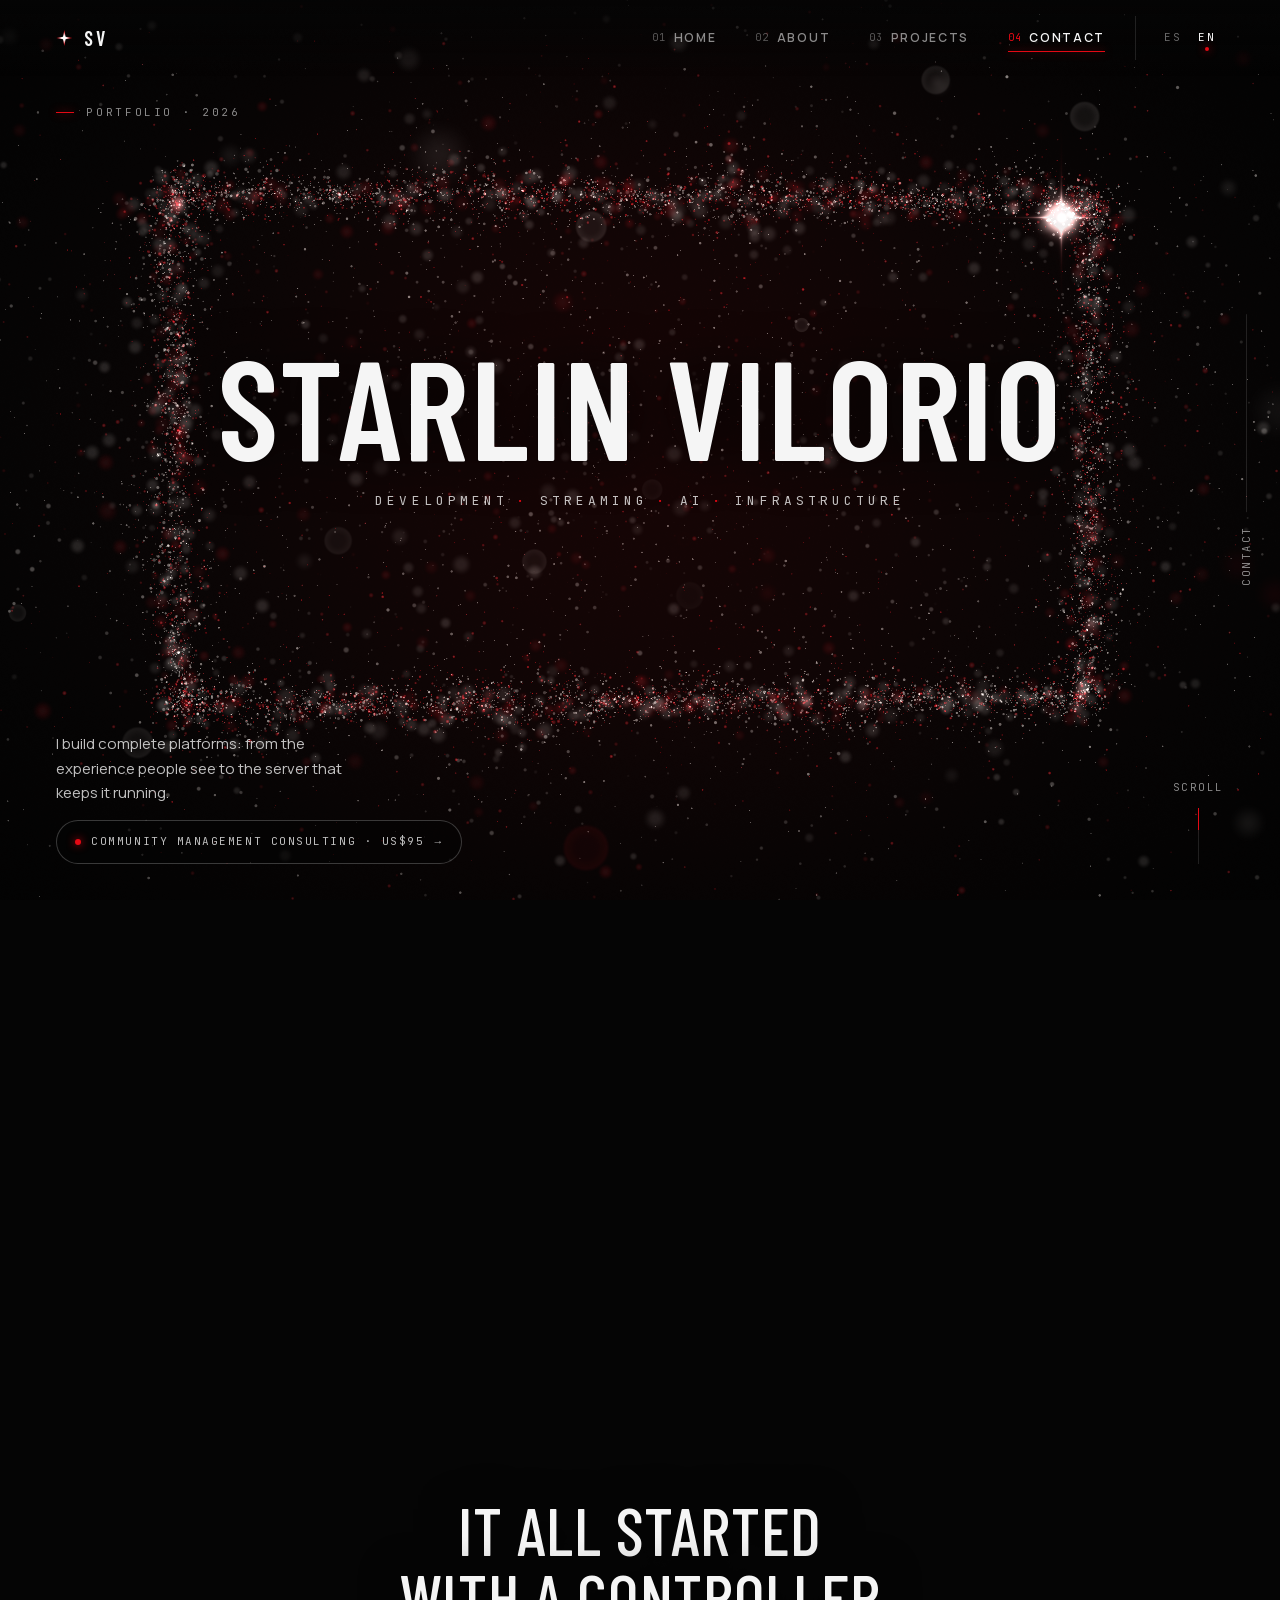
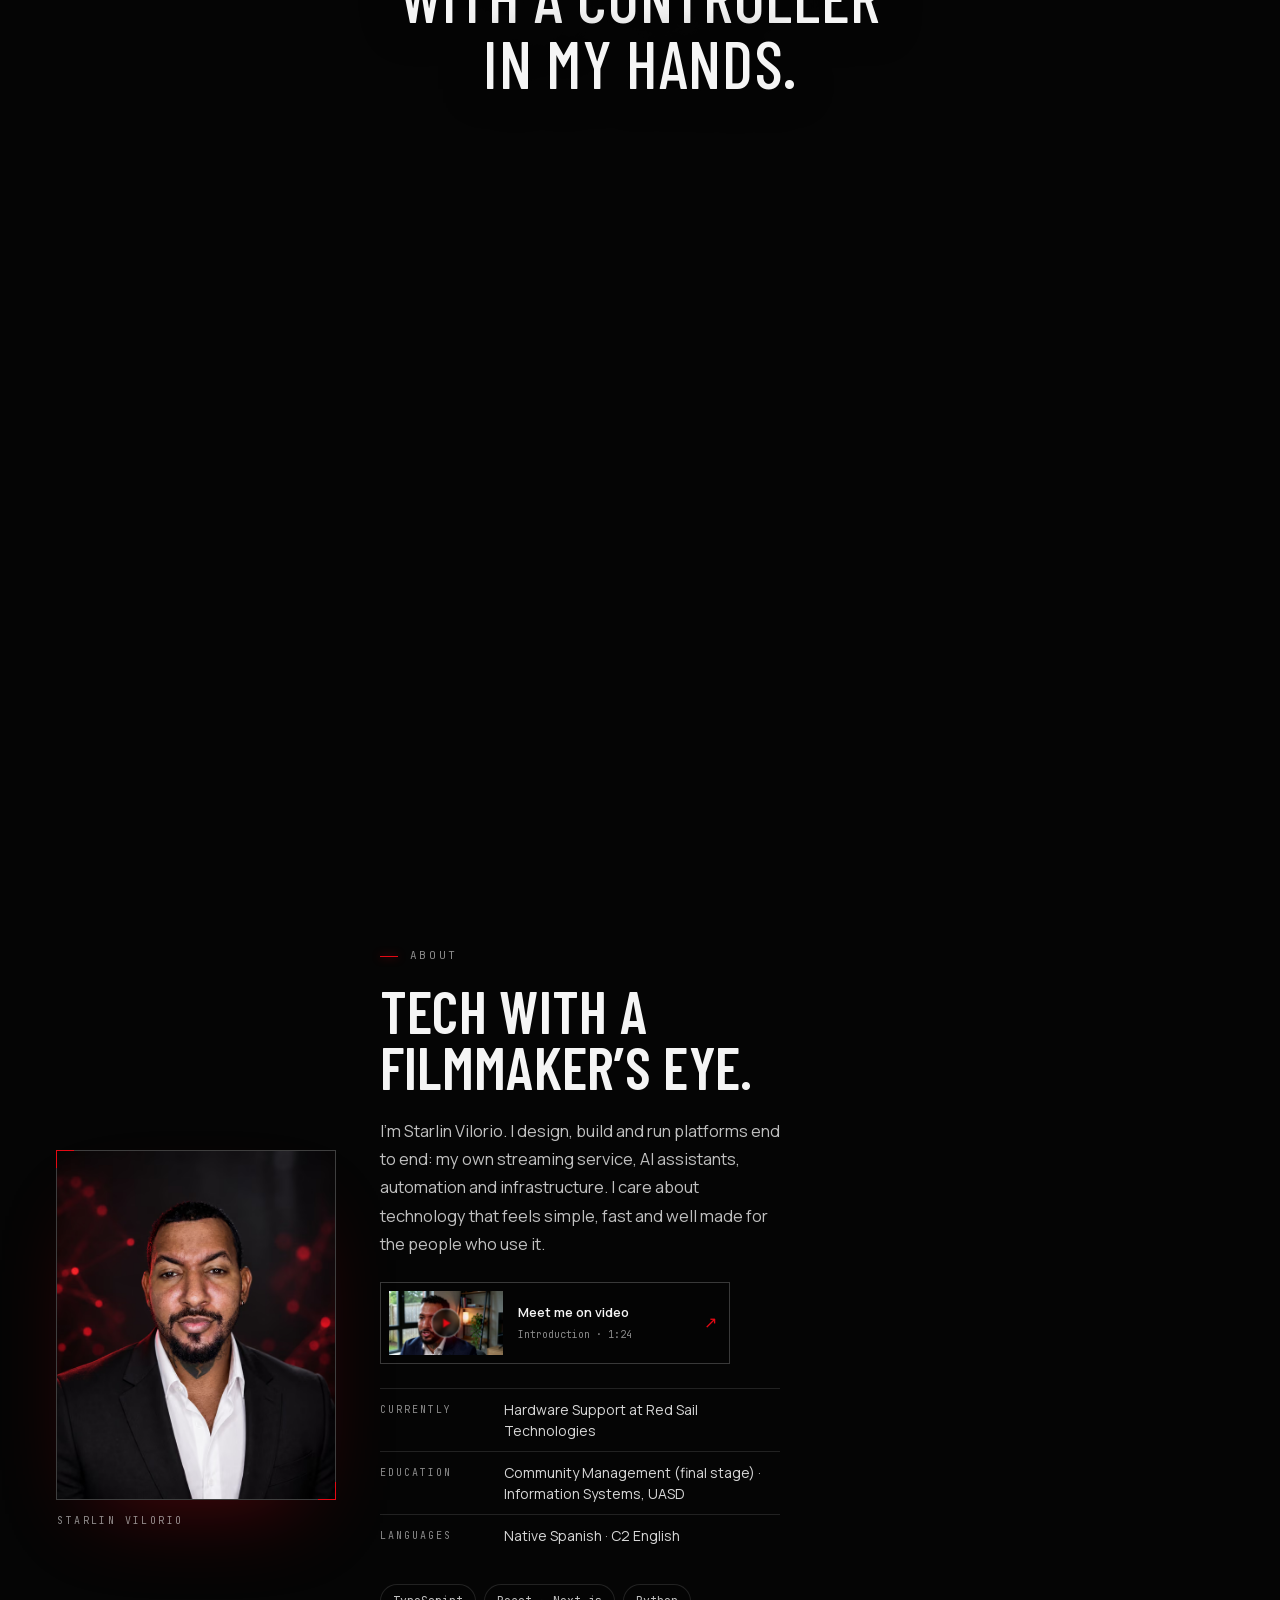
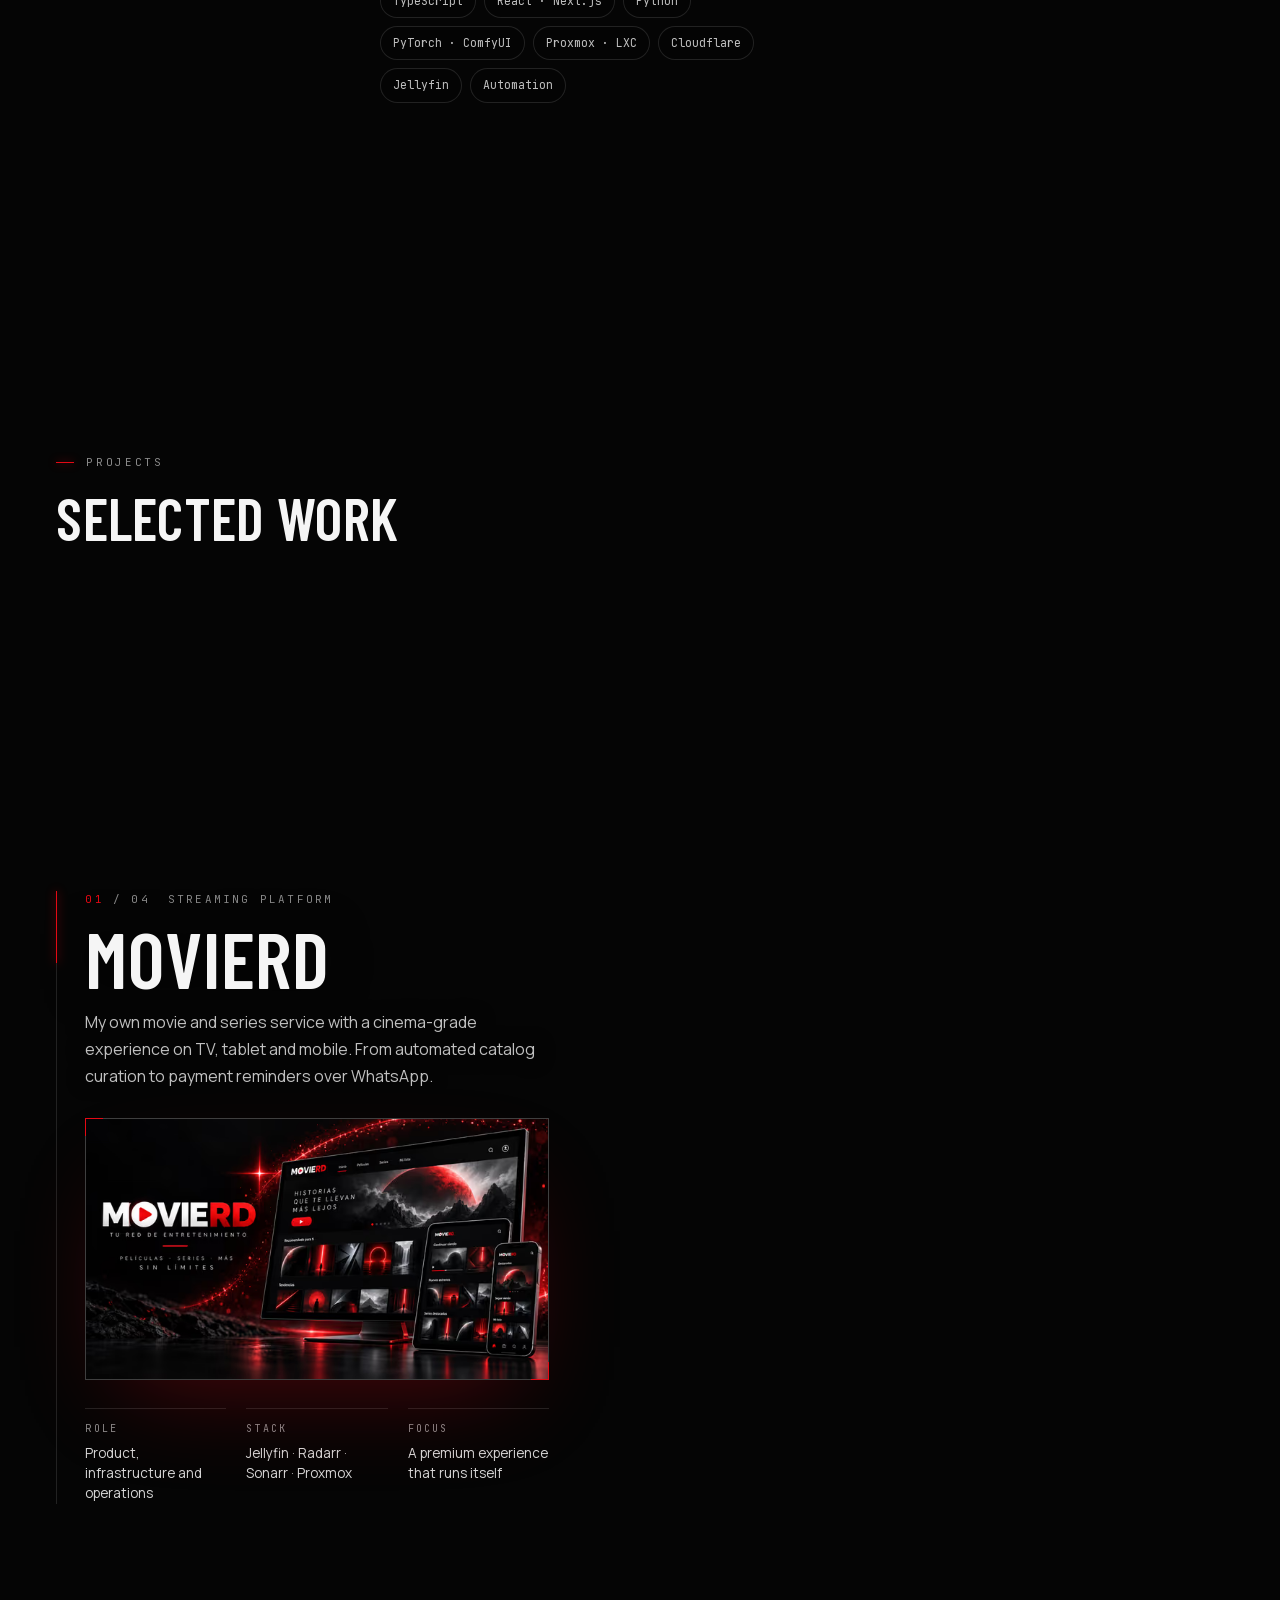
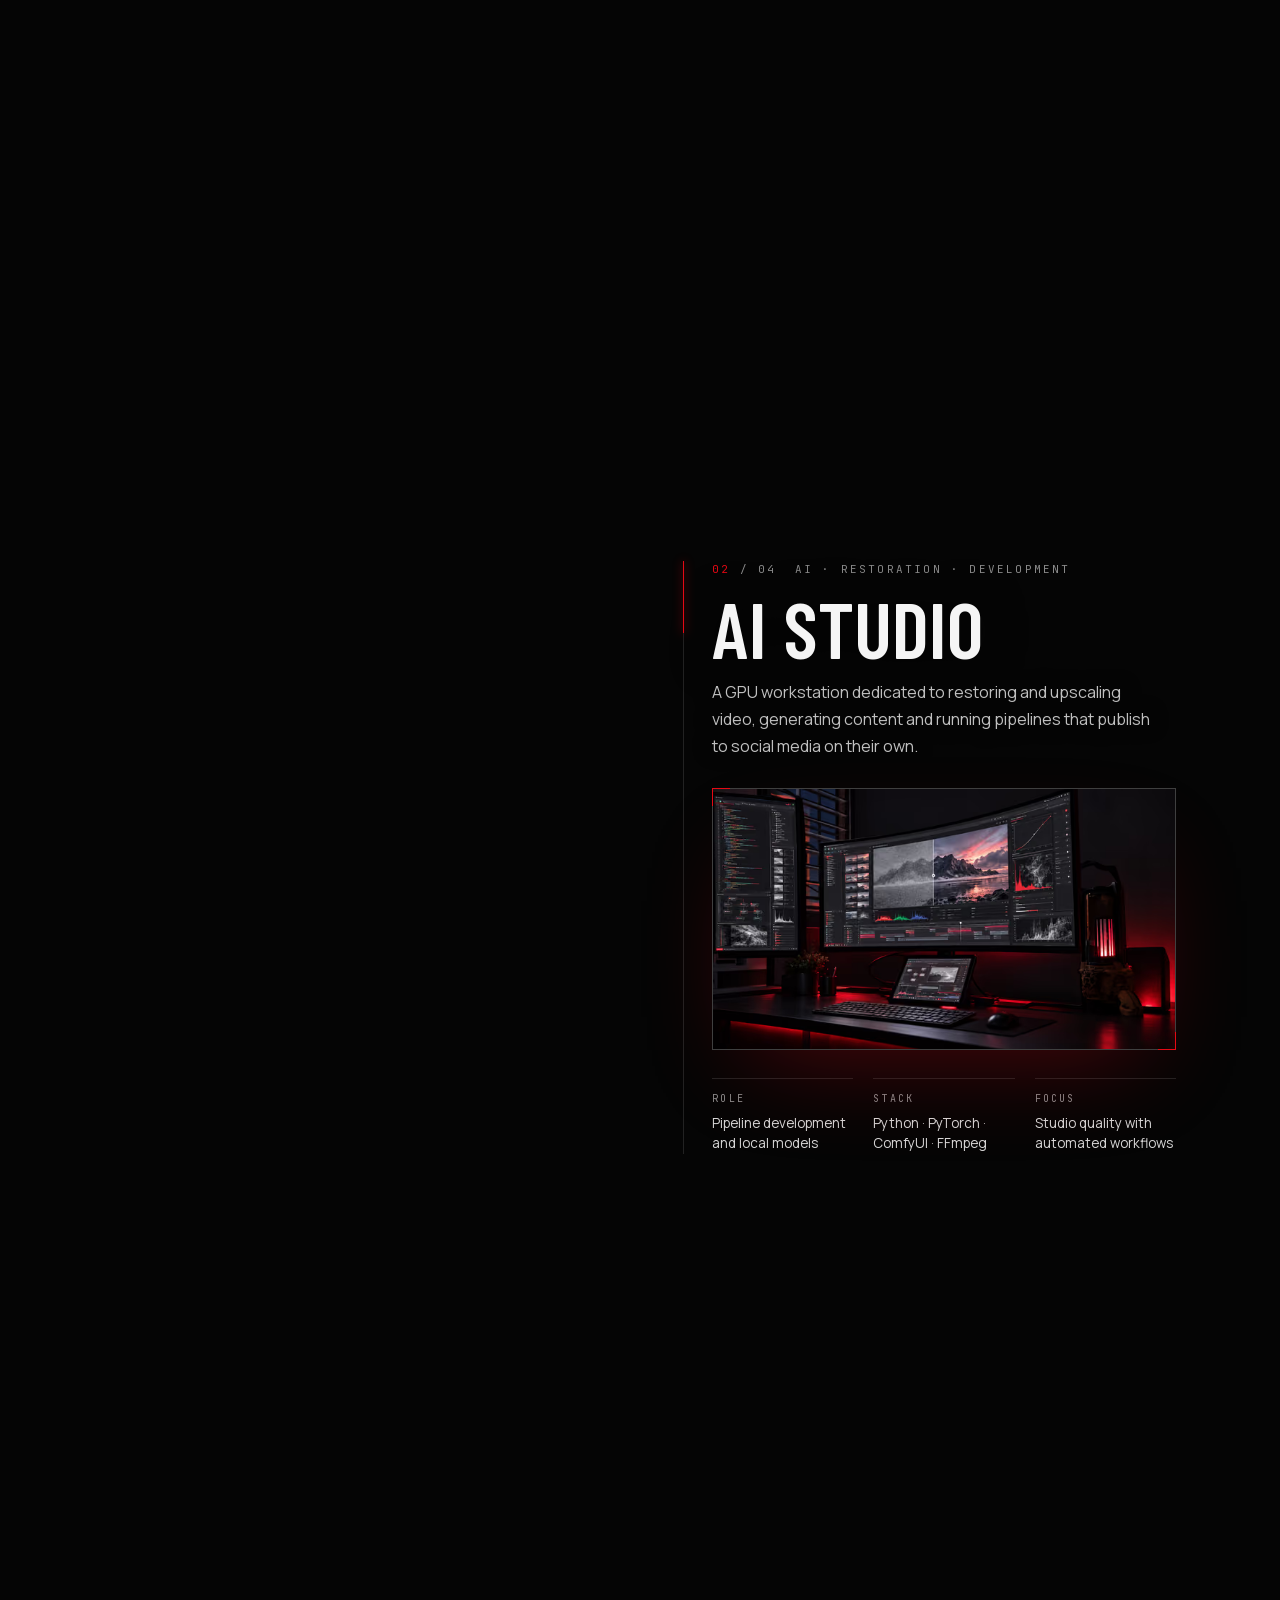
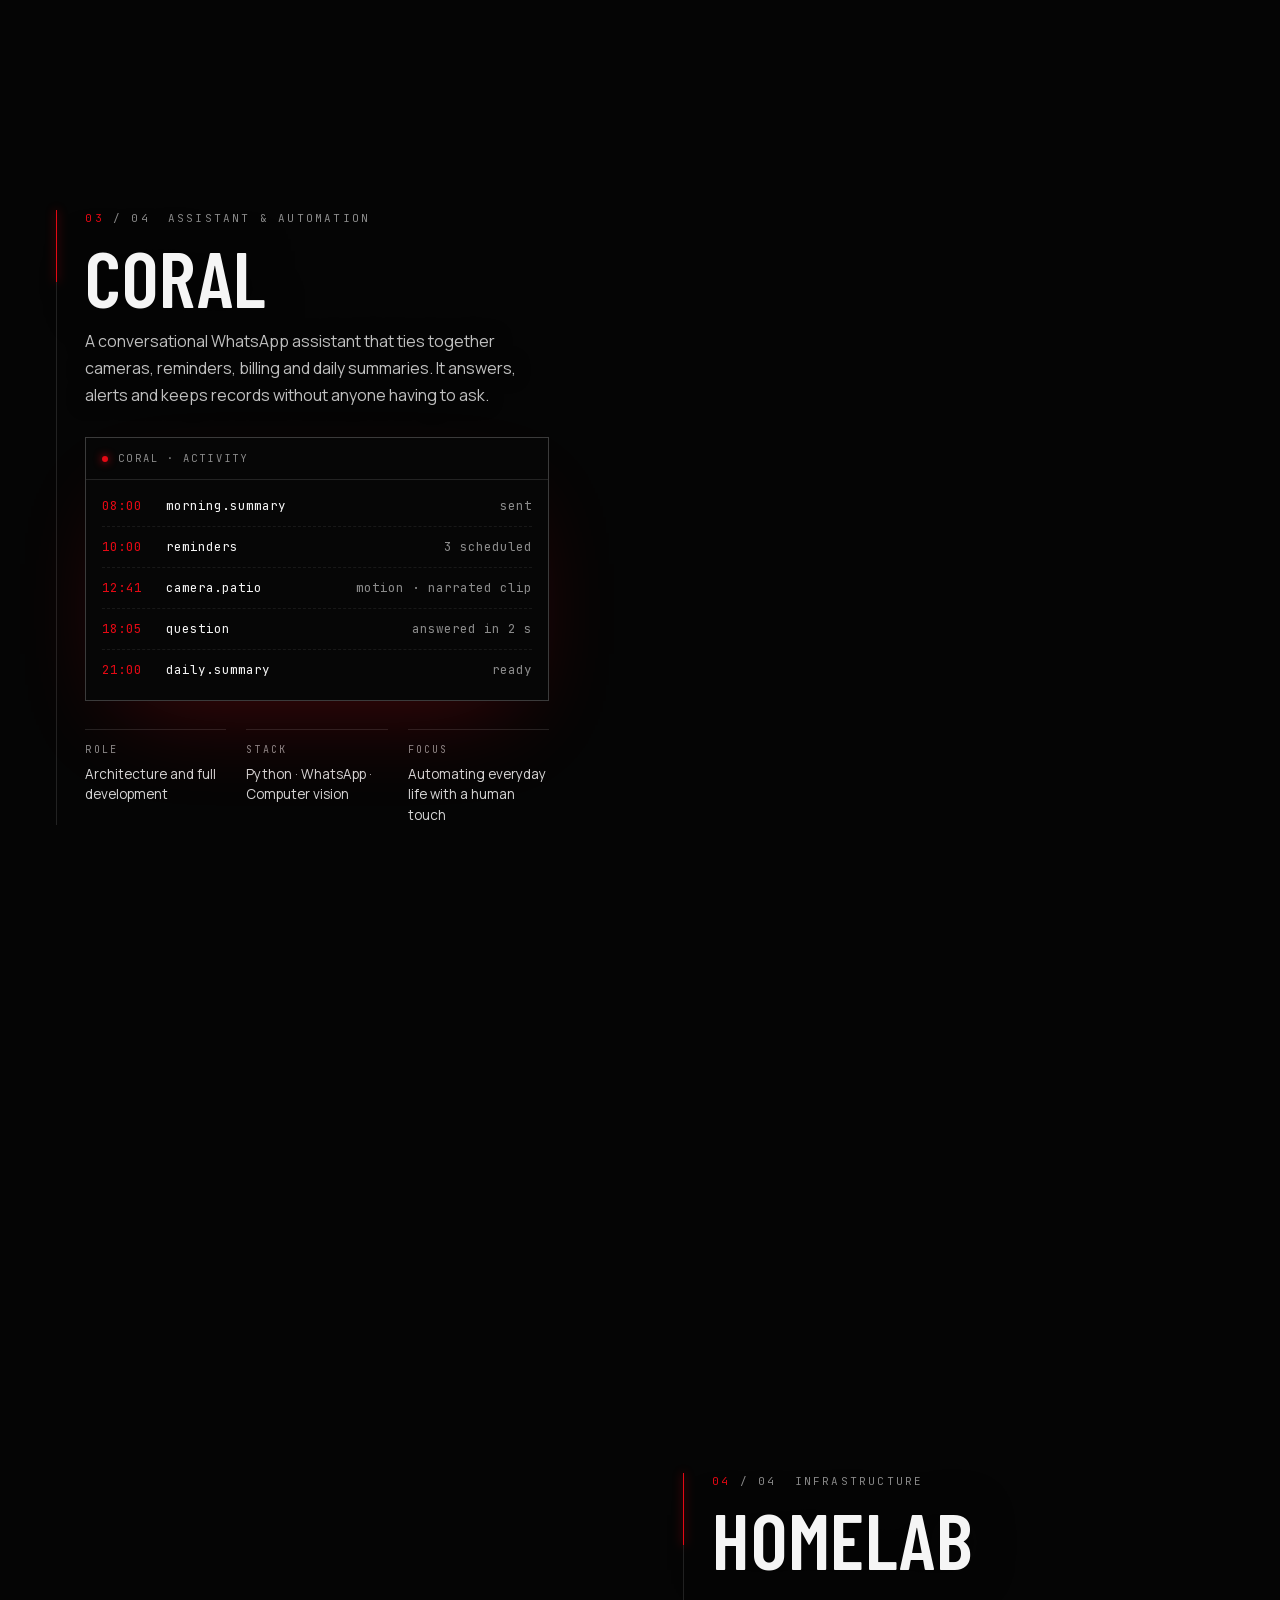
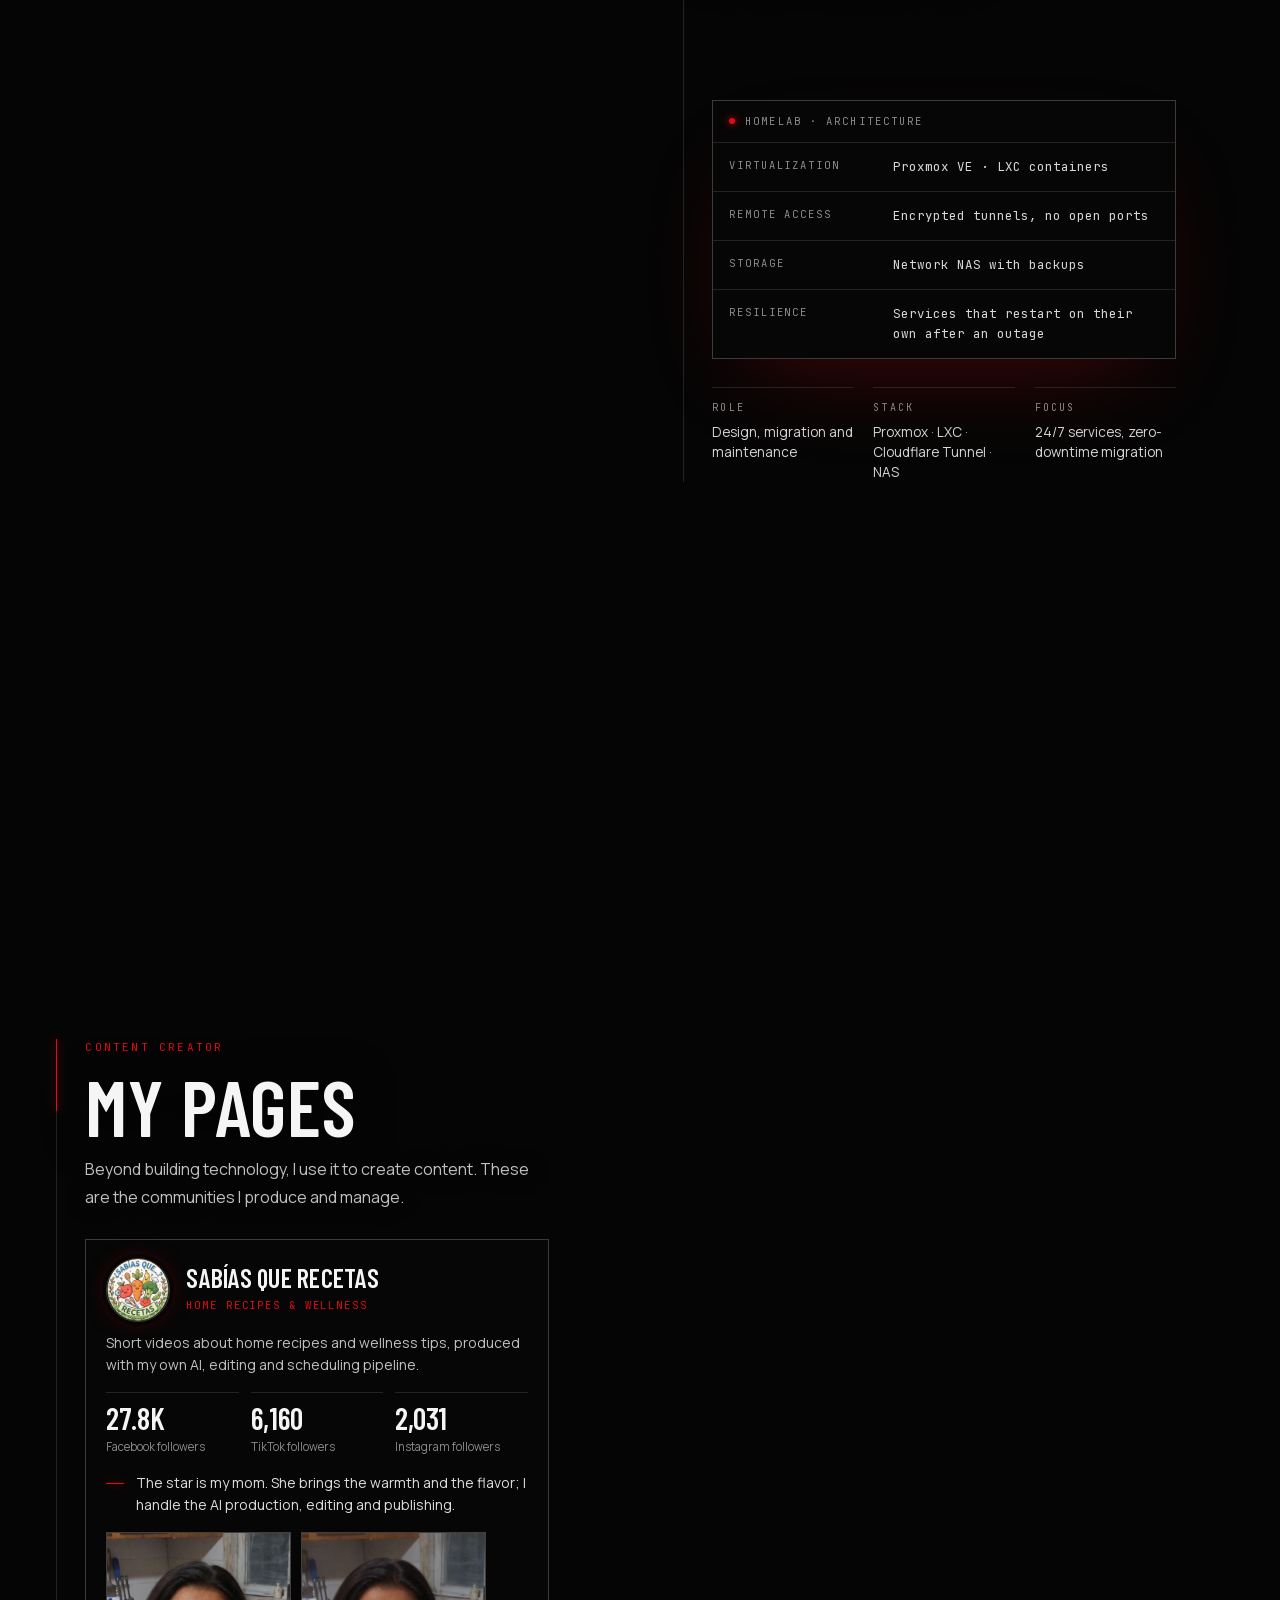
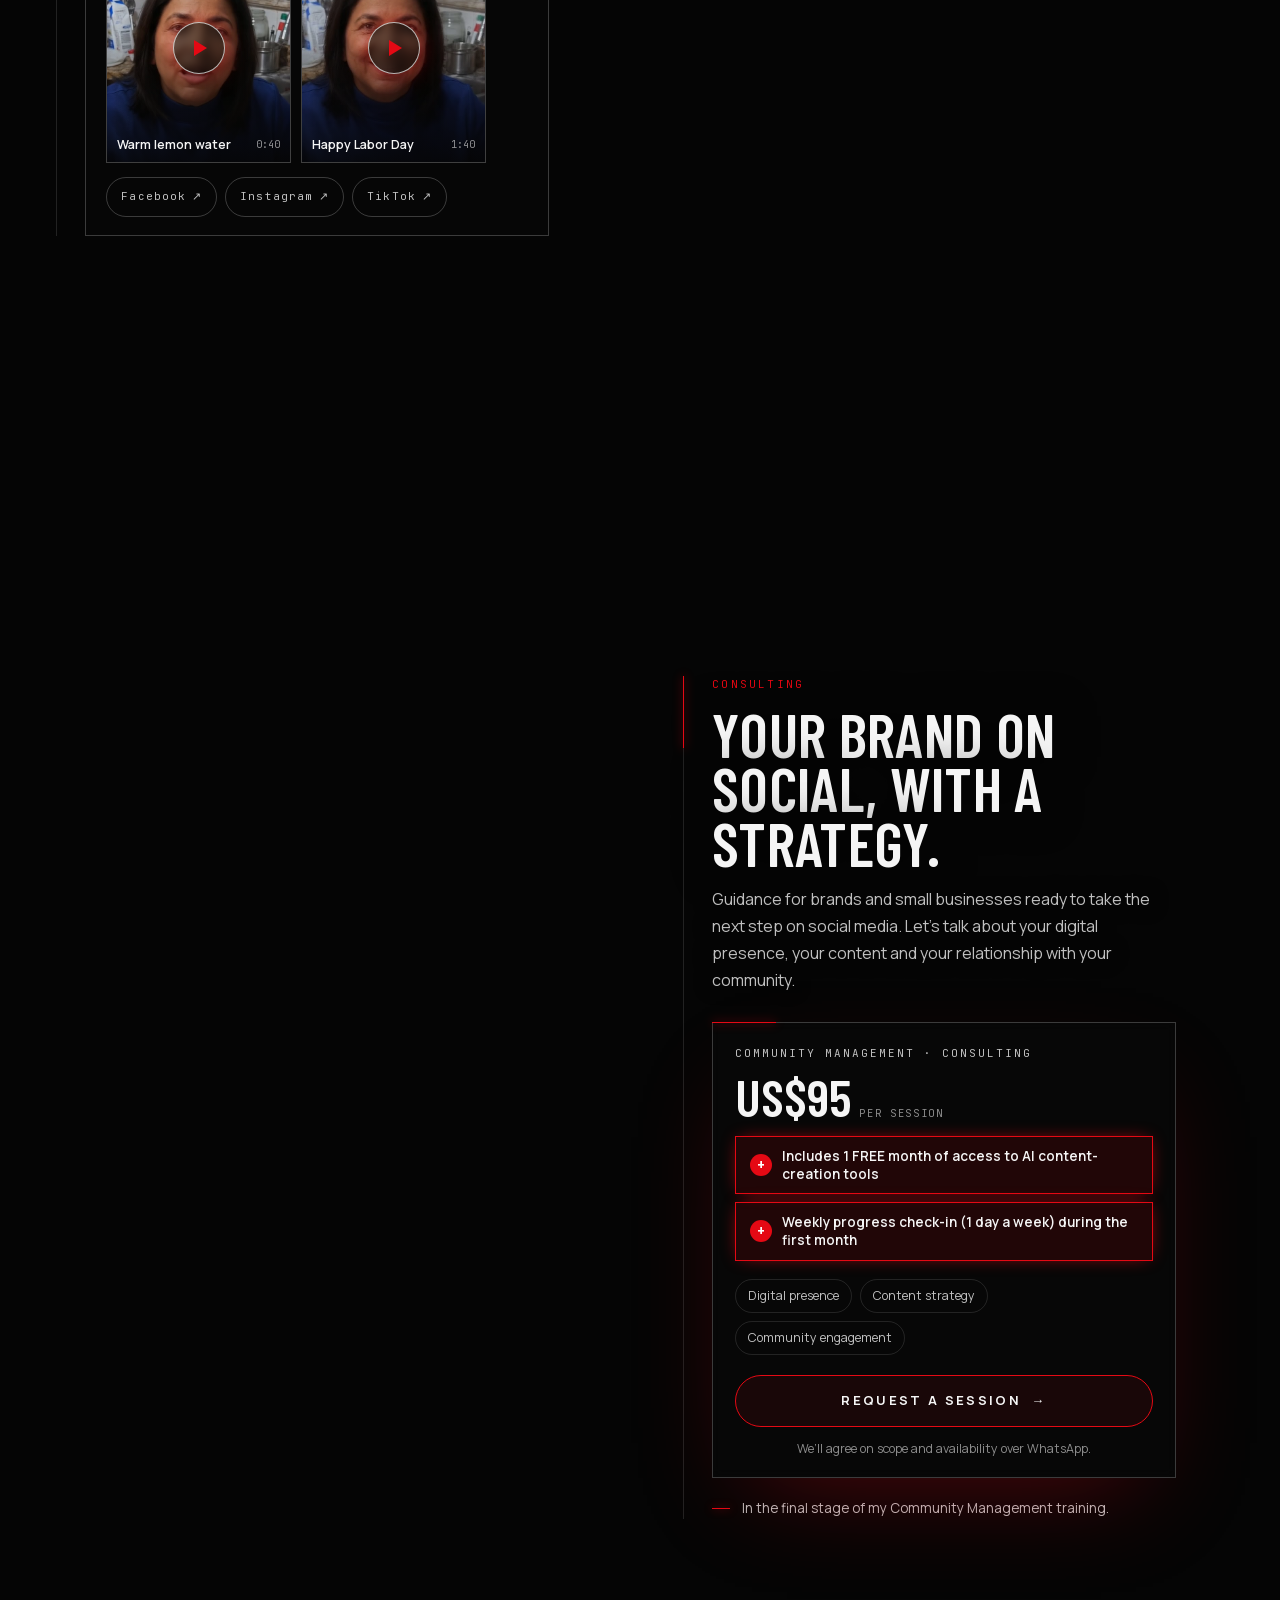
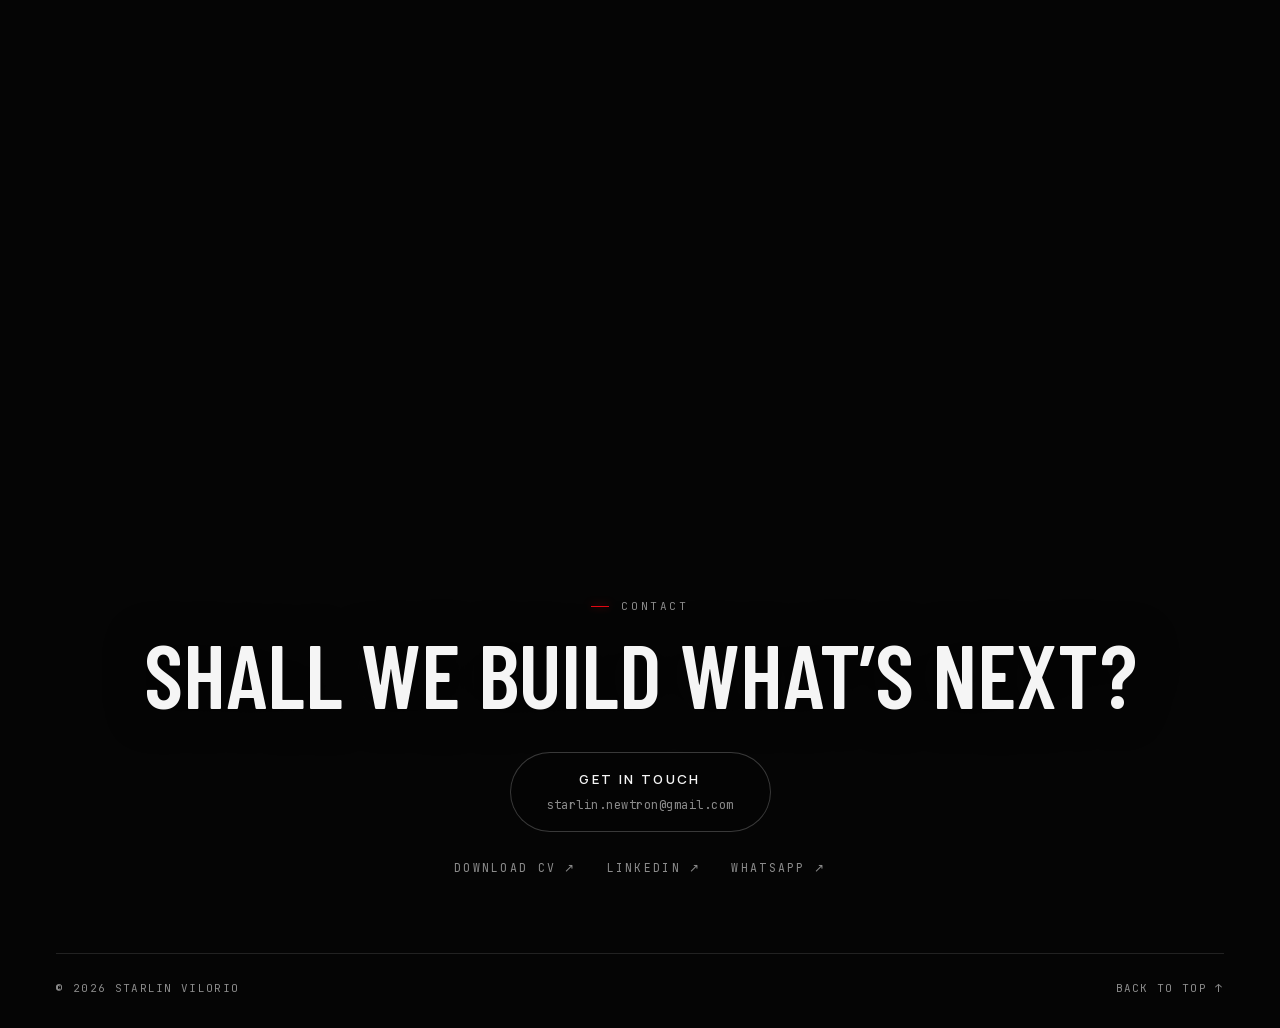
<file: index.html>
<!DOCTYPE html><html lang="es" class="barlow_condensed_f461ccc6-module__D4ez5G__variable jetbrains_mono_6d308798-module__5i_iIa__variable body_8f19bcc0-module__Vr0m8q__variable antialiased"><head><meta charSet="utf-8"/><meta name="viewport" content="width=device-width, initial-scale=1"/><link rel="preload" href="/_next/static/media/051742360c26797e-s.p.1bkzbscqrt8rl.woff2" as="font" crossorigin="" type="font/woff2"/><link rel="preload" href="/_next/static/media/303804218d80822e-s.p.3lj349bs9hfu1.woff2" as="font" crossorigin="" type="font/woff2"/><link rel="preload" href="/_next/static/media/612838607db3d51d-s.p.2-6hkzwn24m5-.woff2" as="font" crossorigin="" type="font/woff2"/><link rel="preload" href="/_next/static/media/d9b5d46d9a89ffe6-s.p.0xxdg0o7uh536.woff2" as="font" crossorigin="" type="font/woff2"/><link rel="preload" href="/_next/static/media/manrope_latin-s.p.1sj6eobyi31rd.woff2" as="font" crossorigin="" type="font/woff2"/><link rel="stylesheet" href="/_next/static/chunks/0pk78n1r9cc2p.css" data-precedence="next"/><link rel="preload" as="script" fetchPriority="low" href="/_next/static/chunks/3l04zcqx63h3y.js"/><script src="/_next/static/chunks/2ok_fay6l9q1p.js" async=""></script><script src="/_next/static/chunks/08ttfj81-47mu.js" async=""></script><script src="/_next/static/chunks/turbopack-33vp347x__vaf.js" async=""></script><script src="/_next/static/chunks/3fntmmi971322.js" async="" crossorigin=""></script><script src="/_next/static/chunks/08s7eganujst8.js" async="" crossorigin=""></script><meta name="theme-color" content="#050505"/><meta name="color-scheme" content="dark"/><title>Starlin Vilorio · Desarrollo, Streaming, IA e Infraestructura</title><meta name="description" content="Portafolio de Starlin Vilorio: plataformas de streaming, asistentes con IA, automatización e infraestructura construidas de principio a fin."/><link rel="canonical" href="https://starlinit.com"/><meta property="og:title" content="Starlin Vilorio"/><meta property="og:description" content="Desarrollo · Streaming · IA · Infraestructura"/><meta property="og:url" content="https://starlinit.com"/><meta property="og:locale" content="es_DO"/><meta property="og:image" content="https://starlinit.com/images/portfolio/movierd-project-showcase-v1-1280.webp"/><meta property="og:type" content="website"/><meta name="twitter:card" content="summary_large_image"/><meta name="twitter:title" content="Starlin Vilorio"/><meta name="twitter:description" content="Desarrollo · Streaming · IA · Infraestructura"/><meta name="twitter:image" content="https://starlinit.com/images/portfolio/movierd-project-showcase-v1-1280.webp"/><link rel="icon" href="/icon.svg?icon.3fcw1yx86-sxd.svg" sizes="any" type="image/svg+xml"/><meta name="next-size-adjust" content=""/><script>(function(){try{var d=document.documentElement,s=null;try{s=localStorage.getItem("sv-lang")}catch(e){}var n=((navigator.languages&&navigator.languages[0])||navigator.language||"es").toLowerCase();var l=s==="en"||s==="es"?s:(n.indexOf("en")===0?"en":"es");d.dataset.lang=l;d.lang=l;if(l!=="es"){d.dataset.langPending="";setTimeout(function(){delete d.dataset.langPending},2500)}}catch(e){}})();</script><script src="/_next/static/chunks/0cz1d0mv5g_q7.js" noModule=""></script></head><body><div hidden=""><!--$--><!--/$--></div><div class="scene" data-ready="false" aria-hidden="true"><div class="scene-poster"><svg class="poster-svg poster-wide" viewBox="0 0 1600 900" preserveAspectRatio="xMidYMid slice"><defs><radialGradient id="wide-glow" cx="50%" cy="50%" r="50%"><stop offset="0%" stop-color="#7A0000" stop-opacity="0.45"></stop><stop offset="100%" stop-color="#050505" stop-opacity="0"></stop></radialGradient><radialGradient id="wide-halo"><stop offset="0%" stop-color="#E50914" stop-opacity="0.55"></stop><stop offset="100%" stop-color="#E50914" stop-opacity="0"></stop></radialGradient><radialGradient id="wide-star"><stop offset="0%" stop-color="#ffffff"></stop><stop offset="45%" stop-color="#ffd9da"></stop><stop offset="100%" stop-color="#E50914"></stop></radialGradient><filter id="wide-blur" x="-50%" y="-50%" width="200%" height="200%"><feGaussianBlur stdDeviation="2.4"></feGaussianBlur></filter></defs><rect width="1600" height="900" fill="#050505"></rect><ellipse cx="800" cy="450" rx="795" ry="435" fill="url(#wide-glow)"></ellipse><g><circle cx="1056" cy="181" r="9.1" fill="#E50914" opacity="0.1" filter="url(#wide-blur)"></circle><circle cx="447" cy="160" r="1" fill="#F5F5F5" opacity="0.7"></circle><circle cx="420" cy="725" r="0.9" fill="#E50914" opacity="0.7"></circle><circle cx="511" cy="723" r="0.8" fill="#F5F5F5" opacity="0.7"></circle><circle cx="626" cy="160" r="1.3" fill="#E50914" opacity="0.9"></circle><circle cx="1033" cy="737" r="0.9" fill="#F5F5F5" opacity="0.5"></circle><circle cx="918" cy="743" r="0.8" fill="#F5F5F5" opacity="0.9"></circle><circle cx="1329" cy="714" r="8.1" fill="#F5F5F5" opacity="0.1" filter="url(#wide-blur)"></circle><circle cx="747" cy="167" r="0.9" fill="#F5F5F5" opacity="0.8"></circle><circle cx="1321" cy="745" r="2.3" fill="#E50914" opacity="0.5"></circle><circle cx="258" cy="322" r="2" fill="#E50914" opacity="0.8"></circle><circle cx="1299" cy="726" r="0.8" fill="#E50914" opacity="0.9"></circle><circle cx="742" cy="728" r="0.9" fill="#E50914" opacity="0.5"></circle><circle cx="1344" cy="630" r="1.5" fill="#E50914" opacity="0.7"></circle><circle cx="537" cy="757" r="8.5" fill="#F5F5F5" opacity="0.1" filter="url(#wide-blur)"></circle><circle cx="249" cy="175" r="2" fill="#F5F5F5" opacity="0.9"></circle><circle cx="369" cy="140" r="2.5" fill="#F5F5F5" opacity="0.9"></circle><circle cx="1123" cy="737" r="4.8" fill="#F5F5F5" opacity="0.1" filter="url(#wide-blur)"></circle><circle cx="560" cy="157" r="1.2" fill="#E50914" opacity="0.7"></circle><circle cx="1203" cy="740" r="0.8" fill="#F5F5F5" opacity="0.8"></circle><circle cx="1330" cy="513" r="0.8" fill="#E50914" opacity="0.9"></circle><circle cx="872" cy="735" r="0.9" fill="#F5F5F5" opacity="0.4"></circle><circle cx="1127" cy="748" r="0.8" fill="#F5F5F5" opacity="0.9"></circle><circle cx="360" cy="162" r="2.5" fill="#F5F5F5" opacity="0.6"></circle><circle cx="295" cy="135" r="0.8" fill="#F5F5F5" opacity="0.5"></circle><circle cx="721" cy="158" r="1.5" fill="#F5F5F5" opacity="0.9"></circle><circle cx="461" cy="141" r="1.7" fill="#E50914" opacity="0.6"></circle><circle cx="1104" cy="759" r="0.8" fill="#F5F5F5" opacity="0.5"></circle><circle cx="1061" cy="756" r="1.4" fill="#E50914" opacity="0.5"></circle><circle cx="263" cy="467" r="1.2" fill="#E50914" opacity="0.4"></circle><circle cx="291" cy="710" r="0.8" fill="#E50914" opacity="0.9"></circle><circle cx="1239" cy="721" r="2.1" fill="#E50914" opacity="0.7"></circle><circle cx="1128" cy="157" r="1" fill="#F5F5F5" opacity="0.5"></circle><circle cx="1340" cy="464" r="1.8" fill="#E50914" opacity="0.7"></circle><circle cx="1330" cy="206" r="1.5" fill="#F5F5F5" opacity="0.4"></circle><circle cx="258" cy="243" r="0.8" fill="#E50914" opacity="0.8"></circle><circle cx="1330" cy="254" r="6.5" fill="#E50914" opacity="0.1" filter="url(#wide-blur)"></circle><circle cx="1312" cy="709" r="7.4" fill="#F5F5F5" opacity="0.1" filter="url(#wide-blur)"></circle><circle cx="1007" cy="739" r="2.2" fill="#F5F5F5" opacity="0.6"></circle><circle cx="869" cy="161" r="1.8" fill="#E50914" opacity="0.9"></circle><circle cx="717" cy="728" r="2.6" fill="#F5F5F5" opacity="0.5"></circle><circle cx="1061" cy="156" r="2.8" fill="#E50914" opacity="0.4"></circle><circle cx="429" cy="735" r="0.8" fill="#F5F5F5" opacity="0.7"></circle><circle cx="1263" cy="740" r="0.8" fill="#E50914" opacity="0.6"></circle><circle cx="253" cy="670" r="2.7" fill="#E50914" opacity="0.5"></circle><circle cx="1330" cy="319" r="2.8" fill="#E50914" opacity="0.6"></circle><circle cx="1330" cy="552" r="0.9" fill="#F5F5F5" opacity="0.5"></circle><circle cx="269" cy="601" r="1.1" fill="#F5F5F5" opacity="0.7"></circle><circle cx="269" cy="174" r="0.8" fill="#F5F5F5" opacity="0.8"></circle><circle cx="643" cy="165" r="0.8" fill="#F5F5F5" opacity="0.8"></circle><circle cx="681" cy="169" r="0.9" fill="#E50914" opacity="0.5"></circle><circle cx="1085" cy="746" r="0.9" fill="#E50914" opacity="0.8"></circle><circle cx="266" cy="302" r="1.6" fill="#F5F5F5" opacity="0.5"></circle><circle cx="1332" cy="300" r="1.9" fill="#E50914" opacity="0.4"></circle><circle cx="1330" cy="510" r="2.3" fill="#E50914" opacity="0.8"></circle><circle cx="1060" cy="718" r="0.8" fill="#F5F5F5" opacity="0.5"></circle><circle cx="936" cy="740" r="2" fill="#F5F5F5" opacity="0.6"></circle><circle cx="999" cy="751" r="1.7" fill="#E50914" opacity="0.6"></circle><circle cx="399" cy="160" r="1" fill="#F5F5F5" opacity="0.9"></circle><circle cx="1330" cy="421" r="1.9" fill="#F5F5F5" opacity="0.9"></circle><circle cx="264" cy="303" r="0.8" fill="#E50914" opacity="0.7"></circle><circle cx="271" cy="569" r="0.8" fill="#F5F5F5" opacity="0.8"></circle><circle cx="641" cy="729" r="0.8" fill="#E50914" opacity="0.7"></circle><circle cx="701" cy="159" r="0.8" fill="#F5F5F5" opacity="0.6"></circle><circle cx="324" cy="154" r="1" fill="#F5F5F5" opacity="0.6"></circle><circle cx="284" cy="715" r="1.7" fill="#F5F5F5" opacity="0.8"></circle><circle cx="1196" cy="166" r="0.8" fill="#E50914" opacity="0.7"></circle><circle cx="1348" cy="530" r="0.8" fill="#F5F5F5" opacity="0.7"></circle><circle cx="280" cy="402" r="9.2" fill="#E50914" opacity="0.1" filter="url(#wide-blur)"></circle><circle cx="1340" cy="489" r="0.8" fill="#E50914" opacity="0.7"></circle><circle cx="840" cy="751" r="0.8" fill="#F5F5F5" opacity="0.9"></circle><circle cx="1086" cy="153" r="9.4" fill="#F5F5F5" opacity="0.1" filter="url(#wide-blur)"></circle><circle cx="1225" cy="740" r="0.9" fill="#F5F5F5" opacity="0.4"></circle><circle cx="891" cy="141" r="1.2" fill="#F5F5F5" opacity="0.9"></circle><circle cx="1335" cy="614" r="0.8" fill="#E50914" opacity="0.4"></circle><circle cx="746" cy="722" r="0.8" fill="#E50914" opacity="0.5"></circle><circle cx="1233" cy="142" r="1" fill="#F5F5F5" opacity="0.6"></circle><circle cx="317" cy="172" r="0.9" fill="#E50914" opacity="0.6"></circle><circle cx="591" cy="742" r="2.5" fill="#E50914" opacity="0.9"></circle><circle cx="1035" cy="152" r="0.8" fill="#E50914" opacity="0.7"></circle><circle cx="270" cy="728" r="9.8" fill="#E50914" opacity="0.1" filter="url(#wide-blur)"></circle><circle cx="761" cy="170" r="1.1" fill="#E50914" opacity="0.5"></circle><circle cx="1348" cy="255" r="0.8" fill="#E50914" opacity="0.5"></circle><circle cx="276" cy="750" r="1.3" fill="#E50914" opacity="0.4"></circle><circle cx="710" cy="160" r="0.8" fill="#F5F5F5" opacity="0.9"></circle><circle cx="1016" cy="733" r="0.8" fill="#F5F5F5" opacity="0.8"></circle><circle cx="1113" cy="154" r="0.8" fill="#F5F5F5" opacity="0.8"></circle><circle cx="344" cy="163" r="1.5" fill="#F5F5F5" opacity="0.5"></circle><circle cx="342" cy="759" r="2.8" fill="#E50914" opacity="0.5"></circle><circle cx="581" cy="729" r="2.9" fill="#F5F5F5" opacity="0.5"></circle><circle cx="1331" cy="592" r="1.1" fill="#F5F5F5" opacity="0.4"></circle><circle cx="1328" cy="687" r="0.8" fill="#E50914" opacity="0.7"></circle><circle cx="1056" cy="740" r="2.6" fill="#F5F5F5" opacity="0.5"></circle><circle cx="1119" cy="163" r="2.5" fill="#E50914" opacity="0.6"></circle><circle cx="1198" cy="148" r="2.5" fill="#E50914" opacity="0.9"></circle><circle cx="1233" cy="143" r="0.9" fill="#E50914" opacity="0.4"></circle><circle cx="1335" cy="577" r="0.9" fill="#F5F5F5" opacity="0.9"></circle><circle cx="782" cy="165" r="1.6" fill="#F5F5F5" opacity="0.9"></circle><circle cx="268" cy="678" r="0.8" fill="#F5F5F5" opacity="0.4"></circle><circle cx="320" cy="753" r="2.2" fill="#F5F5F5" opacity="0.9"></circle><circle cx="724" cy="146" r="1.5" fill="#F5F5F5" opacity="0.9"></circle><circle cx="798" cy="738" r="1.9" fill="#F5F5F5" opacity="0.8"></circle><circle cx="270" cy="152" r="1.4" fill="#F5F5F5" opacity="0.8"></circle><circle cx="842" cy="741" r="1.4" fill="#E50914" opacity="0.4"></circle><circle cx="742" cy="149" r="1.8" fill="#E50914" opacity="0.8"></circle><circle cx="1186" cy="168" r="0.9" fill="#F5F5F5" opacity="0.4"></circle><circle cx="1309" cy="386" r="0.8" fill="#E50914" opacity="0.8"></circle><circle cx="660" cy="741" r="0.9" fill="#F5F5F5" opacity="0.6"></circle><circle cx="555" cy="759" r="1.1" fill="#E50914" opacity="0.6"></circle><circle cx="422" cy="734" r="0.8" fill="#F5F5F5" opacity="0.9"></circle><circle cx="1341" cy="448" r="0.9" fill="#F5F5F5" opacity="0.8"></circle><circle cx="671" cy="151" r="1.2" fill="#E50914" opacity="0.8"></circle><circle cx="250" cy="340" r="0.8" fill="#E50914" opacity="0.6"></circle><circle cx="895" cy="148" r="1.1" fill="#E50914" opacity="0.9"></circle><circle cx="1014" cy="161" r="0.8" fill="#E50914" opacity="0.4"></circle><circle cx="1329" cy="165" r="0.8" fill="#F5F5F5" opacity="0.6"></circle><circle cx="1105" cy="738" r="0.8" fill="#F5F5F5" opacity="0.4"></circle><circle cx="275" cy="738" r="2.8" fill="#E50914" opacity="0.5"></circle><circle cx="456" cy="727" r="0.9" fill="#E50914" opacity="0.5"></circle><circle cx="270" cy="176" r="0.9" fill="#F5F5F5" opacity="0.7"></circle><circle cx="818" cy="151" r="1.7" fill="#E50914" opacity="0.5"></circle><circle cx="1047" cy="143" r="0.9" fill="#F5F5F5" opacity="0.6"></circle><circle cx="589" cy="746" r="1.3" fill="#F5F5F5" opacity="0.9"></circle><circle cx="535" cy="168" r="0.9" fill="#E50914" opacity="0.9"></circle><circle cx="502" cy="158" r="3" fill="#E50914" opacity="0.6"></circle><circle cx="1145" cy="158" r="0.9" fill="#F5F5F5" opacity="0.7"></circle><circle cx="1112" cy="726" r="0.8" fill="#E50914" opacity="0.4"></circle><circle cx="352" cy="761" r="1.1" fill="#F5F5F5" opacity="0.8"></circle><circle cx="1342" cy="324" r="2" fill="#E50914" opacity="0.8"></circle><circle cx="299" cy="161" r="0.9" fill="#F5F5F5" opacity="0.6"></circle><circle cx="1282" cy="733" r="1" fill="#F5F5F5" opacity="0.7"></circle><circle cx="914" cy="744" r="1.8" fill="#F5F5F5" opacity="0.4"></circle><circle cx="271" cy="376" r="0.9" fill="#F5F5F5" opacity="0.5"></circle><circle cx="267" cy="715" r="5" fill="#F5F5F5" opacity="0.1" filter="url(#wide-blur)"></circle><circle cx="1080" cy="733" r="9.7" fill="#F5F5F5" opacity="0.1" filter="url(#wide-blur)"></circle><circle cx="462" cy="738" r="1.4" fill="#F5F5F5" opacity="0.5"></circle><circle cx="1322" cy="659" r="1.4" fill="#E50914" opacity="0.6"></circle><circle cx="588" cy="139" r="0.8" fill="#F5F5F5" opacity="0.4"></circle><circle cx="1328" cy="665" r="0.9" fill="#E50914" opacity="0.6"></circle><circle cx="634" cy="742" r="0.8" fill="#F5F5F5" opacity="0.8"></circle><circle cx="610" cy="153" r="8.4" fill="#F5F5F5" opacity="0.1" filter="url(#wide-blur)"></circle><circle cx="1224" cy="729" r="2" fill="#E50914" opacity="0.8"></circle><circle cx="1297" cy="741" r="7.8" fill="#E50914" opacity="0.1" filter="url(#wide-blur)"></circle><circle cx="269" cy="250" r="0.8" fill="#F5F5F5" opacity="0.7"></circle><circle cx="597" cy="159" r="1.1" fill="#F5F5F5" opacity="0.6"></circle><circle cx="411" cy="165" r="1.5" fill="#E50914" opacity="0.4"></circle><circle cx="956" cy="748" r="1.2" fill="#E50914" opacity="0.6"></circle><circle cx="268" cy="418" r="1.6" fill="#F5F5F5" opacity="0.8"></circle><circle cx="1333" cy="662" r="0.8" fill="#F5F5F5" opacity="0.9"></circle><circle cx="1308" cy="401" r="0.9" fill="#F5F5F5" opacity="0.8"></circle><circle cx="829" cy="758" r="1.2" fill="#F5F5F5" opacity="0.8"></circle><circle cx="1344" cy="349" r="1" fill="#F5F5F5" opacity="0.7"></circle><circle cx="1146" cy="137" r="0.8" fill="#F5F5F5" opacity="0.8"></circle><circle cx="270" cy="238" r="1.3" fill="#E50914" opacity="0.7"></circle><circle cx="795" cy="721" r="0.8" fill="#F5F5F5" opacity="0.6"></circle><circle cx="1222" cy="740" r="1.1" fill="#F5F5F5" opacity="0.8"></circle><circle cx="1330" cy="636" r="0.9" fill="#F5F5F5" opacity="0.6"></circle><circle cx="609" cy="743" r="0.8" fill="#F5F5F5" opacity="0.6"></circle><circle cx="824" cy="720" r="1.4" fill="#F5F5F5" opacity="0.5"></circle><circle cx="1086" cy="740" r="1.1" fill="#F5F5F5" opacity="0.5"></circle><circle cx="1011" cy="733" r="9.8" fill="#F5F5F5" opacity="0.1" filter="url(#wide-blur)"></circle><circle cx="262" cy="301" r="0.8" fill="#F5F5F5" opacity="0.5"></circle><circle cx="906" cy="160" r="2" fill="#E50914" opacity="0.5"></circle><circle cx="272" cy="753" r="1.3" fill="#F5F5F5" opacity="0.6"></circle><circle cx="1286" cy="149" r="1.1" fill="#F5F5F5" opacity="0.9"></circle><circle cx="765" cy="747" r="1" fill="#E50914" opacity="0.4"></circle><circle cx="647" cy="161" r="0.8" fill="#F5F5F5" opacity="0.7"></circle><circle cx="271" cy="253" r="2.5" fill="#F5F5F5" opacity="0.9"></circle><circle cx="271" cy="243" r="0.9" fill="#F5F5F5" opacity="0.4"></circle><circle cx="288" cy="747" r="0.8" fill="#E50914" opacity="0.9"></circle><circle cx="416" cy="158" r="0.8" fill="#F5F5F5" opacity="0.5"></circle><circle cx="1083" cy="159" r="1.7" fill="#F5F5F5" opacity="0.8"></circle><circle cx="1083" cy="744" r="0.8" fill="#F5F5F5" opacity="0.6"></circle><circle cx="1157" cy="751" r="0.8" fill="#F5F5F5" opacity="0.4"></circle><circle cx="1012" cy="168" r="0.8" fill="#E50914" opacity="0.8"></circle><circle cx="1015" cy="740" r="6.9" fill="#F5F5F5" opacity="0.1" filter="url(#wide-blur)"></circle><circle cx="716" cy="163" r="1.8" fill="#F5F5F5" opacity="0.6"></circle><circle cx="816" cy="160" r="9.7" fill="#F5F5F5" opacity="0.1" filter="url(#wide-blur)"></circle><circle cx="1328" cy="422" r="0.9" fill="#F5F5F5" opacity="0.8"></circle><circle cx="506" cy="740" r="0.8" fill="#F5F5F5" opacity="0.9"></circle><circle cx="268" cy="211" r="1.1" fill="#F5F5F5" opacity="0.6"></circle><circle cx="658" cy="742" r="0.8" fill="#F5F5F5" opacity="0.5"></circle><circle cx="1327" cy="420" r="0.9" fill="#E50914" opacity="0.4"></circle><circle cx="270" cy="523" r="0.9" fill="#F5F5F5" opacity="0.9"></circle><circle cx="1201" cy="750" r="1.7" fill="#E50914" opacity="0.7"></circle><circle cx="1325" cy="245" r="0.9" fill="#E50914" opacity="0.5"></circle><circle cx="339" cy="731" r="1" fill="#E50914" opacity="0.6"></circle><circle cx="1136" cy="748" r="1.4" fill="#E50914" opacity="0.5"></circle><circle cx="283" cy="353" r="5" fill="#E50914" opacity="0.1" filter="url(#wide-blur)"></circle><circle cx="1329" cy="325" r="2.5" fill="#F5F5F5" opacity="0.6"></circle><circle cx="543" cy="179" r="0.8" fill="#E50914" opacity="0.8"></circle><circle cx="1013" cy="741" r="0.9" fill="#E50914" opacity="0.6"></circle><circle cx="664" cy="156" r="0.9" fill="#E50914" opacity="0.8"></circle><circle cx="1101" cy="740" r="2" fill="#F5F5F5" opacity="0.7"></circle><circle cx="1224" cy="162" r="0.9" fill="#F5F5F5" opacity="0.5"></circle><circle cx="271" cy="668" r="1" fill="#E50914" opacity="0.7"></circle><circle cx="281" cy="650" r="1.1" fill="#F5F5F5" opacity="0.5"></circle><circle cx="267" cy="489" r="4" fill="#F5F5F5" opacity="0.1" filter="url(#wide-blur)"></circle><circle cx="1324" cy="359" r="1" fill="#E50914" opacity="0.8"></circle><circle cx="1331" cy="447" r="1.1" fill="#F5F5F5" opacity="0.9"></circle><circle cx="276" cy="327" r="1.1" fill="#F5F5F5" opacity="0.7"></circle><circle cx="645" cy="161" r="0.8" fill="#F5F5F5" opacity="0.5"></circle><circle cx="1321" cy="176" r="0.8" fill="#E50914" opacity="0.6"></circle><circle cx="623" cy="150" r="2.2" fill="#E50914" opacity="0.8"></circle><circle cx="832" cy="158" r="0.8" fill="#F5F5F5" opacity="0.8"></circle><circle cx="271" cy="641" r="1.8" fill="#E50914" opacity="0.4"></circle><circle cx="286" cy="698" r="2.7" fill="#F5F5F5" opacity="0.5"></circle><circle cx="868" cy="134" r="1.4" fill="#E50914" opacity="0.5"></circle><circle cx="670" cy="760" r="0.8" fill="#E50914" opacity="0.8"></circle><circle cx="994" cy="742" r="0.8" fill="#E50914" opacity="0.8"></circle><circle cx="1333" cy="676" r="9" fill="#E50914" opacity="0.1" filter="url(#wide-blur)"></circle><circle cx="1339" cy="472" r="0.8" fill="#E50914" opacity="0.6"></circle><circle cx="914" cy="746" r="1.3" fill="#E50914" opacity="0.8"></circle><circle cx="1356" cy="572" r="0.8" fill="#F5F5F5" opacity="0.8"></circle><circle cx="1235" cy="740" r="0.8" fill="#E50914" opacity="0.9"></circle><circle cx="1329" cy="184" r="6.8" fill="#E50914" opacity="0.1" filter="url(#wide-blur)"></circle><circle cx="908" cy="162" r="7.6" fill="#E50914" opacity="0.1" filter="url(#wide-blur)"></circle><circle cx="1240" cy="739" r="2.7" fill="#E50914" opacity="0.4"></circle><circle cx="1215" cy="182" r="0.8" fill="#E50914" opacity="0.4"></circle><circle cx="268" cy="342" r="2.7" fill="#F5F5F5" opacity="0.5"></circle><circle cx="321" cy="162" r="7.9" fill="#F5F5F5" opacity="0.1" filter="url(#wide-blur)"></circle><circle cx="585" cy="143" r="0.9" fill="#E50914" opacity="0.7"></circle><circle cx="450" cy="739" r="0.8" fill="#E50914" opacity="0.5"></circle><circle cx="573" cy="739" r="1" fill="#E50914" opacity="0.5"></circle><circle cx="639" cy="180" r="0.8" fill="#F5F5F5" opacity="0.7"></circle><circle cx="581" cy="743" r="2.8" fill="#E50914" opacity="0.8"></circle><circle cx="794" cy="169" r="2.1" fill="#F5F5F5" opacity="0.6"></circle><circle cx="695" cy="157" r="1.3" fill="#E50914" opacity="0.5"></circle><circle cx="954" cy="163" r="0.9" fill="#E50914" opacity="0.9"></circle><circle cx="273" cy="734" r="0.8" fill="#E50914" opacity="0.8"></circle><circle cx="1114" cy="756" r="0.8" fill="#E50914" opacity="0.8"></circle><circle cx="253" cy="638" r="0.9" fill="#E50914" opacity="0.9"></circle><circle cx="270" cy="645" r="0.8" fill="#F5F5F5" opacity="0.7"></circle><circle cx="515" cy="765" r="3" fill="#E50914" opacity="0.6"></circle><circle cx="1319" cy="136" r="2.7" fill="#E50914" opacity="0.6"></circle><circle cx="294" cy="737" r="2.3" fill="#F5F5F5" opacity="0.5"></circle><circle cx="802" cy="159" r="1.8" fill="#F5F5F5" opacity="0.9"></circle><circle cx="1330" cy="617" r="0.8" fill="#F5F5F5" opacity="0.5"></circle><circle cx="267" cy="727" r="7.1" fill="#E50914" opacity="0.1" filter="url(#wide-blur)"></circle><circle cx="724" cy="734" r="1.4" fill="#F5F5F5" opacity="0.4"></circle><circle cx="697" cy="162" r="1.4" fill="#E50914" opacity="0.9"></circle><circle cx="447" cy="165" r="2.2" fill="#E50914" opacity="0.5"></circle><circle cx="262" cy="601" r="2.1" fill="#E50914" opacity="0.6"></circle><circle cx="405" cy="134" r="0.8" fill="#F5F5F5" opacity="0.6"></circle><circle cx="1340" cy="718" r="2.1" fill="#E50914" opacity="0.6"></circle><circle cx="1307" cy="734" r="7.5" fill="#E50914" opacity="0.1" filter="url(#wide-blur)"></circle><circle cx="1329" cy="516" r="8.1" fill="#F5F5F5" opacity="0.1" filter="url(#wide-blur)"></circle><circle cx="1330" cy="178" r="5.2" fill="#F5F5F5" opacity="0.1" filter="url(#wide-blur)"></circle><circle cx="261" cy="332" r="1.9" fill="#E50914" opacity="0.9"></circle><circle cx="276" cy="222" r="0.8" fill="#E50914" opacity="0.7"></circle><circle cx="283" cy="480" r="1.7" fill="#F5F5F5" opacity="0.9"></circle><circle cx="1137" cy="744" r="0.8" fill="#F5F5F5" opacity="0.9"></circle><circle cx="1318" cy="260" r="1.6" fill="#F5F5F5" opacity="0.8"></circle><circle cx="1319" cy="294" r="1" fill="#E50914" opacity="0.9"></circle><circle cx="496" cy="739" r="2.5" fill="#E50914" opacity="0.8"></circle><circle cx="1330" cy="730" r="0.8" fill="#F5F5F5" opacity="0.8"></circle><circle cx="1319" cy="502" r="2.7" fill="#F5F5F5" opacity="0.5"></circle><circle cx="1067" cy="731" r="1.2" fill="#E50914" opacity="0.6"></circle><circle cx="272" cy="585" r="2" fill="#F5F5F5" opacity="0.7"></circle><circle cx="485" cy="146" r="1.6" fill="#F5F5F5" opacity="0.9"></circle><circle cx="511" cy="159" r="0.8" fill="#E50914" opacity="0.5"></circle><circle cx="1152" cy="742" r="0.8" fill="#F5F5F5" opacity="0.6"></circle><circle cx="266" cy="730" r="2" fill="#E50914" opacity="0.6"></circle><circle cx="609" cy="156" r="1" fill="#F5F5F5" opacity="0.8"></circle><circle cx="372" cy="138" r="1.7" fill="#E50914" opacity="0.8"></circle><circle cx="1193" cy="718" r="1.7" fill="#E50914" opacity="0.5"></circle><circle cx="335" cy="172" r="0.8" fill="#F5F5F5" opacity="0.8"></circle><circle cx="411" cy="740" r="0.8" fill="#F5F5F5" opacity="0.7"></circle><circle cx="294" cy="618" r="1.1" fill="#E50914" opacity="0.9"></circle><circle cx="677" cy="160" r="0.8" fill="#E50914" opacity="0.7"></circle><circle cx="753" cy="740" r="1.1" fill="#F5F5F5" opacity="0.4"></circle><circle cx="1031" cy="743" r="1.1" fill="#F5F5F5" opacity="0.5"></circle><circle cx="267" cy="318" r="0.8" fill="#E50914" opacity="0.7"></circle><circle cx="970" cy="154" r="0.8" fill="#F5F5F5" opacity="0.9"></circle><circle cx="245" cy="646" r="2.7" fill="#F5F5F5" opacity="0.7"></circle><circle cx="1343" cy="284" r="0.8" fill="#F5F5F5" opacity="0.6"></circle><circle cx="1236" cy="740" r="9.9" fill="#F5F5F5" opacity="0.1" filter="url(#wide-blur)"></circle><circle cx="955" cy="160" r="1.2" fill="#F5F5F5" opacity="0.7"></circle><circle cx="266" cy="551" r="0.8" fill="#F5F5F5" opacity="0.4"></circle><circle cx="1169" cy="159" r="2.1" fill="#F5F5F5" opacity="0.9"></circle><circle cx="666" cy="730" r="2.7" fill="#F5F5F5" opacity="0.4"></circle><circle cx="1133" cy="741" r="0.8" fill="#E50914" opacity="0.8"></circle><circle cx="378" cy="160" r="0.9" fill="#F5F5F5" opacity="0.5"></circle><circle cx="1343" cy="286" r="0.9" fill="#F5F5F5" opacity="0.7"></circle><circle cx="741" cy="740" r="0.8" fill="#F5F5F5" opacity="0.8"></circle><circle cx="1323" cy="389" r="2.6" fill="#F5F5F5" opacity="0.8"></circle><circle cx="759" cy="155" r="0.8" fill="#F5F5F5" opacity="0.8"></circle><circle cx="1322" cy="229" r="1" fill="#F5F5F5" opacity="0.7"></circle><circle cx="950" cy="146" r="1" fill="#F5F5F5" opacity="0.4"></circle><circle cx="1332" cy="551" r="7.1" fill="#E50914" opacity="0.1" filter="url(#wide-blur)"></circle><circle cx="816" cy="164" r="2.8" fill="#E50914" opacity="0.6"></circle><circle cx="1330" cy="665" r="1.7" fill="#F5F5F5" opacity="0.6"></circle><circle cx="590" cy="724" r="0.8" fill="#F5F5F5" opacity="0.6"></circle><circle cx="652" cy="740" r="0.8" fill="#F5F5F5" opacity="0.9"></circle><circle cx="1329" cy="167" r="0.8" fill="#E50914" opacity="0.5"></circle><circle cx="452" cy="142" r="1.5" fill="#E50914" opacity="0.7"></circle><circle cx="1001" cy="160" r="6.6" fill="#E50914" opacity="0.1" filter="url(#wide-blur)"></circle><circle cx="572" cy="740" r="2.7" fill="#F5F5F5" opacity="0.7"></circle><circle cx="257" cy="680" r="1" fill="#E50914" opacity="0.8"></circle><circle cx="293" cy="175" r="2.1" fill="#E50914" opacity="0.8"></circle><circle cx="304" cy="715" r="0.9" fill="#E50914" opacity="0.5"></circle><circle cx="749" cy="744" r="3" fill="#E50914" opacity="0.6"></circle><circle cx="1313" cy="654" r="0.8" fill="#E50914" opacity="0.6"></circle><circle cx="1023" cy="163" r="1.5" fill="#E50914" opacity="0.7"></circle><circle cx="262" cy="599" r="1.8" fill="#F5F5F5" opacity="0.6"></circle><circle cx="352" cy="178" r="1.2" fill="#E50914" opacity="0.7"></circle><circle cx="253" cy="371" r="0.9" fill="#F5F5F5" opacity="0.8"></circle><circle cx="1316" cy="294" r="1.5" fill="#E50914" opacity="0.9"></circle><circle cx="987" cy="738" r="0.8" fill="#F5F5F5" opacity="0.5"></circle><circle cx="1168" cy="733" r="0.8" fill="#F5F5F5" opacity="0.7"></circle><circle cx="285" cy="731" r="2.9" fill="#F5F5F5" opacity="0.7"></circle><circle cx="270" cy="336" r="1.7" fill="#E50914" opacity="0.5"></circle><circle cx="913" cy="740" r="1.9" fill="#E50914" opacity="0.8"></circle><circle cx="414" cy="160" r="0.9" fill="#E50914" opacity="0.7"></circle><circle cx="1025" cy="146" r="1.1" fill="#E50914" opacity="0.5"></circle><circle cx="1261" cy="734" r="0.8" fill="#F5F5F5" opacity="0.7"></circle><circle cx="434" cy="146" r="1" fill="#E50914" opacity="0.9"></circle><circle cx="1294" cy="160" r="1.3" fill="#F5F5F5" opacity="0.7"></circle><circle cx="372" cy="733" r="4.5" fill="#F5F5F5" opacity="0.1" filter="url(#wide-blur)"></circle><circle cx="280" cy="422" r="1.5" fill="#F5F5F5" opacity="0.7"></circle><circle cx="1085" cy="746" r="0.8" fill="#E50914" opacity="0.4"></circle><circle cx="662" cy="739" r="1.8" fill="#F5F5F5" opacity="0.7"></circle><circle cx="333" cy="750" r="4.7" fill="#F5F5F5" opacity="0.1" filter="url(#wide-blur)"></circle><circle cx="1164" cy="160" r="1.3" fill="#E50914" opacity="0.9"></circle><circle cx="1127" cy="143" r="0.9" fill="#F5F5F5" opacity="0.5"></circle><circle cx="270" cy="587" r="0.8" fill="#F5F5F5" opacity="0.6"></circle><circle cx="1214" cy="147" r="1.8" fill="#F5F5F5" opacity="0.4"></circle><circle cx="284" cy="294" r="0.8" fill="#F5F5F5" opacity="0.4"></circle><circle cx="911" cy="758" r="2.6" fill="#F5F5F5" opacity="0.5"></circle><circle cx="266" cy="327" r="1.2" fill="#E50914" opacity="0.4"></circle><circle cx="795" cy="719" r="1.9" fill="#F5F5F5" opacity="0.6"></circle><circle cx="1330" cy="184" r="8.6" fill="#F5F5F5" opacity="0.1" filter="url(#wide-blur)"></circle><circle cx="500" cy="730" r="1" fill="#F5F5F5" opacity="0.4"></circle><circle cx="660" cy="741" r="0.8" fill="#F5F5F5" opacity="0.8"></circle><circle cx="1329" cy="267" r="1.3" fill="#F5F5F5" opacity="0.7"></circle><circle cx="1330" cy="309" r="8.1" fill="#E50914" opacity="0.1" filter="url(#wide-blur)"></circle><circle cx="537" cy="740" r="3" fill="#E50914" opacity="0.9"></circle><circle cx="1345" cy="614" r="1.7" fill="#F5F5F5" opacity="0.6"></circle><circle cx="285" cy="462" r="1.2" fill="#E50914" opacity="0.5"></circle><circle cx="260" cy="554" r="0.8" fill="#E50914" opacity="0.7"></circle><circle cx="271" cy="531" r="0.8" fill="#E50914" opacity="0.7"></circle><circle cx="253" cy="368" r="0.8" fill="#F5F5F5" opacity="0.6"></circle><circle cx="1334" cy="336" r="1.5" fill="#E50914" opacity="0.7"></circle><circle cx="329" cy="739" r="0.8" fill="#E50914" opacity="0.9"></circle><circle cx="393" cy="157" r="1.4" fill="#E50914" opacity="0.5"></circle><circle cx="741" cy="155" r="0.8" fill="#F5F5F5" opacity="0.5"></circle><circle cx="1198" cy="753" r="0.8" fill="#E50914" opacity="0.7"></circle><circle cx="773" cy="184" r="1.3" fill="#F5F5F5" opacity="0.7"></circle><circle cx="887" cy="749" r="1.6" fill="#F5F5F5" opacity="0.9"></circle><circle cx="836" cy="743" r="1.4" fill="#F5F5F5" opacity="0.5"></circle><circle cx="987" cy="152" r="2.5" fill="#E50914" opacity="0.8"></circle><circle cx="677" cy="148" r="0.8" fill="#F5F5F5" opacity="0.8"></circle><circle cx="1328" cy="368" r="0.9" fill="#F5F5F5" opacity="0.6"></circle><circle cx="359" cy="740" r="1.6" fill="#F5F5F5" opacity="0.5"></circle><circle cx="1317" cy="737" r="1.2" fill="#F5F5F5" opacity="0.7"></circle><circle cx="717" cy="739" r="1.1" fill="#E50914" opacity="0.8"></circle><circle cx="1138" cy="159" r="1" fill="#E50914" opacity="0.7"></circle><circle cx="739" cy="764" r="0.8" fill="#F5F5F5" opacity="0.9"></circle><circle cx="498" cy="761" r="1" fill="#E50914" opacity="0.7"></circle><circle cx="1072" cy="742" r="2.9" fill="#F5F5F5" opacity="0.4"></circle><circle cx="1305" cy="754" r="0.8" fill="#E50914" opacity="0.6"></circle><circle cx="835" cy="170" r="2.6" fill="#F5F5F5" opacity="0.7"></circle><circle cx="1051" cy="736" r="1.1" fill="#F5F5F5" opacity="0.7"></circle><circle cx="1248" cy="152" r="0.9" fill="#E50914" opacity="0.4"></circle><circle cx="937" cy="733" r="2.2" fill="#E50914" opacity="0.7"></circle><circle cx="264" cy="479" r="4.6" fill="#E50914" opacity="0.1" filter="url(#wide-blur)"></circle><circle cx="1004" cy="180" r="0.8" fill="#E50914" opacity="0.7"></circle><circle cx="270" cy="224" r="1.8" fill="#F5F5F5" opacity="0.8"></circle><circle cx="1207" cy="743" r="2.5" fill="#F5F5F5" opacity="0.5"></circle><circle cx="307" cy="161" r="2.3" fill="#E50914" opacity="0.9"></circle><circle cx="284" cy="757" r="2.2" fill="#F5F5F5" opacity="0.9"></circle><circle cx="1330" cy="222" r="1.5" fill="#F5F5F5" opacity="0.5"></circle><circle cx="254" cy="437" r="2" fill="#F5F5F5" opacity="0.9"></circle><circle cx="625" cy="156" r="1" fill="#F5F5F5" opacity="0.5"></circle><circle cx="1315" cy="181" r="1.7" fill="#E50914" opacity="0.9"></circle><circle cx="525" cy="761" r="8.1" fill="#E50914" opacity="0.1" filter="url(#wide-blur)"></circle><circle cx="1077" cy="154" r="1.2" fill="#F5F5F5" opacity="0.8"></circle><circle cx="268" cy="589" r="1.7" fill="#E50914" opacity="0.8"></circle><circle cx="1108" cy="739" r="0.9" fill="#E50914" opacity="0.9"></circle><circle cx="840" cy="145" r="1.2" fill="#F5F5F5" opacity="0.7"></circle></g><g transform="translate(1330 160)"><circle r="35" fill="url(#wide-halo)"></circle><path d="M0 -70 C 2.8000000000000003 -8.4 8.4 -2.8000000000000003 70 0 C 8.4 2.8000000000000003 2.8000000000000003 8.4 0 70 C -2.8000000000000003 8.4 -8.4 2.8000000000000003 -70 0 C -8.4 -2.8000000000000003 -2.8000000000000003 -8.4 0 -70 Z" fill="url(#wide-star)"></path><circle r="4.2" fill="#fff"></circle></g></svg><svg class="poster-svg poster-tall" viewBox="0 0 800 1400" preserveAspectRatio="xMidYMid slice"><defs><radialGradient id="tall-glow" cx="50%" cy="50%" r="50%"><stop offset="0%" stop-color="#7A0000" stop-opacity="0.45"></stop><stop offset="100%" stop-color="#050505" stop-opacity="0"></stop></radialGradient><radialGradient id="tall-halo"><stop offset="0%" stop-color="#E50914" stop-opacity="0.55"></stop><stop offset="100%" stop-color="#E50914" stop-opacity="0"></stop></radialGradient><radialGradient id="tall-star"><stop offset="0%" stop-color="#ffffff"></stop><stop offset="45%" stop-color="#ffd9da"></stop><stop offset="100%" stop-color="#E50914"></stop></radialGradient><filter id="tall-blur" x="-50%" y="-50%" width="200%" height="200%"><feGaussianBlur stdDeviation="2.4"></feGaussianBlur></filter></defs><rect width="800" height="1400" fill="#050505"></rect><ellipse cx="400" cy="700" rx="450" ry="720" fill="url(#tall-glow)"></ellipse><g><circle cx="705" cy="370" r="6.1" fill="#F5F5F5" opacity="0.1" filter="url(#tall-blur)"></circle><circle cx="545" cy="1180" r="0.9" fill="#F5F5F5" opacity="0.5"></circle><circle cx="468" cy="1192" r="1.1" fill="#E50914" opacity="0.9"></circle><circle cx="661" cy="213" r="2.9" fill="#F5F5F5" opacity="0.5"></circle><circle cx="219" cy="200" r="1.7" fill="#F5F5F5" opacity="0.9"></circle><circle cx="714" cy="1087" r="9.6" fill="#E50914" opacity="0.1" filter="url(#tall-blur)"></circle><circle cx="700" cy="417" r="0.9" fill="#F5F5F5" opacity="0.7"></circle><circle cx="724" cy="697" r="9.2" fill="#F5F5F5" opacity="0.1" filter="url(#tall-blur)"></circle><circle cx="451" cy="220" r="1.7" fill="#E50914" opacity="0.8"></circle><circle cx="107" cy="680" r="2.5" fill="#F5F5F5" opacity="0.6"></circle><circle cx="726" cy="896" r="0.8" fill="#E50914" opacity="0.7"></circle><circle cx="100" cy="661" r="1.9" fill="#E50914" opacity="0.7"></circle><circle cx="100" cy="289" r="1.3" fill="#E50914" opacity="0.5"></circle><circle cx="678" cy="1145" r="0.8" fill="#F5F5F5" opacity="0.5"></circle><circle cx="675" cy="804" r="1.4" fill="#F5F5F5" opacity="0.5"></circle><circle cx="701" cy="468" r="1.5" fill="#F5F5F5" opacity="0.5"></circle><circle cx="99" cy="640" r="6.4" fill="#E50914" opacity="0.1" filter="url(#tall-blur)"></circle><circle cx="704" cy="483" r="0.8" fill="#F5F5F5" opacity="0.9"></circle><circle cx="696" cy="270" r="2.8" fill="#E50914" opacity="0.9"></circle><circle cx="700" cy="370" r="0.8" fill="#E50914" opacity="0.5"></circle><circle cx="449" cy="241" r="1.4" fill="#E50914" opacity="0.5"></circle><circle cx="121" cy="556" r="2.7" fill="#E50914" opacity="0.6"></circle><circle cx="724" cy="934" r="1.9" fill="#F5F5F5" opacity="0.5"></circle><circle cx="322" cy="238" r="0.8" fill="#F5F5F5" opacity="0.8"></circle><circle cx="99" cy="762" r="4.5" fill="#F5F5F5" opacity="0.1" filter="url(#tall-blur)"></circle><circle cx="710" cy="1141" r="2.3" fill="#F5F5F5" opacity="0.5"></circle><circle cx="99" cy="965" r="1.6" fill="#F5F5F5" opacity="0.9"></circle><circle cx="119" cy="1148" r="1" fill="#F5F5F5" opacity="0.5"></circle><circle cx="675" cy="274" r="2.7" fill="#E50914" opacity="0.4"></circle><circle cx="139" cy="228" r="1.1" fill="#E50914" opacity="0.6"></circle><circle cx="698" cy="490" r="8.2" fill="#F5F5F5" opacity="0.1" filter="url(#tall-blur)"></circle><circle cx="716" cy="741" r="1.4" fill="#F5F5F5" opacity="0.8"></circle><circle cx="113" cy="278" r="0.8" fill="#E50914" opacity="0.7"></circle><circle cx="83" cy="669" r="0.8" fill="#E50914" opacity="0.9"></circle><circle cx="369" cy="224" r="0.8" fill="#E50914" opacity="0.8"></circle><circle cx="85" cy="973" r="1.9" fill="#E50914" opacity="0.9"></circle><circle cx="700" cy="366" r="0.8" fill="#E50914" opacity="0.5"></circle><circle cx="717" cy="559" r="1.5" fill="#E50914" opacity="0.8"></circle><circle cx="261" cy="223" r="0.8" fill="#F5F5F5" opacity="0.9"></circle><circle cx="148" cy="1179" r="0.8" fill="#E50914" opacity="0.5"></circle><circle cx="120" cy="221" r="0.8" fill="#F5F5F5" opacity="0.9"></circle><circle cx="86" cy="643" r="1.2" fill="#E50914" opacity="0.5"></circle><circle cx="711" cy="469" r="1.1" fill="#F5F5F5" opacity="0.6"></circle><circle cx="694" cy="955" r="1.4" fill="#F5F5F5" opacity="0.7"></circle><circle cx="644" cy="1162" r="0.8" fill="#F5F5F5" opacity="0.9"></circle><circle cx="702" cy="666" r="0.9" fill="#E50914" opacity="0.5"></circle><circle cx="98" cy="1107" r="1.6" fill="#F5F5F5" opacity="0.9"></circle><circle cx="100" cy="925" r="1.6" fill="#E50914" opacity="0.8"></circle><circle cx="114" cy="331" r="0.8" fill="#E50914" opacity="0.9"></circle><circle cx="100" cy="364" r="7.2" fill="#F5F5F5" opacity="0.1" filter="url(#tall-blur)"></circle><circle cx="102" cy="388" r="2.5" fill="#F5F5F5" opacity="0.5"></circle><circle cx="78" cy="596" r="0.9" fill="#E50914" opacity="0.8"></circle><circle cx="95" cy="505" r="8.7" fill="#F5F5F5" opacity="0.1" filter="url(#tall-blur)"></circle><circle cx="698" cy="699" r="1" fill="#F5F5F5" opacity="0.5"></circle><circle cx="272" cy="224" r="0.9" fill="#E50914" opacity="0.5"></circle><circle cx="562" cy="221" r="1.2" fill="#E50914" opacity="0.6"></circle><circle cx="249" cy="1157" r="1.5" fill="#E50914" opacity="0.4"></circle><circle cx="123" cy="987" r="0.9" fill="#E50914" opacity="0.7"></circle><circle cx="672" cy="218" r="0.8" fill="#E50914" opacity="0.8"></circle><circle cx="116" cy="1082" r="1.1" fill="#F5F5F5" opacity="0.5"></circle><circle cx="647" cy="206" r="1.4" fill="#E50914" opacity="0.4"></circle><circle cx="462" cy="1180" r="3" fill="#F5F5F5" opacity="0.9"></circle><circle cx="100" cy="1046" r="2.3" fill="#E50914" opacity="0.9"></circle><circle cx="409" cy="201" r="2.2" fill="#F5F5F5" opacity="0.5"></circle><circle cx="96" cy="518" r="0.8" fill="#E50914" opacity="0.9"></circle><circle cx="187" cy="1190" r="0.9" fill="#F5F5F5" opacity="0.6"></circle><circle cx="117" cy="340" r="1" fill="#E50914" opacity="0.9"></circle><circle cx="566" cy="1198" r="0.8" fill="#F5F5F5" opacity="0.4"></circle><circle cx="115" cy="1026" r="7.8" fill="#F5F5F5" opacity="0.1" filter="url(#tall-blur)"></circle><circle cx="231" cy="1179" r="0.8" fill="#E50914" opacity="0.8"></circle><circle cx="723" cy="863" r="1.3" fill="#F5F5F5" opacity="0.6"></circle><circle cx="90" cy="948" r="1.4" fill="#F5F5F5" opacity="0.9"></circle><circle cx="96" cy="392" r="0.9" fill="#E50914" opacity="0.6"></circle><circle cx="639" cy="1168" r="1.9" fill="#F5F5F5" opacity="0.4"></circle><circle cx="92" cy="895" r="1.2" fill="#E50914" opacity="0.4"></circle><circle cx="257" cy="1183" r="0.8" fill="#F5F5F5" opacity="0.8"></circle><circle cx="290" cy="227" r="7" fill="#F5F5F5" opacity="0.1" filter="url(#tall-blur)"></circle><circle cx="461" cy="220" r="1.1" fill="#F5F5F5" opacity="0.9"></circle><circle cx="104" cy="511" r="0.9" fill="#E50914" opacity="0.8"></circle><circle cx="109" cy="936" r="6.1" fill="#E50914" opacity="0.1" filter="url(#tall-blur)"></circle><circle cx="125" cy="1159" r="0.9" fill="#E50914" opacity="0.7"></circle><circle cx="100" cy="1170" r="6.8" fill="#F5F5F5" opacity="0.1" filter="url(#tall-blur)"></circle><circle cx="206" cy="205" r="0.8" fill="#F5F5F5" opacity="0.5"></circle><circle cx="112" cy="1081" r="0.8" fill="#F5F5F5" opacity="0.9"></circle><circle cx="100" cy="319" r="0.8" fill="#F5F5F5" opacity="0.4"></circle><circle cx="382" cy="220" r="7.7" fill="#F5F5F5" opacity="0.1" filter="url(#tall-blur)"></circle><circle cx="136" cy="1183" r="2.7" fill="#F5F5F5" opacity="0.8"></circle><circle cx="105" cy="598" r="0.8" fill="#F5F5F5" opacity="0.8"></circle><circle cx="101" cy="700" r="1.2" fill="#F5F5F5" opacity="0.5"></circle><circle cx="654" cy="208" r="0.8" fill="#F5F5F5" opacity="0.8"></circle><circle cx="390" cy="1187" r="2.2" fill="#F5F5F5" opacity="0.8"></circle><circle cx="683" cy="693" r="0.8" fill="#F5F5F5" opacity="0.7"></circle><circle cx="278" cy="235" r="1.4" fill="#F5F5F5" opacity="0.9"></circle><circle cx="703" cy="553" r="1.3" fill="#F5F5F5" opacity="0.5"></circle><circle cx="444" cy="1201" r="0.9" fill="#F5F5F5" opacity="0.7"></circle><circle cx="115" cy="254" r="0.8" fill="#F5F5F5" opacity="0.8"></circle><circle cx="676" cy="689" r="1" fill="#E50914" opacity="0.6"></circle><circle cx="95" cy="397" r="0.8" fill="#F5F5F5" opacity="0.6"></circle><circle cx="99" cy="620" r="0.9" fill="#E50914" opacity="0.7"></circle><circle cx="96" cy="703" r="5.8" fill="#E50914" opacity="0.1" filter="url(#tall-blur)"></circle><circle cx="710" cy="746" r="0.8" fill="#F5F5F5" opacity="0.7"></circle><circle cx="649" cy="1180" r="2.4" fill="#F5F5F5" opacity="0.5"></circle><circle cx="430" cy="211" r="5.3" fill="#F5F5F5" opacity="0.1" filter="url(#tall-blur)"></circle><circle cx="93" cy="675" r="1.2" fill="#F5F5F5" opacity="0.5"></circle><circle cx="722" cy="679" r="9.9" fill="#E50914" opacity="0.1" filter="url(#tall-blur)"></circle><circle cx="387" cy="240" r="1" fill="#E50914" opacity="0.8"></circle><circle cx="707" cy="486" r="1.8" fill="#F5F5F5" opacity="0.7"></circle><circle cx="499" cy="1181" r="0.8" fill="#F5F5F5" opacity="0.9"></circle><circle cx="108" cy="671" r="4.8" fill="#E50914" opacity="0.1" filter="url(#tall-blur)"></circle><circle cx="106" cy="278" r="1.8" fill="#F5F5F5" opacity="0.7"></circle><circle cx="89" cy="1049" r="1" fill="#F5F5F5" opacity="0.4"></circle><circle cx="172" cy="212" r="2.7" fill="#F5F5F5" opacity="0.9"></circle><circle cx="687" cy="701" r="0.9" fill="#E50914" opacity="0.5"></circle><circle cx="684" cy="481" r="1.2" fill="#F5F5F5" opacity="0.4"></circle><circle cx="99" cy="1109" r="2" fill="#E50914" opacity="0.8"></circle><circle cx="121" cy="1018" r="0.9" fill="#F5F5F5" opacity="0.6"></circle><circle cx="106" cy="226" r="1.3" fill="#F5F5F5" opacity="0.8"></circle><circle cx="292" cy="1167" r="0.8" fill="#F5F5F5" opacity="0.6"></circle><circle cx="124" cy="752" r="0.8" fill="#F5F5F5" opacity="0.5"></circle><circle cx="106" cy="545" r="2.1" fill="#F5F5F5" opacity="0.6"></circle><circle cx="86" cy="580" r="1" fill="#F5F5F5" opacity="0.8"></circle><circle cx="100" cy="789" r="1.2" fill="#E50914" opacity="0.5"></circle><circle cx="695" cy="1000" r="1.5" fill="#E50914" opacity="0.7"></circle><circle cx="497" cy="1181" r="2.9" fill="#F5F5F5" opacity="0.6"></circle><circle cx="98" cy="393" r="0.8" fill="#E50914" opacity="0.4"></circle><circle cx="101" cy="1013" r="0.8" fill="#F5F5F5" opacity="0.9"></circle><circle cx="509" cy="1184" r="0.9" fill="#E50914" opacity="0.6"></circle><circle cx="85" cy="274" r="0.9" fill="#F5F5F5" opacity="0.6"></circle><circle cx="98" cy="993" r="0.8" fill="#F5F5F5" opacity="0.7"></circle><circle cx="692" cy="1067" r="0.9" fill="#E50914" opacity="0.5"></circle><circle cx="74" cy="746" r="1.4" fill="#E50914" opacity="0.9"></circle><circle cx="645" cy="1189" r="1.5" fill="#E50914" opacity="0.5"></circle><circle cx="611" cy="1183" r="5.2" fill="#F5F5F5" opacity="0.1" filter="url(#tall-blur)"></circle><circle cx="206" cy="1180" r="2.1" fill="#F5F5F5" opacity="0.8"></circle><circle cx="244" cy="227" r="0.9" fill="#F5F5F5" opacity="0.7"></circle><circle cx="689" cy="678" r="0.8" fill="#F5F5F5" opacity="0.8"></circle><circle cx="100" cy="574" r="1.4" fill="#E50914" opacity="0.9"></circle><circle cx="99" cy="1078" r="1.6" fill="#E50914" opacity="0.6"></circle><circle cx="109" cy="826" r="4.1" fill="#F5F5F5" opacity="0.1" filter="url(#tall-blur)"></circle><circle cx="100" cy="534" r="2.1" fill="#E50914" opacity="0.7"></circle><circle cx="676" cy="589" r="1.4" fill="#F5F5F5" opacity="0.7"></circle><circle cx="616" cy="1195" r="0.8" fill="#F5F5F5" opacity="0.6"></circle><circle cx="703" cy="1043" r="0.9" fill="#F5F5F5" opacity="0.7"></circle><circle cx="720" cy="260" r="1" fill="#E50914" opacity="0.6"></circle><circle cx="689" cy="839" r="0.9" fill="#E50914" opacity="0.8"></circle><circle cx="645" cy="1179" r="2.7" fill="#F5F5F5" opacity="0.9"></circle><circle cx="721" cy="944" r="1.3" fill="#F5F5F5" opacity="0.7"></circle><circle cx="95" cy="931" r="0.8" fill="#F5F5F5" opacity="0.5"></circle><circle cx="324" cy="1175" r="0.8" fill="#F5F5F5" opacity="0.7"></circle><circle cx="261" cy="220" r="0.8" fill="#E50914" opacity="0.5"></circle><circle cx="113" cy="664" r="0.8" fill="#E50914" opacity="0.5"></circle><circle cx="700" cy="527" r="1.2" fill="#F5F5F5" opacity="0.4"></circle><circle cx="100" cy="571" r="0.8" fill="#E50914" opacity="0.8"></circle><circle cx="702" cy="647" r="1.4" fill="#E50914" opacity="0.4"></circle><circle cx="703" cy="865" r="0.9" fill="#F5F5F5" opacity="0.5"></circle><circle cx="103" cy="301" r="1.2" fill="#E50914" opacity="0.7"></circle><circle cx="378" cy="218" r="2.2" fill="#E50914" opacity="0.7"></circle><circle cx="309" cy="217" r="1.1" fill="#E50914" opacity="0.5"></circle><circle cx="109" cy="1124" r="0.8" fill="#E50914" opacity="0.9"></circle><circle cx="558" cy="1179" r="1.4" fill="#F5F5F5" opacity="0.7"></circle><circle cx="551" cy="222" r="1" fill="#E50914" opacity="0.5"></circle><circle cx="697" cy="1178" r="1.2" fill="#F5F5F5" opacity="0.5"></circle><circle cx="703" cy="1061" r="0.8" fill="#F5F5F5" opacity="0.9"></circle><circle cx="713" cy="381" r="1" fill="#E50914" opacity="0.7"></circle><circle cx="96" cy="270" r="2.2" fill="#F5F5F5" opacity="0.5"></circle><circle cx="698" cy="782" r="1.5" fill="#F5F5F5" opacity="0.7"></circle><circle cx="684" cy="692" r="0.8" fill="#E50914" opacity="0.8"></circle><circle cx="100" cy="766" r="1.3" fill="#F5F5F5" opacity="0.8"></circle><circle cx="534" cy="1180" r="1.1" fill="#F5F5F5" opacity="0.6"></circle><circle cx="114" cy="377" r="1.2" fill="#E50914" opacity="0.7"></circle><circle cx="291" cy="218" r="0.8" fill="#F5F5F5" opacity="0.6"></circle><circle cx="502" cy="1163" r="1.2" fill="#F5F5F5" opacity="0.7"></circle><circle cx="100" cy="787" r="0.8" fill="#F5F5F5" opacity="0.8"></circle><circle cx="141" cy="220" r="0.8" fill="#E50914" opacity="0.7"></circle><circle cx="697" cy="676" r="1" fill="#F5F5F5" opacity="0.6"></circle><circle cx="707" cy="380" r="1.8" fill="#F5F5F5" opacity="0.6"></circle><circle cx="98" cy="975" r="0.8" fill="#E50914" opacity="0.4"></circle><circle cx="102" cy="667" r="1.6" fill="#E50914" opacity="0.7"></circle><circle cx="85" cy="511" r="9.3" fill="#E50914" opacity="0.1" filter="url(#tall-blur)"></circle><circle cx="99" cy="973" r="2.7" fill="#F5F5F5" opacity="0.8"></circle><circle cx="103" cy="706" r="2.6" fill="#E50914" opacity="0.9"></circle><circle cx="131" cy="218" r="1.8" fill="#F5F5F5" opacity="0.5"></circle><circle cx="706" cy="1043" r="2.8" fill="#F5F5F5" opacity="0.7"></circle><circle cx="700" cy="443" r="1" fill="#F5F5F5" opacity="0.8"></circle><circle cx="110" cy="671" r="2" fill="#F5F5F5" opacity="0.9"></circle><circle cx="110" cy="1000" r="1" fill="#E50914" opacity="0.6"></circle><circle cx="294" cy="1203" r="2.5" fill="#F5F5F5" opacity="0.5"></circle><circle cx="107" cy="1051" r="1.9" fill="#F5F5F5" opacity="0.9"></circle><circle cx="541" cy="1170" r="7.7" fill="#F5F5F5" opacity="0.1" filter="url(#tall-blur)"></circle><circle cx="223" cy="1197" r="2.1" fill="#E50914" opacity="0.8"></circle><circle cx="260" cy="241" r="1.1" fill="#F5F5F5" opacity="0.5"></circle><circle cx="98" cy="755" r="2.8" fill="#F5F5F5" opacity="0.4"></circle><circle cx="85" cy="424" r="2.2" fill="#F5F5F5" opacity="0.4"></circle><circle cx="104" cy="1019" r="0.8" fill="#F5F5F5" opacity="0.4"></circle><circle cx="96" cy="839" r="1.6" fill="#E50914" opacity="0.6"></circle><circle cx="444" cy="207" r="1.3" fill="#F5F5F5" opacity="0.8"></circle><circle cx="110" cy="225" r="1.5" fill="#F5F5F5" opacity="0.9"></circle><circle cx="504" cy="1178" r="2.1" fill="#F5F5F5" opacity="0.9"></circle><circle cx="367" cy="1177" r="1.1" fill="#F5F5F5" opacity="0.6"></circle><circle cx="698" cy="355" r="1.7" fill="#F5F5F5" opacity="0.7"></circle><circle cx="89" cy="382" r="1.2" fill="#F5F5F5" opacity="0.7"></circle><circle cx="720" cy="597" r="1.1" fill="#F5F5F5" opacity="0.5"></circle><circle cx="700" cy="253" r="2.5" fill="#F5F5F5" opacity="0.5"></circle><circle cx="386" cy="1200" r="2.1" fill="#F5F5F5" opacity="0.7"></circle><circle cx="104" cy="372" r="2.4" fill="#E50914" opacity="0.7"></circle><circle cx="377" cy="244" r="0.8" fill="#E50914" opacity="0.9"></circle><circle cx="100" cy="1076" r="0.8" fill="#E50914" opacity="0.5"></circle><circle cx="697" cy="1157" r="0.8" fill="#E50914" opacity="0.9"></circle><circle cx="421" cy="1160" r="7" fill="#F5F5F5" opacity="0.1" filter="url(#tall-blur)"></circle><circle cx="276" cy="201" r="2.9" fill="#F5F5F5" opacity="0.7"></circle><circle cx="112" cy="641" r="1" fill="#F5F5F5" opacity="0.5"></circle><circle cx="700" cy="703" r="1.1" fill="#E50914" opacity="0.7"></circle><circle cx="280" cy="203" r="1" fill="#E50914" opacity="0.6"></circle><circle cx="108" cy="213" r="2.3" fill="#F5F5F5" opacity="0.8"></circle><circle cx="100" cy="409" r="0.8" fill="#F5F5F5" opacity="0.8"></circle><circle cx="694" cy="1178" r="0.8" fill="#F5F5F5" opacity="0.5"></circle><circle cx="461" cy="220" r="1" fill="#F5F5F5" opacity="0.5"></circle><circle cx="80" cy="928" r="0.8" fill="#E50914" opacity="0.9"></circle><circle cx="510" cy="1155" r="0.8" fill="#F5F5F5" opacity="0.6"></circle><circle cx="235" cy="210" r="1.1" fill="#E50914" opacity="0.7"></circle><circle cx="722" cy="987" r="5.3" fill="#E50914" opacity="0.1" filter="url(#tall-blur)"></circle><circle cx="627" cy="1189" r="0.8" fill="#F5F5F5" opacity="0.6"></circle><circle cx="679" cy="858" r="2.7" fill="#F5F5F5" opacity="0.5"></circle><circle cx="419" cy="1168" r="1.9" fill="#E50914" opacity="0.6"></circle><circle cx="199" cy="1202" r="1.1" fill="#F5F5F5" opacity="0.9"></circle><circle cx="530" cy="219" r="7.3" fill="#F5F5F5" opacity="0.1" filter="url(#tall-blur)"></circle><circle cx="89" cy="473" r="0.8" fill="#F5F5F5" opacity="0.9"></circle><circle cx="557" cy="222" r="1.1" fill="#F5F5F5" opacity="0.7"></circle><circle cx="88" cy="271" r="2.6" fill="#F5F5F5" opacity="0.7"></circle><circle cx="573" cy="1185" r="1" fill="#F5F5F5" opacity="0.5"></circle><circle cx="337" cy="212" r="1.1" fill="#E50914" opacity="0.8"></circle><circle cx="100" cy="1090" r="8.8" fill="#F5F5F5" opacity="0.1" filter="url(#tall-blur)"></circle><circle cx="342" cy="1174" r="0.9" fill="#F5F5F5" opacity="0.8"></circle><circle cx="717" cy="888" r="2.4" fill="#F5F5F5" opacity="0.9"></circle><circle cx="681" cy="238" r="0.9" fill="#F5F5F5" opacity="0.6"></circle><circle cx="291" cy="1197" r="2.7" fill="#F5F5F5" opacity="0.8"></circle><circle cx="100" cy="630" r="0.8" fill="#E50914" opacity="0.9"></circle><circle cx="717" cy="1174" r="2.7" fill="#E50914" opacity="0.7"></circle><circle cx="124" cy="282" r="0.9" fill="#E50914" opacity="0.5"></circle><circle cx="175" cy="1177" r="1.9" fill="#E50914" opacity="0.6"></circle><circle cx="705" cy="850" r="2.9" fill="#E50914" opacity="0.7"></circle><circle cx="396" cy="1159" r="2.2" fill="#E50914" opacity="0.8"></circle><circle cx="234" cy="198" r="0.9" fill="#F5F5F5" opacity="0.6"></circle><circle cx="372" cy="206" r="0.8" fill="#E50914" opacity="0.4"></circle><circle cx="704" cy="1169" r="1" fill="#F5F5F5" opacity="0.8"></circle><circle cx="85" cy="661" r="0.9" fill="#E50914" opacity="0.7"></circle><circle cx="647" cy="1180" r="1.3" fill="#E50914" opacity="0.8"></circle><circle cx="442" cy="226" r="1.4" fill="#F5F5F5" opacity="0.5"></circle><circle cx="303" cy="1176" r="1.4" fill="#F5F5F5" opacity="0.9"></circle><circle cx="341" cy="226" r="1.3" fill="#F5F5F5" opacity="0.8"></circle><circle cx="165" cy="1189" r="0.9" fill="#F5F5F5" opacity="0.6"></circle><circle cx="380" cy="1190" r="8.1" fill="#E50914" opacity="0.1" filter="url(#tall-blur)"></circle><circle cx="103" cy="459" r="0.8" fill="#E50914" opacity="0.7"></circle><circle cx="623" cy="1168" r="1.4" fill="#E50914" opacity="0.7"></circle><circle cx="721" cy="992" r="1.1" fill="#E50914" opacity="0.8"></circle><circle cx="100" cy="981" r="0.8" fill="#E50914" opacity="0.9"></circle><circle cx="313" cy="225" r="0.9" fill="#E50914" opacity="0.6"></circle><circle cx="514" cy="1165" r="1.4" fill="#F5F5F5" opacity="0.8"></circle><circle cx="116" cy="520" r="1.3" fill="#E50914" opacity="0.6"></circle><circle cx="89" cy="291" r="1.3" fill="#F5F5F5" opacity="0.4"></circle></g><g transform="translate(700 220)"><circle r="30" fill="url(#tall-halo)"></circle><path d="M0 -60 C 2.4 -7.199999999999999 7.199999999999999 -2.4 60 0 C 7.199999999999999 2.4 2.4 7.199999999999999 0 60 C -2.4 7.199999999999999 -7.199999999999999 2.4 -60 0 C -7.199999999999999 -2.4 -2.4 -7.199999999999999 0 -60 Z" fill="url(#tall-star)"></path><circle r="3.5999999999999996" fill="#fff"></circle></g></svg></div><canvas class="scene-canvas"></canvas></div><a class="skip-link" href="#sobre-mi">Saltar al contenido</a><header class="site-header"><a class="brand" href="#inicio" aria-label="Starlin Vilorio, ir al inicio"><span class="brand-star" aria-hidden="true"></span><span class="brand-word">SV</span></a><div class="header-right"><nav aria-label="Principal"><ul class="nav-list"><li class="nav-item nav-home"><a href="#inicio" class="nav-link" aria-current="location"><span class="nav-index">0<!-- -->1</span><span class="nav-label">Inicio</span></a></li><li class="nav-item"><a href="#sobre-mi" class="nav-link"><span class="nav-index">0<!-- -->2</span><span class="nav-label">Sobre mí</span></a></li><li class="nav-item"><a href="#proyectos" class="nav-link"><span class="nav-index">0<!-- -->3</span><span class="nav-label">Proyectos</span></a></li><li class="nav-item"><a href="#contacto" class="nav-link"><span class="nav-index">0<!-- -->4</span><span class="nav-label">Contacto</span></a></li></ul></nav><div class="lang-toggle" role="group" aria-label="Idioma"><button type="button" class="lang-btn" lang="es" aria-pressed="true" aria-label="Español">ES</button><button type="button" class="lang-btn" lang="en" aria-pressed="false" aria-label="English">EN</button></div></div></header><div class="rail" aria-hidden="true"><span class="rail-track"><span class="rail-fill"></span></span><span class="rail-label">Inicio</span></div><main class="portfolio"><section id="inicio" class="hero" data-scene="inicio" aria-labelledby="hero-name"><p class="hero-over"><span class="tick" aria-hidden="true"></span>Portafolio · 2026</p><h1 id="hero-name" class="hero-name"><span>Starlin</span> <span>Vilorio</span></h1><p class="hero-role"><span class="role-item">Desarrollo</span><span class="role-item"><span class="role-sep" aria-hidden="true">·</span>Streaming</span><span class="role-item"><span class="role-sep" aria-hidden="true">·</span>IA</span><span class="role-item"><span class="role-sep" aria-hidden="true">·</span>Infraestructura</span></p><div class="hero-foot"><div class="hero-foot-copy"><p class="hero-text">Construyo plataformas completas: desde la experiencia que ve el usuario hasta el servidor que la mantiene encendida.</p><a class="hero-cta" href="#asesoria"><span class="hero-cta-dot" aria-hidden="true"></span>Asesoría en Community Management<!-- --> · <!-- -->US$95<!-- --> <span aria-hidden="true">→</span></a></div><a class="scroll-cue" href="#sobre-mi"><span>Desliza</span><span class="scroll-line" aria-hidden="true"></span></a></div></section><section class="travel" data-scene="viaje" aria-label="Introducción"><p class="travel-line reveal">Todo empezó con un control en la mano.</p><p class="travel-sub reveal d2">Hoy construyo lo que pasa detrás de la pantalla.</p></section><section id="sobre-mi" class="about" data-scene="sobre-mi" aria-labelledby="about-title"><div class="about-inner"><figure class="portrait reveal"><picture><source type="image/avif" srcSet="/images/portfolio/starlin-professional-portrait-v1-640.avif 640w, /images/portfolio/starlin-professional-portrait-v1-1280.avif 1121w" sizes="(max-width: 820px) 70vw, 320px"/><source type="image/webp" srcSet="/images/portfolio/starlin-professional-portrait-v1-640.webp 640w, /images/portfolio/starlin-professional-portrait-v1-1280.webp 1121w" sizes="(max-width: 820px) 70vw, 320px"/><img src="/images/portfolio/starlin-professional-portrait-v1-1280.webp" alt="Retrato profesional de Starlin Vilorio con saco negro y camisa blanca" width="1121" height="1403" loading="lazy" decoding="async"/></picture><span class="corner corner-tl" aria-hidden="true"></span><span class="corner corner-br" aria-hidden="true"></span><figcaption>Starlin Vilorio</figcaption></figure><div class="about-copy"><p class="eyebrow reveal"><span class="tick" aria-hidden="true"></span>Sobre mí</p><h2 id="about-title" class="section-title reveal d1">Ingeniería con mirada de cine.</h2><p class="about-text reveal d2">Soy Starlin Vilorio. Diseño, construyo y opero plataformas de principio a fin: streaming propio, asistentes con inteligencia artificial, automatización e infraestructura. Me importa que la tecnología se sienta simple, rápida y bien hecha para quien la usa.</p><button type="button" class="about-video reveal d2" aria-label="Reproducir video de presentación de Starlin Vilorio"><span class="about-video-thumb"><img src="/videos/starlin-presentacion-poster.jpg" alt="" width="960" height="536" loading="lazy" decoding="async"/><span class="video-play" aria-hidden="true"></span></span><span class="about-video-label"><strong>Conóceme en video</strong><small>Presentación · 1:24</small></span><span class="about-video-arrow" aria-hidden="true">↗</span></button><dl class="about-facts reveal d2"><div><dt>Actualmente</dt><dd>Hardware Support en Red Sail Technologies</dd></div><div><dt>Formación</dt><dd>Community Management (etapa final) · Sistemas de Información, UASD</dd></div><div><dt>Idiomas</dt><dd>Español nativo · Inglés C2</dd></div></dl><ul class="skills reveal d3" aria-label="Herramientas"><li>TypeScript</li><li>React · Next.js</li><li>Python</li><li>PyTorch · ComfyUI</li><li>Proxmox · LXC</li><li>Cloudflare</li><li>Jellyfin</li><li>Automatización</li></ul></div></div></section><dialog class="video-dialog"></dialog><section id="proyectos" class="projects" aria-labelledby="projects-title"><header class="projects-head"><p class="eyebrow reveal"><span class="tick" aria-hidden="true"></span>Proyectos</p><h2 id="projects-title" class="section-title reveal d1">Casos seleccionados</h2></header><article class="project is-left" data-scene="movierd" aria-labelledby="movierd-title"><div class="project-card"><p class="project-meta reveal"><span class="project-num">01<!-- --> <span>/ <!-- -->04</span></span><span class="project-cat">Plataforma de streaming</span></p><h3 id="movierd-title" class="project-title reveal d1">MovieRD</h3><p class="project-lede reveal d2">Servicio propio de películas y series con experiencia tipo cine en TV, tablet y móvil. Desde la curaduría automática del catálogo hasta los recordatorios de pago por WhatsApp.</p><div class="reveal d3"><figure class="case-media"><picture><source type="image/avif" srcSet="/images/portfolio/movierd-project-showcase-v1-640.avif 640w, /images/portfolio/movierd-project-showcase-v1-1280.avif 1280w, /images/portfolio/movierd-project-showcase-v1-1920.avif 1672w" sizes="(max-width: 820px) 92vw, 560px"/><source type="image/webp" srcSet="/images/portfolio/movierd-project-showcase-v1-640.webp 640w, /images/portfolio/movierd-project-showcase-v1-1280.webp 1280w, /images/portfolio/movierd-project-showcase-v1-1920.webp 1672w" sizes="(max-width: 820px) 92vw, 560px"/><img src="/images/portfolio/movierd-project-showcase-v1-1280.webp" alt="MovieRD en monitor, tablet y teléfono con su interfaz oscura y acentos rojos" width="1672" height="941" loading="lazy" decoding="async"/></picture><span class="corner corner-tl" aria-hidden="true"></span><span class="corner corner-br" aria-hidden="true"></span></figure></div><dl class="case-facts reveal d4"><div><dt>Rol</dt><dd>Producto, infraestructura y operación</dd></div><div><dt>Stack</dt><dd>Jellyfin · Radarr · Sonarr · Proxmox</dd></div><div><dt>Enfoque</dt><dd>Una experiencia premium que se mantiene sola</dd></div></dl></div></article><article class="project is-right" data-scene="estudio-ia" aria-labelledby="estudio-ia-title"><div class="project-card"><p class="project-meta reveal"><span class="project-num">02<!-- --> <span>/ <!-- -->04</span></span><span class="project-cat">IA · Restauración · Desarrollo</span></p><h3 id="estudio-ia-title" class="project-title reveal d1">Estudio IA</h3><p class="project-lede reveal d2">Estación de trabajo con GPU dedicada a restaurar y escalar video, generar contenido y correr pipelines que publican solos en redes sociales.</p><div class="reveal d3"><figure class="case-media"><picture><source type="image/avif" srcSet="/images/portfolio/starlin-ai-workstation-v1-640.avif 640w, /images/portfolio/starlin-ai-workstation-v1-1280.avif 1280w, /images/portfolio/starlin-ai-workstation-v1-1920.avif 1672w" sizes="(max-width: 820px) 92vw, 560px"/><source type="image/webp" srcSet="/images/portfolio/starlin-ai-workstation-v1-640.webp 640w, /images/portfolio/starlin-ai-workstation-v1-1280.webp 1280w, /images/portfolio/starlin-ai-workstation-v1-1920.webp 1672w" sizes="(max-width: 820px) 92vw, 560px"/><img src="/images/portfolio/starlin-ai-workstation-v1-1280.webp" alt="Estación de trabajo con monitor curvo mostrando una restauración de imagen antes y después" width="1672" height="941" loading="lazy" decoding="async"/></picture><span class="corner corner-tl" aria-hidden="true"></span><span class="corner corner-br" aria-hidden="true"></span></figure></div><dl class="case-facts reveal d4"><div><dt>Rol</dt><dd>Desarrollo de pipelines y modelos locales</dd></div><div><dt>Stack</dt><dd>Python · PyTorch · ComfyUI · FFmpeg</dd></div><div><dt>Enfoque</dt><dd>Calidad de estudio con procesos automatizados</dd></div></dl></div></article><article class="project is-left" data-scene="coral" aria-labelledby="coral-title"><div class="project-card"><p class="project-meta reveal"><span class="project-num">03<!-- --> <span>/ <!-- -->04</span></span><span class="project-cat">Asistente y automatización</span></p><h3 id="coral-title" class="project-title reveal d1">Coral</h3><p class="project-lede reveal d2">Asistente conversacional por WhatsApp que conecta cámaras, recordatorios, cobros y resúmenes diarios. Responde, avisa y documenta sin que nadie tenga que pedirlo.</p><div class="reveal d3"><div class="case-panel case-log" role="img" aria-label="Ejemplo ilustrativo de la actividad diaria del asistente Coral"><div class="panel-bar"><span class="panel-dot"></span><span>coral · actividad</span></div><ol><li><time>08:00</time><span class="log-ev">resumen.matutino</span><span class="log-st">enviado</span></li><li><time>10:00</time><span class="log-ev">recordatorios</span><span class="log-st">3 programados</span></li><li><time>12:41</time><span class="log-ev">camara.patio</span><span class="log-st">movimiento · clip narrado</span></li><li><time>18:05</time><span class="log-ev">pregunta</span><span class="log-st">respondida en 2 s</span></li><li><time>21:00</time><span class="log-ev">resumen.diario</span><span class="log-st">listo</span></li></ol></div></div><dl class="case-facts reveal d4"><div><dt>Rol</dt><dd>Arquitectura y desarrollo completo</dd></div><div><dt>Stack</dt><dd>Python · WhatsApp · Visión por computadora</dd></div><div><dt>Enfoque</dt><dd>Automatizar lo cotidiano con un tono humano</dd></div></dl></div></article><article class="project is-right" data-scene="infraestructura" aria-labelledby="infraestructura-title"><div class="project-card"><p class="project-meta reveal"><span class="project-num">04<!-- --> <span>/ <!-- -->04</span></span><span class="project-cat">Infraestructura</span></p><h3 id="infraestructura-title" class="project-title reveal d1">Homelab</h3><p class="project-lede reveal d2">Servidor propio con virtualización, contenedores, almacenamiento en red y accesos seguros desde cualquier lugar. Todo diseñado para recuperarse solo tras un reinicio.</p><div class="reveal d3"><div class="case-panel case-specs"><div class="panel-bar"><span class="panel-dot"></span><span>homelab · arquitectura</span></div><dl><div><dt>Virtualización</dt><dd>Proxmox VE · contenedores LXC</dd></div><div><dt>Acceso remoto</dt><dd>Túneles cifrados, sin puertos abiertos</dd></div><div><dt>Almacenamiento</dt><dd>NAS en red con respaldos</dd></div><div><dt>Resiliencia</dt><dd>Servicios que arrancan solos tras un corte</dd></div></dl></div></div><dl class="case-facts reveal d4"><div><dt>Rol</dt><dd>Diseño, migración y mantenimiento</dd></div><div><dt>Stack</dt><dd>Proxmox · LXC · Cloudflare Tunnel · NAS</dd></div><div><dt>Enfoque</dt><dd>Servicios 24/7 sin cortes en la migración</dd></div></dl></div></article><article class="project is-left" data-scene="contenido" aria-labelledby="content-title"><div class="project-card"><p class="project-meta reveal"><span class="project-num">Creador de contenido</span></p><h3 id="content-title" class="project-title reveal d1">Mis páginas</h3><p class="project-lede reveal d2">Además de construir tecnología, la uso para crear contenido. Estas son las comunidades que produzco y gestiono.</p><ul class="pages reveal d3"><li class="page-card"><div class="page-head"><picture class="page-logo"><source type="image/avif" srcSet="/images/social/sabias-que-logo-160.avif 1x, /images/social/sabias-que-logo-320.avif 2x"/><img src="/images/social/sabias-que-logo-160.webp" srcSet="/images/social/sabias-que-logo-320.webp 2x" alt="" width="64" height="64" loading="lazy" decoding="async"/></picture><div class="page-title"><span class="page-name">Sabías Que Recetas</span><span class="page-tag">Recetas caseras y bienestar</span></div></div><p class="page-desc">Videos cortos de recetas caseras y consejos de bienestar, producidos con mi propio flujo de IA, edición y programación de publicaciones.</p><dl class="page-stats"><div><dt>27.8K</dt><dd>seguidores en Facebook</dd></div><div><dt>6,160</dt><dd>seguidores en TikTok</dd></div><div><dt>2,031</dt><dd>seguidores en Instagram</dd></div></dl><p class="page-feature"><span class="tick" aria-hidden="true"></span>La protagonista es mi mamá. Ella pone el cariño y la sazón; yo me encargo de la producción con IA, la edición y las publicaciones.</p><ul class="page-videos"><li><button type="button" class="video-tile" aria-label="Reproducir video: Agua tibia con limón (0:40)"><img src="/videos/sabias-que-agua-limon-poster.jpg" alt="" width="540" height="960" loading="lazy" decoding="async"/><span class="video-play" aria-hidden="true"></span><span class="video-meta"><span class="video-title">Agua tibia con limón</span><span class="video-time">0:40</span></span></button></li><li><button type="button" class="video-tile" aria-label="Reproducir video: Feliz Día del Trabajo (1:40)"><img src="/videos/sabias-que-labor-day-poster.jpg" alt="" width="540" height="960" loading="lazy" decoding="async"/><span class="video-play" aria-hidden="true"></span><span class="video-meta"><span class="video-title">Feliz Día del Trabajo</span><span class="video-time">1:40</span></span></button></li></ul><div class="page-links"><a class="page-link" href="https://www.facebook.com/sabiasquerecetas" target="_blank" rel="noopener">Facebook<!-- --> <span aria-hidden="true">↗</span></a><a class="page-link" href="https://www.instagram.com/sabiasquerecetas/" target="_blank" rel="noopener">Instagram<!-- --> <span aria-hidden="true">↗</span></a><a class="page-link" href="https://www.tiktok.com/@sabiasquerecetas" target="_blank" rel="noopener">TikTok<!-- --> <span aria-hidden="true">↗</span></a></div></li></ul></div><dialog class="video-dialog"></dialog></article><article id="asesoria" class="project is-right" data-scene="asesoria" aria-labelledby="consult-title"><div class="project-card"><p class="project-meta reveal"><span class="project-num">Asesoría</span></p><h3 id="consult-title" class="project-title consult-title reveal d1">Tu marca en redes, con estrategia.</h3><p class="project-lede reveal d2">Orientación para marcas y emprendimientos que quieren dar el siguiente paso en redes sociales. Conversemos sobre tu presencia digital, tus contenidos y la relación con tu comunidad.</p><div class="offer reveal d3"><div class="offer-top"><span class="offer-service">Community Management · Asesoría</span><span class="offer-price">US$95<small>por sesión</small></span></div><p class="offer-bonus"><span class="offer-bonus-tag" aria-hidden="true">+</span>Incluye 1 mes GRATIS de acceso a herramientas de IA para crear contenido</p><p class="offer-bonus"><span class="offer-bonus-tag" aria-hidden="true">+</span>Seguimiento de tus avances 1 día por semana durante el primer mes</p><ul class="offer-topics"><li>Presencia digital</li><li>Estrategia de contenidos</li><li>Relación con tu comunidad</li></ul><a class="offer-cta" href="https://wa.me/18097916765?text=Hola%20Starlin%2C%20me%20interesa%20tu%20asesor%C3%ADa%20en%20Community%20Management%20de%20US%2495%20con%201%20mes%20gratis%20de%20herramientas%20de%20IA%20para%20crear%20contenido%20y%20seguimiento%20semanal.%20Me%20gustar%C3%ADa%20conocer%20el%20alcance%20y%20la%20disponibilidad." target="_blank" rel="noopener">Solicitar asesoría<!-- --> <span aria-hidden="true">→</span></a><p class="offer-note">Coordinamos el alcance y la disponibilidad por WhatsApp.</p></div><p class="offer-training reveal d4"><span class="tick" aria-hidden="true"></span>En la etapa final de mi formación en Community Management.</p></div></article></section><section id="contacto" class="contact" data-scene="contacto" aria-labelledby="contact-title"><div class="contact-inner"><p class="eyebrow reveal"><span class="tick" aria-hidden="true"></span>Contacto</p><h2 id="contact-title" class="contact-title reveal d1">¿Construimos lo próximo?</h2><a class="cta reveal d2" href="mailto:starlin.newtron@gmail.com"><span>Escríbeme</span><span class="cta-mail">starlin.newtron@gmail.com</span></a><div class="contact-links reveal d3"><a class="cv-link" href="/Starlin-Vilorio-CV.pdf" target="_blank" rel="noopener">Descargar CV<!-- --> <span aria-hidden="true">↗</span></a><a class="cv-link" href="https://linkedin.com/in/starlin-vilorio-988016281" target="_blank" rel="noopener">LinkedIn <span aria-hidden="true">↗</span></a><a class="cv-link" href="https://wa.me/18097916765" target="_blank" rel="noopener">WhatsApp <span aria-hidden="true">↗</span></a></div></div><footer class="site-footer"><span>© 2026 Starlin Vilorio</span><a href="#inicio">Volver arriba<!-- --> ↑</a></footer></section></main><!--$--><!--/$--><script src="/_next/static/chunks/3l04zcqx63h3y.js" id="_R_" async=""></script><script>(self.__next_f=self.__next_f||[]).push([0])</script><script>self.__next_f.push([1,"1:\"$Sreact.fragment\"\n2:I[39756,[\"/_next/static/chunks/3fntmmi971322.js\"],\"default\"]\n3:I[37457,[\"/_next/static/chunks/3fntmmi971322.js\"],\"default\"]\n4:I[31709,[\"/_next/static/chunks/3fntmmi971322.js\",\"/_next/static/chunks/08s7eganujst8.js\"],\"StarlinPortfolio\"]\n5:I[97367,[\"/_next/static/chunks/3fntmmi971322.js\"],\"OutletBoundary\"]\n6:\"$Sreact.suspense\"\n8:I[97367,[\"/_next/static/chunks/3fntmmi971322.js\"],\"ViewportBoundary\"]\na:I[97367,[\"/_next/static/chunks/3fntmmi971322.js\"],\"MetadataBoundary\"]\nc:I[68027,[\"/_next/static/chunks/3fntmmi971322.js\"],\"default\",1]\n:HL[\"/_next/static/chunks/0pk78n1r9cc2p.css\",\"style\"]\n:HL[\"/_next/static/media/051742360c26797e-s.p.1bkzbscqrt8rl.woff2\",\"font\",{\"crossOrigin\":\"\",\"type\":\"font/woff2\"}]\n:HL[\"/_next/static/media/303804218d80822e-s.p.3lj349bs9hfu1.woff2\",\"font\",{\"crossOrigin\":\"\",\"type\":\"font/woff2\"}]\n:HL[\"/_next/static/media/612838607db3d51d-s.p.2-6hkzwn24m5-.woff2\",\"font\",{\"crossOrigin\":\"\",\"type\":\"font/woff2\"}]\n:HL[\"/_next/static/media/d9b5d46d9a89ffe6-s.p.0xxdg0o7uh536.woff2\",\"font\",{\"crossOrigin\":\"\",\"type\":\"font/woff2\"}]\n:HL[\"/_next/static/media/manrope_latin-s.p.1sj6eobyi31rd.woff2\",\"font\",{\"crossOrigin\":\"\",\"type\":\"font/woff2\"}]\n0:{\"P\":null,\"c\":[\"\",\"\"],\"q\":\"\",\"i\":false,\"f\":[[[\"\",{\"children\":[\"__PAGE__\",{},\"$undefined\",\"$undefined\",4608]},\"$undefined\",\"$undefined\",4624],[[\"$\",\"$1\",\"c\",{\"children\":[[[\"$\",\"link\",\"0\",{\"rel\":\"stylesheet\",\"href\":\"/_next/static/chunks/0pk78n1r9cc2p.css\",\"precedence\":\"next\",\"crossOrigin\":\"$undefined\",\"nonce\":\"$undefined\"}],[\"$\",\"script\",\"script-0\",{\"src\":\"/_next/static/chunks/3fntmmi971322.js\",\"async\":true,\"nonce\":\"$undefined\"}]],[\"$\",\"html\",null,{\"lang\":\"es\",\"className\":\"barlow_condensed_f461ccc6-module__D4ez5G__variable jetbrains_mono_6d308798-module__5i_iIa__variable body_8f19bcc0-module__Vr0m8q__variable antialiased\",\"suppressHydrationWarning\":true,\"children\":[[\"$\",\"head\",null,{\"children\":[\"$\",\"script\",null,{\"dangerouslySetInnerHTML\":{\"__html\":\"(function(){try{var d=document.documentElement,s=null;try{s=localStorage.getItem(\\\"sv-lang\\\")}catch(e){}var n=((navigator.languages\u0026\u0026navigator.languages[0])||navigator.language||\\\"es\\\").toLowerCase();var l=s===\\\"en\\\"||s===\\\"es\\\"?s:(n.indexOf(\\\"en\\\")===0?\\\"en\\\":\\\"es\\\");d.dataset.lang=l;d.lang=l;if(l!==\\\"es\\\"){d.dataset.langPending=\\\"\\\";setTimeout(function(){delete d.dataset.langPending},2500)}}catch(e){}})();\"}}]}],[\"$\",\"body\",null,{\"children\":[\"$\",\"$L2\",null,{\"parallelRouterKey\":\"children\",\"error\":\"$undefined\",\"errorStyles\":\"$undefined\",\"errorScripts\":\"$undefined\",\"template\":[\"$\",\"$L3\",null,{}],\"templateStyles\":\"$undefined\",\"templateScripts\":\"$undefined\",\"notFound\":[[[\"$\",\"title\",null,{\"children\":\"404: This page could not be found.\"}],[\"$\",\"div\",null,{\"style\":{\"fontFamily\":\"system-ui,\\\"Segoe UI\\\",Roboto,Helvetica,Arial,sans-serif,\\\"Apple Color Emoji\\\",\\\"Segoe UI Emoji\\\"\",\"height\":\"100vh\",\"textAlign\":\"center\",\"display\":\"flex\",\"flexDirection\":\"column\",\"alignItems\":\"center\",\"justifyContent\":\"center\"},\"children\":[\"$\",\"div\",null,{\"children\":[[\"$\",\"style\",null,{\"dangerouslySetInnerHTML\":{\"__html\":\"body{color:#000;background:#fff;margin:0}.next-error-h1{border-right:1px solid rgba(0,0,0,.3)}@media (prefers-color-scheme:dark){body{color:#fff;background:#000}.next-error-h1{border-right:1px solid rgba(255,255,255,.3)}}\"}}],[\"$\",\"h1\",null,{\"className\":\"next-error-h1\",\"style\":{\"display\":\"inline-block\",\"margin\":\"0 20px 0 0\",\"padding\":\"0 23px 0 0\",\"fontSize\":24,\"fontWeight\":500,\"verticalAlign\":\"top\",\"lineHeight\":\"49px\"},\"children\":404}],[\"$\",\"div\",null,{\"style\":{\"display\":\"inline-block\"},\"children\":[\"$\",\"h2\",null,{\"style\":{\"fontSize\":14,\"fontWeight\":400,\"lineHeight\":\"49px\",\"margin\":0},\"children\":\"This page could not be found.\"}]}]]}]}]],[]],\"forbidden\":\"$undefined\",\"unauthorized\":\"$undefined\"}]}]]}]]}],{\"children\":[[\"$\",\"$1\",\"c\",{\"children\":[[\"$\",\"$L4\",null,{}],[[\"$\",\"script\",\"script-0\",{\"src\":\"/_next/static/chunks/08s7eganujst8.js\",\"async\":true,\"nonce\":\"$undefined\"}]],[\"$\",\"$L5\",null,{\"children\":[\"$\",\"$6\",null,{\"name\":\"Next.MetadataOutlet\",\"children\":\"$@7\"}]}]]}],{},null,false,null]},null,false,null],[\"$\",\"$1\",\"h\",{\"children\":[null,[\"$\",\"$L8\",null,{\"children\":\"$L9\"}],[\"$\",\"div\",null,{\"hidden\":true,\"children\":[\"$\",\"$La\",null,{\"children\":[\"$\",\"$6\",null,{\"name\":\"Next.Metadata\",\"children\":\"$Lb\"}]}]}],[\"$\",\"meta\",null,{\"name\":\"next-size-adjust\",\"content\":\"\"}]]}],false]],\"m\":\"$undefined\",\"G\":[\"$c\",[[\"$\",\"link\",\"0\",{\"rel\":\"stylesheet\",\"href\":\"/_next/static/chunks/0pk78n1r9cc2p.css\",\"precedence\":\"next\",\"crossOrigin\":\"$undefined\",\"nonce\":\"$undefined\"}]]],\"S\":true,\"h\":null,\"r\":\"$undefined\",\"s\":\"$undefined\",\"a\":\"$undefined\",\"l\":\"$undefined\",\"p\":\"$undefined\",\"d\":\"$undefined\",\"b\":\"HrOmz_OX97K_b301TQ337\"}\n9:[[\"$\",\"meta\",\"0\",{\"charSet\":\"utf-8\"}],[\"$\",\"meta\",\"1\",{\"name\":\"viewport\",\"content\":\"width=device-width, initial-scale=1\"}],[\"$\",\"meta\",\"2\",{\"name\":\"theme-color\",\"content\":\"#050505\"}],[\"$\",\"meta\",\"3\",{\"name\":\"color-scheme\",\"content\":\"dark\"}]]\nd:I[27201,[\"/_next/static/chunks/3fntmmi971322.js\"],\"IconMark\"]\n7:null\nb:[[\"$\",\"title\",\"0\",{\"children\":\"Starlin Vilorio · Desarrollo, Streaming, IA e Infraestructura\"}],[\"$\",\"meta\",\"1\",{\"name\":\"description\",\"content\":\"Portafolio de Starlin Vilorio: plataformas de streaming, asistentes con IA, automatización e infraestructura construidas de principio a fin.\"}],[\"$\",\"link\",\"2\",{\"rel\":\"canonical\",\"href\":\"https://starlinit.com\"}],[\"$\",\"meta\",\"3\",{\"property\":\"og:title\",\"content\":\"Starlin Vilorio\"}],[\"$\",\"meta\",\"4\",{\"property\":\"og:description\",\"content\":\"Desarrollo · Streaming · IA · Infraestructura\"}],[\"$\",\"meta\",\"5\",{\"property\":\"og:url\",\"content\":\"https://starlinit.com\"}],[\"$\",\"meta\",\"6\",{\"property\":\"og:locale\",\"content\":\"es_DO\"}],[\"$\",\"meta\",\"7\",{\"property\":\"og:image\",\"content\":\"https://starlinit.com/images/portfolio/movierd-project-showcase-v1-1280.webp\"}],[\"$\",\"meta\",\"8\",{\"property\":\"og:type\",\"content\":\"website\"}],[\"$\",\"meta\",\"9\",{\"name\":\"twitter:card\",\"content\":\"summary_large_image\"}],[\"$\",\"meta\",\"10\",{\"name\":\"twitter:title\",\"content\":\"Starlin Vilorio\"}],[\"$\",\"meta\",\"11\",{\"name\":\"twitter:description\",\"content\":\"Desarrollo · Streaming · IA · Infraestructura\"}],[\"$\",\"meta\",\"12\",{\"name\":\"twitter:image\",\"content\":\"https://starlinit.com/images/portfolio/movierd-project-showcase-v1-1280.webp\"}],[\"$\",\"link\",\"13\",{\"rel\":\"icon\",\"href\":\"/icon.svg?icon.3fcw1yx86-sxd.svg\",\"sizes\":\"any\",\"type\":\"image/svg+xml\"}],[\"$\",\"$Ld\",\"14\",{}]]\n"])</script></body></html>
</file>
<file: _next/static/chunks/0pk78n1r9cc2p.css>
@font-face{font-family:Barlow Condensed;font-style:normal;font-weight:500;font-display:swap;src:url(../media/2bbd88c7cbebcb5b-s.33sztrngv_ieb.woff2)format("woff2");unicode-range:U+102-103,U+110-111,U+128-129,U+168-169,U+1A0-1A1,U+1AF-1B0,U+300-301,U+303-304,U+308-309,U+323,U+329,U+1EA0-1EF9,U+20AB}@font-face{font-family:Barlow Condensed;font-style:normal;font-weight:500;font-display:swap;src:url(../media/e3c10b17cdb86a23-s.198xu-2bu0foz.woff2)format("woff2");unicode-range:U+100-2BA,U+2BD-2C5,U+2C7-2CC,U+2CE-2D7,U+2DD-2FF,U+304,U+308,U+329,U+1D00-1DBF,U+1E00-1E9F,U+1EF2-1EFF,U+2020,U+20A0-20AB,U+20AD-20C4,U+2113,U+2C60-2C7F,U+A720-A7FF}@font-face{font-family:Barlow Condensed;font-style:normal;font-weight:500;font-display:swap;src:url(../media/612838607db3d51d-s.p.2-6hkzwn24m5-.woff2)format("woff2");unicode-range:U+??,U+131,U+152-153,U+2BB-2BC,U+2C6,U+2DA,U+2DC,U+304,U+308,U+329,U+2000-206F,U+20AC,U+2122,U+2191,U+2193,U+2212,U+2215,U+FEFF,U+FFFD}@font-face{font-family:Barlow Condensed;font-style:normal;font-weight:600;font-display:swap;src:url(../media/9710cef2a2a6ac70-s.38t85nkp60tez.woff2)format("woff2");unicode-range:U+102-103,U+110-111,U+128-129,U+168-169,U+1A0-1A1,U+1AF-1B0,U+300-301,U+303-304,U+308-309,U+323,U+329,U+1EA0-1EF9,U+20AB}@font-face{font-family:Barlow Condensed;font-style:normal;font-weight:600;font-display:swap;src:url(../media/a978fc28c69736ab-s.2omtmoo94goav.woff2)format("woff2");unicode-range:U+100-2BA,U+2BD-2C5,U+2C7-2CC,U+2CE-2D7,U+2DD-2FF,U+304,U+308,U+329,U+1D00-1DBF,U+1E00-1E9F,U+1EF2-1EFF,U+2020,U+20A0-20AB,U+20AD-20C4,U+2113,U+2C60-2C7F,U+A720-A7FF}@font-face{font-family:Barlow Condensed;font-style:normal;font-weight:600;font-display:swap;src:url(../media/303804218d80822e-s.p.3lj349bs9hfu1.woff2)format("woff2");unicode-range:U+??,U+131,U+152-153,U+2BB-2BC,U+2C6,U+2DA,U+2DC,U+304,U+308,U+329,U+2000-206F,U+20AC,U+2122,U+2191,U+2193,U+2212,U+2215,U+FEFF,U+FFFD}@font-face{font-family:Barlow Condensed;font-style:normal;font-weight:700;font-display:swap;src:url(../media/e37557cf0085218d-s.2dbbbbabmw4n4.woff2)format("woff2");unicode-range:U+102-103,U+110-111,U+128-129,U+168-169,U+1A0-1A1,U+1AF-1B0,U+300-301,U+303-304,U+308-309,U+323,U+329,U+1EA0-1EF9,U+20AB}@font-face{font-family:Barlow Condensed;font-style:normal;font-weight:700;font-display:swap;src:url(../media/146a3e5eadafdf83-s.1oqo1buse5xew.woff2)format("woff2");unicode-range:U+100-2BA,U+2BD-2C5,U+2C7-2CC,U+2CE-2D7,U+2DD-2FF,U+304,U+308,U+329,U+1D00-1DBF,U+1E00-1E9F,U+1EF2-1EFF,U+2020,U+20A0-20AB,U+20AD-20C4,U+2113,U+2C60-2C7F,U+A720-A7FF}@font-face{font-family:Barlow Condensed;font-style:normal;font-weight:700;font-display:swap;src:url(../media/d9b5d46d9a89ffe6-s.p.0xxdg0o7uh536.woff2)format("woff2");unicode-range:U+??,U+131,U+152-153,U+2BB-2BC,U+2C6,U+2DA,U+2DC,U+304,U+308,U+329,U+2000-206F,U+20AC,U+2122,U+2191,U+2193,U+2212,U+2215,U+FEFF,U+FFFD}@font-face{font-family:Barlow Condensed Fallback;src:local(Arial);ascent-override:130.73%;descent-override:26.15%;line-gap-override:0.0%;size-adjust:76.49%}.barlow_condensed_f461ccc6-module__D4ez5G__className{font-family:Barlow Condensed,Barlow Condensed Fallback;font-style:normal}.barlow_condensed_f461ccc6-module__D4ez5G__variable{--font-display:"Barlow Condensed", "Barlow Condensed Fallback"}
@font-face{font-family:JetBrains Mono;font-style:normal;font-weight:400;font-display:swap;src:url(../media/04c5164763c40239-s.1kd-r_s9smv5m.woff2)format("woff2");unicode-range:U+460-52F,U+1C80-1C8A,U+20B4,U+2DE0-2DFF,U+A640-A69F,U+FE2E-FE2F}@font-face{font-family:JetBrains Mono;font-style:normal;font-weight:400;font-display:swap;src:url(../media/26f284dcc38c84c0-s.3hlisc-pwq13z.woff2)format("woff2");unicode-range:U+301,U+400-45F,U+490-491,U+4B0-4B1,U+2116}@font-face{font-family:JetBrains Mono;font-style:normal;font-weight:400;font-display:swap;src:url(../media/7e7f32a39836f228-s.0-oo9_1x_xmvg.woff2)format("woff2");unicode-range:U+370-377,U+37A-37F,U+384-38A,U+38C,U+38E-3A1,U+3A3-3FF}@font-face{font-family:JetBrains Mono;font-style:normal;font-weight:400;font-display:swap;src:url(../media/fa39153a3fc630ba-s.36fqqi66-3tjb.woff2)format("woff2");unicode-range:U+102-103,U+110-111,U+128-129,U+168-169,U+1A0-1A1,U+1AF-1B0,U+300-301,U+303-304,U+308-309,U+323,U+329,U+1EA0-1EF9,U+20AB}@font-face{font-family:JetBrains Mono;font-style:normal;font-weight:400;font-display:swap;src:url(../media/6a5386fd6038edbe-s.3_z45zcoc-xoz.woff2)format("woff2");unicode-range:U+100-2BA,U+2BD-2C5,U+2C7-2CC,U+2CE-2D7,U+2DD-2FF,U+304,U+308,U+329,U+1D00-1DBF,U+1E00-1E9F,U+1EF2-1EFF,U+2020,U+20A0-20AB,U+20AD-20C4,U+2113,U+2C60-2C7F,U+A720-A7FF}@font-face{font-family:JetBrains Mono;font-style:normal;font-weight:400;font-display:swap;src:url(../media/051742360c26797e-s.p.1bkzbscqrt8rl.woff2)format("woff2");unicode-range:U+??,U+131,U+152-153,U+2BB-2BC,U+2C6,U+2DA,U+2DC,U+304,U+308,U+329,U+2000-206F,U+20AC,U+2122,U+2191,U+2193,U+2212,U+2215,U+FEFF,U+FFFD}@font-face{font-family:JetBrains Mono;font-style:normal;font-weight:500;font-display:swap;src:url(../media/04c5164763c40239-s.1kd-r_s9smv5m.woff2)format("woff2");unicode-range:U+460-52F,U+1C80-1C8A,U+20B4,U+2DE0-2DFF,U+A640-A69F,U+FE2E-FE2F}@font-face{font-family:JetBrains Mono;font-style:normal;font-weight:500;font-display:swap;src:url(../media/26f284dcc38c84c0-s.3hlisc-pwq13z.woff2)format("woff2");unicode-range:U+301,U+400-45F,U+490-491,U+4B0-4B1,U+2116}@font-face{font-family:JetBrains Mono;font-style:normal;font-weight:500;font-display:swap;src:url(../media/7e7f32a39836f228-s.0-oo9_1x_xmvg.woff2)format("woff2");unicode-range:U+370-377,U+37A-37F,U+384-38A,U+38C,U+38E-3A1,U+3A3-3FF}@font-face{font-family:JetBrains Mono;font-style:normal;font-weight:500;font-display:swap;src:url(../media/fa39153a3fc630ba-s.36fqqi66-3tjb.woff2)format("woff2");unicode-range:U+102-103,U+110-111,U+128-129,U+168-169,U+1A0-1A1,U+1AF-1B0,U+300-301,U+303-304,U+308-309,U+323,U+329,U+1EA0-1EF9,U+20AB}@font-face{font-family:JetBrains Mono;font-style:normal;font-weight:500;font-display:swap;src:url(../media/6a5386fd6038edbe-s.3_z45zcoc-xoz.woff2)format("woff2");unicode-range:U+100-2BA,U+2BD-2C5,U+2C7-2CC,U+2CE-2D7,U+2DD-2FF,U+304,U+308,U+329,U+1D00-1DBF,U+1E00-1E9F,U+1EF2-1EFF,U+2020,U+20A0-20AB,U+20AD-20C4,U+2113,U+2C60-2C7F,U+A720-A7FF}@font-face{font-family:JetBrains Mono;font-style:normal;font-weight:500;font-display:swap;src:url(../media/051742360c26797e-s.p.1bkzbscqrt8rl.woff2)format("woff2");unicode-range:U+??,U+131,U+152-153,U+2BB-2BC,U+2C6,U+2DA,U+2DC,U+304,U+308,U+329,U+2000-206F,U+20AC,U+2122,U+2191,U+2193,U+2212,U+2215,U+FEFF,U+FFFD}@font-face{font-family:JetBrains Mono Fallback;src:local(Arial);ascent-override:75.79%;descent-override:22.29%;line-gap-override:0.0%;size-adjust:134.59%}.jetbrains_mono_6d308798-module__5i_iIa__className{font-family:JetBrains Mono,JetBrains Mono Fallback;font-style:normal}.jetbrains_mono_6d308798-module__5i_iIa__variable{--font-code:"JetBrains Mono", "JetBrains Mono Fallback"}
@font-face{font-family:body;src:url(../media/manrope_latin-s.p.1sj6eobyi31rd.woff2)format("woff2");font-display:swap;font-weight:200 800}@font-face{font-family:body Fallback;src:local(Arial);ascent-override:106.45%;descent-override:29.96%;line-gap-override:0.0%;size-adjust:100.14%}.body_8f19bcc0-module__Vr0m8q__className{font-family:body,body Fallback}.body_8f19bcc0-module__Vr0m8q__variable{--font-body:"body", "body Fallback"}
@layer properties{@supports (((-webkit-hyphens:none)) and (not (margin-trim:inline))) or ((-moz-orient:inline) and (not (color:rgb(from red r g b)))){*,:before,:after,::backdrop{--tw-rotate-x:initial;--tw-rotate-y:initial;--tw-rotate-z:initial;--tw-skew-x:initial;--tw-skew-y:initial;--tw-border-style:solid;--tw-font-weight:initial;--tw-shadow:0 0 #0000;--tw-shadow-color:initial;--tw-shadow-alpha:100%;--tw-inset-shadow:0 0 #0000;--tw-inset-shadow-color:initial;--tw-inset-shadow-alpha:100%;--tw-ring-color:initial;--tw-ring-shadow:0 0 #0000;--tw-inset-ring-color:initial;--tw-inset-ring-shadow:0 0 #0000;--tw-ring-inset:initial;--tw-ring-offset-width:0px;--tw-ring-offset-color:#fff;--tw-ring-offset-shadow:0 0 #0000;--tw-outline-style:solid;--tw-blur:initial;--tw-brightness:initial;--tw-contrast:initial;--tw-grayscale:initial;--tw-hue-rotate:initial;--tw-invert:initial;--tw-opacity:initial;--tw-saturate:initial;--tw-sepia:initial;--tw-drop-shadow:initial;--tw-drop-shadow-color:initial;--tw-drop-shadow-alpha:100%;--tw-drop-shadow-size:initial;--tw-translate-x:0;--tw-translate-y:0;--tw-translate-z:0;--tw-animation-delay:0s;--tw-animation-direction:normal;--tw-animation-duration:initial;--tw-animation-fill-mode:none;--tw-animation-iteration-count:1;--tw-enter-blur:0;--tw-enter-opacity:1;--tw-enter-rotate:0;--tw-enter-scale:1;--tw-enter-translate-x:0;--tw-enter-translate-y:0;--tw-exit-blur:0;--tw-exit-opacity:1;--tw-exit-rotate:0;--tw-exit-scale:1;--tw-exit-translate-x:0;--tw-exit-translate-y:0}}}@layer theme{:root,:host{--font-sans:var(--font-body), "Manrope", ui-sans-serif, system-ui, sans-serif;--spacing:.25rem;--text-xs:.75rem;--text-xs--line-height:calc(1 / .75);--text-sm:.875rem;--text-sm--line-height:calc(1.25 / .875);--text-lg:1.125rem;--text-lg--line-height:calc(1.75 / 1.125);--font-weight-medium:500;--radius-md:calc(var(--radius) * .8);--ease-out:cubic-bezier(0, 0, .2, 1);--default-transition-duration:.15s;--default-transition-timing-function:cubic-bezier(.4, 0, .2, 1);--default-font-family:var(--font-body), "Manrope", ui-sans-serif, system-ui, sans-serif;--default-mono-font-family:var(--font-code), ui-monospace, monospace}}@layer base{*,:after,:before,::backdrop{box-sizing:border-box;border:0 solid;margin:0;padding:0}::file-selector-button{box-sizing:border-box;border:0 solid;margin:0;padding:0}html,:host{-webkit-text-size-adjust:100%;tab-size:4;line-height:1.5;font-family:var(--default-font-family,ui-sans-serif, system-ui, sans-serif, "Apple Color Emoji", "Segoe UI Emoji", "Segoe UI Symbol", "Noto Color Emoji");font-feature-settings:var(--default-font-feature-settings,normal);font-variation-settings:var(--default-font-variation-settings,normal);-webkit-tap-highlight-color:transparent}hr{height:0;color:inherit;border-top-width:1px}abbr:where([title]){-webkit-text-decoration:underline dotted;text-decoration:underline dotted}h1,h2,h3,h4,h5,h6{font-size:inherit;font-weight:inherit}a{color:inherit;-webkit-text-decoration:inherit;-webkit-text-decoration:inherit;-webkit-text-decoration:inherit;-webkit-text-decoration:inherit;text-decoration:inherit}b,strong{font-weight:bolder}code,kbd,samp,pre{font-family:var(--default-mono-font-family,ui-monospace, SFMono-Regular, Menlo, Monaco, Consolas, "Liberation Mono", "Courier New", monospace);font-feature-settings:var(--default-mono-font-feature-settings,normal);font-variation-settings:var(--default-mono-font-variation-settings,normal);font-size:1em}small{font-size:80%}sub,sup{vertical-align:baseline;font-size:75%;line-height:0;position:relative}sub{bottom:-.25em}sup{top:-.5em}table{text-indent:0;border-color:inherit;border-collapse:collapse}:-moz-focusring{outline:auto}progress{vertical-align:baseline}summary{display:list-item}ol,ul,menu{list-style:none}img,svg,video,canvas,audio,iframe,embed,object{vertical-align:middle;display:block}img,video{max-width:100%;height:auto}button,input,select,optgroup,textarea{font:inherit;font-feature-settings:inherit;font-variation-settings:inherit;letter-spacing:inherit;color:inherit;opacity:1;background-color:#0000;border-radius:0}::file-selector-button{font:inherit;font-feature-settings:inherit;font-variation-settings:inherit;letter-spacing:inherit;color:inherit;opacity:1;background-color:#0000;border-radius:0}:where(select:is([multiple],[size])) optgroup{font-weight:bolder}:where(select:is([multiple],[size])) optgroup option{padding-inline-start:20px}::file-selector-button{margin-inline-end:4px}::placeholder{opacity:1}@supports (not ((-webkit-appearance:-apple-pay-button))) or (contain-intrinsic-size:1px){::placeholder{color:currentColor}@supports (color:color-mix(in lab, red, red)){::placeholder{color:color-mix(in oklab, currentcolor 50%, transparent)}}}textarea{resize:vertical}::-webkit-search-decoration{-webkit-appearance:none}::-webkit-date-and-time-value{min-height:1lh;text-align:inherit}::-webkit-datetime-edit{display:inline-flex}::-webkit-datetime-edit-fields-wrapper{padding:0}::-webkit-datetime-edit{padding-block:0}::-webkit-datetime-edit-year-field{padding-block:0}::-webkit-datetime-edit-month-field{padding-block:0}::-webkit-datetime-edit-day-field{padding-block:0}::-webkit-datetime-edit-hour-field{padding-block:0}::-webkit-datetime-edit-minute-field{padding-block:0}::-webkit-datetime-edit-second-field{padding-block:0}::-webkit-datetime-edit-millisecond-field{padding-block:0}::-webkit-datetime-edit-meridiem-field{padding-block:0}::-webkit-calendar-picker-indicator{line-height:1}:-moz-ui-invalid{box-shadow:none}button,input:where([type=button],[type=reset],[type=submit]){appearance:button}::file-selector-button{appearance:button}::-webkit-inner-spin-button{height:auto}::-webkit-outer-spin-button{height:auto}[hidden]:where(:not([hidden=until-found])){display:none!important}}@layer components;@layer utilities{.collapse{visibility:collapse}.invisible{visibility:hidden}.visible{visibility:visible}.fixed{position:fixed}.relative{position:relative}.static{position:static}.sticky{position:sticky}.start{inset-inline-start:var(--spacing)}.end{inset-inline-end:var(--spacing)}.isolate{isolation:isolate}.container{width:100%}@media (min-width:40rem){.container{max-width:40rem}}@media (min-width:48rem){.container{max-width:48rem}}@media (min-width:64rem){.container{max-width:64rem}}@media (min-width:80rem){.container{max-width:80rem}}@media (min-width:96rem){.container{max-width:96rem}}.block{display:block}.contents{display:contents}.flex{display:flex}.grid{display:grid}.inline{display:inline}.inline-flex{display:inline-flex}.table{display:table}.size-6{width:calc(var(--spacing) * 6);height:calc(var(--spacing) * 6)}.size-7{width:calc(var(--spacing) * 7);height:calc(var(--spacing) * 7)}.size-8{width:calc(var(--spacing) * 8);height:calc(var(--spacing) * 8)}.size-9{width:calc(var(--spacing) * 9);height:calc(var(--spacing) * 9)}.h-6{height:calc(var(--spacing) * 6)}.h-7{height:calc(var(--spacing) * 7)}.h-8{height:calc(var(--spacing) * 8)}.h-9{height:calc(var(--spacing) * 9)}.shrink-0{flex-shrink:0}.grow{flex-grow:1}.transform{transform:var(--tw-rotate-x,) var(--tw-rotate-y,) var(--tw-rotate-z,) var(--tw-skew-x,) var(--tw-skew-y,)}.resize{resize:both}.items-center{align-items:center}.justify-center{justify-content:center}.gap-1{gap:calc(var(--spacing) * 1)}.gap-1\.5{gap:calc(var(--spacing) * 1.5)}.rounded-\[min\(var\(--radius-md\)\,10px\)\]{border-radius:min(var(--radius-md), 10px)}.rounded-\[min\(var\(--radius-md\)\,12px\)\]{border-radius:min(var(--radius-md), 12px)}.rounded-lg{border-radius:var(--radius)}.border{border-style:var(--tw-border-style);border-width:1px}.border-border{border-color:var(--border)}.border-transparent{border-color:#0000}.bg-background{background-color:var(--background)}.bg-destructive\/10{background-color:var(--destructive)}@supports (color:color-mix(in lab, red, red)){.bg-destructive\/10{background-color:color-mix(in oklab, var(--destructive) 10%, transparent)}}.bg-primary{background-color:var(--primary)}.bg-secondary{background-color:var(--secondary)}.bg-clip-padding{background-clip:padding-box}.px-2{padding-inline:calc(var(--spacing) * 2)}.px-2\.5{padding-inline:calc(var(--spacing) * 2.5)}.text-lg{font-size:var(--text-lg);line-height:var(--tw-leading,var(--text-lg--line-height))}.text-sm{font-size:var(--text-sm);line-height:var(--tw-leading,var(--text-sm--line-height))}.text-xs{font-size:var(--text-xs);line-height:var(--tw-leading,var(--text-xs--line-height))}.text-\[0\.8rem\]{font-size:.8rem}.font-medium{--tw-font-weight:var(--font-weight-medium);font-weight:var(--font-weight-medium)}.whitespace-nowrap{white-space:nowrap}.text-destructive{color:var(--destructive)}.text-primary{color:var(--primary)}.text-primary-foreground{color:var(--primary-foreground)}.text-secondary-foreground{color:var(--secondary-foreground)}.lowercase{text-transform:lowercase}.overline{text-decoration-line:overline}.underline-offset-4{text-underline-offset:4px}.antialiased{-webkit-font-smoothing:antialiased;-moz-osx-font-smoothing:grayscale}.shadow{--tw-shadow:0 1px 3px 0 var(--tw-shadow-color,#0000001a), 0 1px 2px -1px var(--tw-shadow-color,#0000001a);box-shadow:var(--tw-inset-shadow), var(--tw-inset-ring-shadow), var(--tw-ring-offset-shadow), var(--tw-ring-shadow), var(--tw-shadow)}.outline{outline-style:var(--tw-outline-style);outline-width:1px}.blur{--tw-blur:blur(8px);filter:var(--tw-blur,) var(--tw-brightness,) var(--tw-contrast,) var(--tw-grayscale,) var(--tw-hue-rotate,) var(--tw-invert,) var(--tw-saturate,) var(--tw-sepia,) var(--tw-drop-shadow,)}.filter{filter:var(--tw-blur,) var(--tw-brightness,) var(--tw-contrast,) var(--tw-grayscale,) var(--tw-hue-rotate,) var(--tw-invert,) var(--tw-saturate,) var(--tw-sepia,) var(--tw-drop-shadow,)}.transition{transition-property:color,background-color,border-color,outline-color,text-decoration-color,fill,stroke,--tw-gradient-from,--tw-gradient-via,--tw-gradient-to,opacity,box-shadow,transform,translate,scale,rotate,filter,-webkit-backdrop-filter,backdrop-filter,display,content-visibility,overlay,pointer-events;transition-timing-function:var(--tw-ease,var(--default-transition-timing-function));transition-duration:var(--tw-duration,var(--default-transition-duration))}.transition-all{transition-property:all;transition-timing-function:var(--tw-ease,var(--default-transition-timing-function));transition-duration:var(--tw-duration,var(--default-transition-duration))}.outline-none{--tw-outline-style:none;outline-style:none}.select-none{-webkit-user-select:none;user-select:none}.running{animation-play-state:running}@media (hover:hover){.hover\:bg-destructive\/20:hover{background-color:var(--destructive)}@supports (color:color-mix(in lab, red, red)){.hover\:bg-destructive\/20:hover{background-color:color-mix(in oklab, var(--destructive) 20%, transparent)}}.hover\:bg-muted:hover{background-color:var(--muted)}.hover\:bg-secondary\/80:hover{background-color:var(--secondary)}@supports (color:color-mix(in lab, red, red)){.hover\:bg-secondary\/80:hover{background-color:color-mix(in oklab, var(--secondary) 80%, transparent)}}.hover\:text-foreground:hover{color:var(--foreground)}.hover\:underline:hover{text-decoration-line:underline}}.focus-visible\:border-destructive\/40:focus-visible{border-color:var(--destructive)}@supports (color:color-mix(in lab, red, red)){.focus-visible\:border-destructive\/40:focus-visible{border-color:color-mix(in oklab, var(--destructive) 40%, transparent)}}.focus-visible\:border-ring:focus-visible{border-color:var(--ring)}.focus-visible\:ring-3:focus-visible{--tw-ring-shadow:var(--tw-ring-inset,) 0 0 0 calc(3px + var(--tw-ring-offset-width)) var(--tw-ring-color,currentcolor);box-shadow:var(--tw-inset-shadow), var(--tw-inset-ring-shadow), var(--tw-ring-offset-shadow), var(--tw-ring-shadow), var(--tw-shadow)}.focus-visible\:ring-destructive\/20:focus-visible{--tw-ring-color:var(--destructive)}@supports (color:color-mix(in lab, red, red)){.focus-visible\:ring-destructive\/20:focus-visible{--tw-ring-color:color-mix(in oklab, var(--destructive) 20%, transparent)}}.focus-visible\:ring-ring\/50:focus-visible{--tw-ring-color:var(--ring)}@supports (color:color-mix(in lab, red, red)){.focus-visible\:ring-ring\/50:focus-visible{--tw-ring-color:color-mix(in oklab, var(--ring) 50%, transparent)}}.active\:not-aria-\[haspopup\]\:translate-y-px:active:not([aria-haspopup]){--tw-translate-y:1px;translate:var(--tw-translate-x) var(--tw-translate-y)}.disabled\:pointer-events-none:disabled{pointer-events:none}.disabled\:opacity-50:disabled{opacity:.5}:where([data-slot=button-group]) .in-data-\[slot\=button-group\]\:rounded-lg{border-radius:var(--radius)}.has-data-\[icon\=inline-end\]\:pr-1\.5:has([data-icon=inline-end]){padding-right:calc(var(--spacing) * 1.5)}.has-data-\[icon\=inline-end\]\:pr-2:has([data-icon=inline-end]){padding-right:calc(var(--spacing) * 2)}.has-data-\[icon\=inline-end\]\:pr-3:has([data-icon=inline-end]){padding-right:calc(var(--spacing) * 3)}.has-data-\[icon\=inline-start\]\:pl-1\.5:has([data-icon=inline-start]){padding-left:calc(var(--spacing) * 1.5)}.has-data-\[icon\=inline-start\]\:pl-2:has([data-icon=inline-start]){padding-left:calc(var(--spacing) * 2)}.has-data-\[icon\=inline-start\]\:pl-3:has([data-icon=inline-start]){padding-left:calc(var(--spacing) * 3)}.aria-expanded\:bg-muted[aria-expanded=true]{background-color:var(--muted)}.aria-expanded\:bg-secondary[aria-expanded=true]{background-color:var(--secondary)}.aria-expanded\:text-foreground[aria-expanded=true]{color:var(--foreground)}.aria-expanded\:text-secondary-foreground[aria-expanded=true]{color:var(--secondary-foreground)}.aria-invalid\:border-destructive[aria-invalid=true]{border-color:var(--destructive)}.aria-invalid\:ring-3[aria-invalid=true]{--tw-ring-shadow:var(--tw-ring-inset,) 0 0 0 calc(3px + var(--tw-ring-offset-width)) var(--tw-ring-color,currentcolor);box-shadow:var(--tw-inset-shadow), var(--tw-inset-ring-shadow), var(--tw-ring-offset-shadow), var(--tw-ring-shadow), var(--tw-shadow)}.aria-invalid\:ring-destructive\/20[aria-invalid=true]{--tw-ring-color:var(--destructive)}@supports (color:color-mix(in lab, red, red)){.aria-invalid\:ring-destructive\/20[aria-invalid=true]{--tw-ring-color:color-mix(in oklab, var(--destructive) 20%, transparent)}}.dark\:border-input:is(.dark *){border-color:var(--input)}.dark\:bg-destructive\/20:is(.dark *){background-color:var(--destructive)}@supports (color:color-mix(in lab, red, red)){.dark\:bg-destructive\/20:is(.dark *){background-color:color-mix(in oklab, var(--destructive) 20%, transparent)}}.dark\:bg-input\/30:is(.dark *){background-color:var(--input)}@supports (color:color-mix(in lab, red, red)){.dark\:bg-input\/30:is(.dark *){background-color:color-mix(in oklab, var(--input) 30%, transparent)}}@media (hover:hover){.dark\:hover\:bg-destructive\/30:is(.dark *):hover{background-color:var(--destructive)}@supports (color:color-mix(in lab, red, red)){.dark\:hover\:bg-destructive\/30:is(.dark *):hover{background-color:color-mix(in oklab, var(--destructive) 30%, transparent)}}.dark\:hover\:bg-input\/50:is(.dark *):hover{background-color:var(--input)}@supports (color:color-mix(in lab, red, red)){.dark\:hover\:bg-input\/50:is(.dark *):hover{background-color:color-mix(in oklab, var(--input) 50%, transparent)}}.dark\:hover\:bg-muted\/50:is(.dark *):hover{background-color:var(--muted)}@supports (color:color-mix(in lab, red, red)){.dark\:hover\:bg-muted\/50:is(.dark *):hover{background-color:color-mix(in oklab, var(--muted) 50%, transparent)}}}.dark\:focus-visible\:ring-destructive\/40:is(.dark *):focus-visible{--tw-ring-color:var(--destructive)}@supports (color:color-mix(in lab, red, red)){.dark\:focus-visible\:ring-destructive\/40:is(.dark *):focus-visible{--tw-ring-color:color-mix(in oklab, var(--destructive) 40%, transparent)}}.dark\:aria-invalid\:border-destructive\/50:is(.dark *)[aria-invalid=true]{border-color:var(--destructive)}@supports (color:color-mix(in lab, red, red)){.dark\:aria-invalid\:border-destructive\/50:is(.dark *)[aria-invalid=true]{border-color:color-mix(in oklab, var(--destructive) 50%, transparent)}}.dark\:aria-invalid\:ring-destructive\/40:is(.dark *)[aria-invalid=true]{--tw-ring-color:var(--destructive)}@supports (color:color-mix(in lab, red, red)){.dark\:aria-invalid\:ring-destructive\/40:is(.dark *)[aria-invalid=true]{--tw-ring-color:color-mix(in oklab, var(--destructive) 40%, transparent)}}.\[\&_svg\]\:pointer-events-none svg{pointer-events:none}.\[\&_svg\]\:shrink-0 svg{flex-shrink:0}.\[\&_svg\:not\(\[class\*\=\'size-\'\]\)\]\:size-3 svg:not([class*=size-]){width:calc(var(--spacing) * 3);height:calc(var(--spacing) * 3)}.\[\&_svg\:not\(\[class\*\=\'size-\'\]\)\]\:size-3\.5 svg:not([class*=size-]){width:calc(var(--spacing) * 3.5);height:calc(var(--spacing) * 3.5)}.\[\&_svg\:not\(\[class\*\=\'size-\'\]\)\]\:size-4 svg:not([class*=size-]){width:calc(var(--spacing) * 4);height:calc(var(--spacing) * 4)}@media (hover:hover){.\[a\]\:hover\:bg-primary\/80:is(a):hover{background-color:var(--primary)}@supports (color:color-mix(in lab, red, red)){.\[a\]\:hover\:bg-primary\/80:is(a):hover{background-color:color-mix(in oklab, var(--primary) 80%, transparent)}}}}@property --tw-animation-delay{syntax:"*";inherits:false;initial-value:0s}@property --tw-animation-direction{syntax:"*";inherits:false;initial-value:normal}@property --tw-animation-duration{syntax:"*";inherits:false}@property --tw-animation-fill-mode{syntax:"*";inherits:false;initial-value:none}@property --tw-animation-iteration-count{syntax:"*";inherits:false;initial-value:1}@property --tw-enter-blur{syntax:"*";inherits:false;initial-value:0}@property --tw-enter-opacity{syntax:"*";inherits:false;initial-value:1}@property --tw-enter-rotate{syntax:"*";inherits:false;initial-value:0}@property --tw-enter-scale{syntax:"*";inherits:false;initial-value:1}@property --tw-enter-translate-x{syntax:"*";inherits:false;initial-value:0}@property --tw-enter-translate-y{syntax:"*";inherits:false;initial-value:0}@property --tw-exit-blur{syntax:"*";inherits:false;initial-value:0}@property --tw-exit-opacity{syntax:"*";inherits:false;initial-value:1}@property --tw-exit-rotate{syntax:"*";inherits:false;initial-value:0}@property --tw-exit-scale{syntax:"*";inherits:false;initial-value:1}@property --tw-exit-translate-x{syntax:"*";inherits:false;initial-value:0}@property --tw-exit-translate-y{syntax:"*";inherits:false;initial-value:0}:root{--ink:#050505;--paper:#f5f5f5;--red:#e50914;--deep:#7a0000;--text-soft:#f5f5f5c7;--text-muted:#f5f5f58f;--line:#f5f5f51f;--line-strong:#f5f5f538;--gutter:clamp(20px, 4.4vw, 64px);--ease:cubic-bezier(.2, .7, .2, 1);--background:#050505;--foreground:#f5f5f5;--card:#0b0b0b;--card-foreground:#f5f5f5;--popover:#0b0b0b;--popover-foreground:#f5f5f5;--primary:#e50914;--primary-foreground:#f5f5f5;--secondary:#141414;--secondary-foreground:#f5f5f5;--muted:#141414;--muted-foreground:#f5f5f58f;--accent:#e50914;--accent-foreground:#f5f5f5;--destructive:#e50914;--border:#f5f5f51f;--input:#141414;--ring:#e50914;--chart-1:#e50914;--chart-2:#f5f5f5;--chart-3:#7a0000;--chart-4:#8a8a8a;--chart-5:#c5c5c5;--radius:.5rem;--sidebar:#0b0b0b;--sidebar-foreground:#f5f5f5;--sidebar-primary:#e50914;--sidebar-primary-foreground:#f5f5f5;--sidebar-accent:#141414;--sidebar-accent-foreground:#f5f5f5;--sidebar-border:#f5f5f51f;--sidebar-ring:#e50914}*{box-sizing:border-box}html{background:var(--ink);color:var(--paper);scroll-behavior:smooth;-webkit-text-size-adjust:100%;overflow-x:clip}body{background:var(--ink);min-height:100vh;color:var(--paper);font-family:var(--font-body), "Manrope", "Helvetica Neue", Arial, sans-serif;margin:0;font-size:16px;line-height:1.6;overflow-x:hidden}::selection{background:var(--red);color:var(--paper)}a{color:inherit;text-decoration:none}:focus-visible{outline:2px solid var(--red);outline-offset:4px;border-radius:2px}img{max-width:100%;height:auto;display:block}.scene{z-index:0;pointer-events:none;background:var(--ink);position:fixed;inset:0}.scene-canvas{opacity:0;width:100%;height:100%;transition:opacity 1.6s var(--ease);position:absolute;inset:0}.scene-poster{transition:opacity 1.4s var(--ease) .2s;position:absolute;inset:0}.scene[data-ready=true] .scene-canvas{opacity:1}.scene[data-ready=true] .scene-poster{opacity:0}.poster-svg{width:100%;height:100%;position:absolute;inset:0}.poster-tall{display:none}@media (max-aspect-ratio:9/10){.poster-wide{display:none}.poster-tall{display:block}}.portfolio{z-index:1;position:relative}.tick{vertical-align:middle;background:var(--red);width:18px;height:1px;margin-right:12px;display:inline-block;box-shadow:0 0 8px #e50914cc}.eyebrow,.hero-over{font-family:var(--font-code), ui-monospace, monospace;letter-spacing:.24em;text-transform:uppercase;color:var(--text-muted);margin:0;font-size:11px}.section-title{font-family:var(--font-display), "Arial Narrow", sans-serif;letter-spacing:.005em;text-transform:uppercase;text-wrap:balance;margin:18px 0 22px;font-size:clamp(2.5rem,4.6vw,4.5rem);font-weight:600;line-height:.95}.corner{pointer-events:none;width:18px;height:18px;position:absolute}.corner-tl{border-top:1px solid var(--red);border-left:1px solid var(--red);top:-1px;left:-1px}.corner-br{border-right:1px solid var(--red);border-bottom:1px solid var(--red);bottom:-1px;right:-1px}.skip-link{z-index:60;background:var(--ink);border:1px solid var(--red);transition:transform .2s var(--ease);padding:12px 18px;position:fixed;top:12px;left:12px;transform:translateY(-160%)}.skip-link:focus-visible{transform:none}.js-reveal .reveal{opacity:0;filter:blur(10px);transition:opacity .9s var(--ease) var(--delay,0s), transform 1s var(--ease) var(--delay,0s), filter 1s var(--ease) var(--delay,0s);transform:translateY(26px)}.js-reveal .reveal.is-in{opacity:1;filter:none;transform:none}.d1{--delay:80ms}.d2{--delay:.16s}.d3{--delay:.24s}.d4{--delay:.32s}.site-header{z-index:40;height:76px;padding:0 var(--gutter);background:linear-gradient(#050505d1,#05050500);justify-content:space-between;align-items:center;display:flex;position:fixed;top:0;left:0;right:0}.brand{min-height:44px;font-family:var(--font-display), sans-serif;letter-spacing:.12em;align-items:center;gap:12px;font-size:20px;font-weight:600;display:inline-flex}.brand-star{background:radial-gradient(circle, #fff 0 18%, var(--red) 60%);clip-path:polygon(50% 0,58% 42%,100% 50%,58% 58%,50% 100%,42% 58%,0 50%,42% 42%);filter:drop-shadow(0 0 6px #e50914e6);width:16px;height:16px}.nav-list{gap:clamp(8px,2.4vw,36px);margin:0;padding:0;list-style:none;display:flex}.nav-link{letter-spacing:.14em;text-transform:uppercase;min-height:44px;color:var(--text-muted);transition:color .3s var(--ease);align-items:center;gap:8px;padding:0 4px;font-size:12px;font-weight:600;display:inline-flex;position:relative}.nav-index{font-family:var(--font-code), monospace;letter-spacing:.08em;color:#f5f5f557;transition:color .3s var(--ease);font-size:10px;font-weight:400}.nav-link:after{content:"";background:var(--red);transform-origin:0;height:1px;transition:transform .45s var(--ease);position:absolute;bottom:8px;left:4px;right:4px;transform:scaleX(0);box-shadow:0 0 8px #e50914b3}.nav-link:hover,.nav-link[aria-current]{color:var(--paper)}.nav-link[aria-current]:after{transform:scaleX(1)}.nav-link[aria-current] .nav-index{color:var(--red)}.rail{z-index:30;pointer-events:none;font-family:var(--font-code), monospace;letter-spacing:.08em;color:var(--text-muted);flex-direction:column;align-items:center;gap:14px;font-size:10.5px;display:flex;position:fixed;top:50%;right:clamp(14px,2vw,30px);transform:translateY(-50%)}.rail-track{background:var(--line);width:1px;height:22vh;position:relative;overflow:hidden}.rail-fill{background:var(--red);box-shadow:0 0 10px var(--red);transform:scaleY(var(--progress,0));transform-origin:top;position:absolute;inset:0}.rail-label{writing-mode:vertical-rl;letter-spacing:.24em;text-transform:uppercase;transform:rotate(180deg)}.hero{min-height:100svh;padding:96px var(--gutter) 140px;text-align:center;flex-direction:column;justify-content:center;align-items:center;display:flex;position:relative}.hero-over{top:104px;left:var(--gutter);position:absolute}.hero-name{font-family:var(--font-display), "Arial Narrow", sans-serif;letter-spacing:.01em;text-transform:uppercase;white-space:nowrap;color:var(--paper);text-shadow:0 0 48px #050505d9,0 0 2px #05050599;animation:name-in 1.6s var(--ease) both;margin:0;font-size:clamp(3.4rem,11vw,13.5rem);font-weight:600;line-height:.86}.hero-name span{display:inline-block}.hero-role{font-family:var(--font-code), monospace;letter-spacing:.32em;text-transform:uppercase;color:var(--text-soft);animation:fade-up 1.4s var(--ease) .35s both;flex-wrap:wrap;justify-content:center;row-gap:4px;margin:26px 0 0;font-size:clamp(11px,1vw,13px);display:flex}.role-item{white-space:nowrap}.role-sep{color:var(--red);margin:0 .9em 0 .6em}.hero-foot{left:var(--gutter);right:var(--gutter);text-align:left;animation:fade-up 1.4s var(--ease) .6s both;justify-content:space-between;align-items:flex-end;gap:24px;display:flex;position:absolute;bottom:36px}.hero-text{max-width:36ch;color:var(--text-soft);margin:0;font-size:15px;line-height:1.65}.scroll-cue{min-width:44px;font-family:var(--font-code), monospace;letter-spacing:.24em;text-transform:uppercase;color:var(--text-muted);flex-direction:column;align-items:center;gap:12px;padding-top:8px;font-size:10.5px;display:inline-flex}.scroll-line{background:var(--line);width:1px;height:56px;position:relative;overflow:hidden}.scroll-line:after{content:"";background:var(--red);width:1px;height:40%;box-shadow:0 0 8px var(--red);animation:scroll-line 2.6s var(--ease) infinite;position:absolute;top:0;left:0}@keyframes name-in{0%{opacity:0;filter:blur(16px);letter-spacing:.08em}to{opacity:1;filter:blur();letter-spacing:.01em}}@keyframes fade-up{0%{opacity:0;transform:translateY(14px)}to{opacity:1;transform:none}}@keyframes scroll-line{0%{transform:translateY(-110%)}to{transform:translateY(260%)}}.travel{min-height:160vh;padding:0 var(--gutter);text-align:center;flex-direction:column;justify-content:center;align-items:center;display:flex}.travel-line{max-width:17ch;font-family:var(--font-display), sans-serif;letter-spacing:.01em;text-transform:uppercase;text-wrap:balance;text-shadow:0 0 40px #050505e6;margin:0;font-size:clamp(2.2rem,5.2vw,5rem);font-weight:500;line-height:1}.travel-sub{color:var(--text-soft);text-shadow:0 0 24px #050505e6;margin:22px 0 0;font-size:16px}.about{min-height:130vh;padding:0 calc(var(--gutter) + 48px) 0 var(--gutter);align-items:center;display:flex}.about-inner{grid-template-columns:minmax(200px,280px) minmax(0,400px);align-items:center;gap:clamp(28px,3.4vw,52px);width:100%;max-width:1320px;margin:0 auto;display:grid}.portrait{border:1px solid var(--line-strong);background:#0b0b0b;margin:0;position:relative;box-shadow:0 40px 90px -40px #e5091459}.portrait img{aspect-ratio:1121/1403;object-fit:cover;width:100%}.portrait figcaption{font-family:var(--font-code), monospace;letter-spacing:.24em;text-transform:uppercase;color:var(--text-muted);font-size:10px;position:absolute;bottom:-30px;left:0}.about-text{max-width:46ch;color:var(--text-soft);margin:0;font-size:16.5px;line-height:1.72}.about-video{border:1px solid var(--line-strong);width:min(100%,350px);color:var(--paper);text-align:left;cursor:pointer;transition:border-color .25s var(--ease), background .25s var(--ease);background:#050505a6;align-items:center;gap:15px;margin:23px 0 0;padding:8px 12px 8px 8px;display:flex}.about-video:hover,.about-video:focus-visible{border-color:var(--red);background:#140505e6}.about-video-thumb{flex:none;width:114px;display:block;position:relative;overflow:hidden}.about-video-thumb img{aspect-ratio:16/9;object-fit:cover;width:100%;height:auto;display:block}.about-video-thumb .video-play{transform:scale(.56)}.about-video-label{gap:5px;min-width:0;display:grid}.about-video-label strong{font-size:13px;font-weight:600}.about-video-label small{font-family:var(--font-code), monospace;color:var(--text-muted);font-size:10px}.about-video-arrow{color:var(--red);margin-left:auto}.skills{flex-wrap:wrap;gap:8px;margin:28px 0 0;padding:0;list-style:none;display:flex}.skills li{border:1px solid var(--line);font-family:var(--font-code), monospace;color:var(--text-soft);background:#05050580;border-radius:999px;padding:7px 12px;font-size:11.5px}.projects{padding:0 calc(var(--gutter) + 48px) 0 var(--gutter)}.projects-head{max-width:1320px;margin:0 auto;padding-top:16vh}.project{align-items:center;max-width:1320px;min-height:140vh;margin:0 auto;display:flex}.project-card{border-left:1px solid var(--line);width:min(560px,44%);padding-left:28px;position:relative}.project-card:before{content:"";background:var(--red);width:1px;height:72px;box-shadow:0 0 10px var(--red);position:absolute;top:0;left:-1px}.project.is-left .project-card{margin-right:auto}.project.is-right .project-card{margin-left:auto}.project-meta{font-family:var(--font-code), monospace;letter-spacing:.2em;text-transform:uppercase;color:var(--text-muted);align-items:center;gap:18px;margin:0;font-size:11px;display:flex}.project-num{color:var(--red)}.project-num span{color:var(--text-muted)}.project-title{font-family:var(--font-display), sans-serif;letter-spacing:.005em;text-transform:uppercase;text-shadow:0 0 40px #050505e6;margin:14px 0 16px;font-size:clamp(3rem,6.2vw,6.2rem);font-weight:600;line-height:.88}.project-lede{max-width:50ch;color:var(--text-soft);text-shadow:0 0 20px #050505e6;margin:0 0 28px;font-size:16px;line-height:1.7}.case-media{border:1px solid var(--line-strong);background:#0b0b0b;margin:0;position:relative;box-shadow:0 40px 100px -40px #e5091459}.case-media picture{display:block;overflow:hidden}.case-media img{aspect-ratio:16/9;object-fit:cover;width:100%;transition:transform 1.2s var(--ease)}.case-media:hover img{transform:scale(1.025)}.case-facts{grid-template-columns:repeat(3,minmax(0,1fr));gap:20px;margin:28px 0 0;display:grid}.case-facts div{border-top:1px solid var(--line);padding-top:12px}.case-facts dt{font-family:var(--font-code), monospace;letter-spacing:.22em;text-transform:uppercase;color:var(--text-muted);font-size:10px}.case-facts dd{color:#f5f5f5e0;margin:6px 0 0;font-size:13.5px;line-height:1.5}.case-panel{border:1px solid var(--line-strong);-webkit-backdrop-filter:blur(6px);backdrop-filter:blur(6px);font-family:var(--font-code), monospace;background:#080808b8;font-size:12.5px;box-shadow:0 40px 100px -40px #e509144d}.panel-bar{border-bottom:1px solid var(--line);letter-spacing:.2em;text-transform:uppercase;color:var(--text-muted);align-items:center;gap:10px;padding:12px 16px;font-size:10.5px;display:flex}.panel-dot{background:var(--red);width:6px;height:6px;box-shadow:0 0 8px var(--red);border-radius:50%}.case-log ol{margin:0;padding:6px 16px 10px;list-style:none}.case-log li{border-bottom:1px dashed #f5f5f512;grid-template-columns:52px minmax(0,1fr) auto;gap:12px;padding:10px 0;display:grid}.case-log li:last-child{border-bottom:0}.case-log time{color:var(--red)}.log-st{color:var(--text-muted);text-align:right}.case-specs dl{margin:0}.case-specs dl div{border-bottom:1px solid var(--line);grid-template-columns:150px minmax(0,1fr);gap:14px;padding:14px 16px;display:grid}.case-specs dl div:last-child{border-bottom:0}.case-specs dt{letter-spacing:.18em;text-transform:uppercase;color:var(--text-muted);font-size:10.5px}.case-specs dd{color:#f5f5f5e0;margin:0}.contact{min-height:100svh;padding:0 var(--gutter);flex-direction:column;justify-content:flex-end;display:flex}.contact-inner{text-align:center;flex-direction:column;align-items:center;padding-bottom:7vh;display:flex}.contact-title{font-family:var(--font-display), sans-serif;text-transform:uppercase;text-wrap:balance;text-shadow:0 0 40px #050505e6;margin:18px 0 0;font-size:clamp(2.8rem,7vw,7.5rem);font-weight:600;line-height:.9}.cta{border:1px solid var(--line-strong);letter-spacing:.18em;text-transform:uppercase;min-height:56px;transition:border-color .4s var(--ease), box-shadow .4s var(--ease);background:#0505058c;border-radius:999px;flex-direction:column;align-items:center;gap:6px;margin-top:38px;padding:16px 36px;font-size:13px;font-weight:600;display:inline-flex}.cta-mail{font-family:var(--font-code), monospace;letter-spacing:.04em;text-transform:none;color:var(--text-muted);font-size:12px;font-weight:400}.cta:hover{border-color:var(--red);box-shadow:inset 0 0 0 1px #e5091499,0 0 40px -10px #e50914b3}.cv-link{min-height:44px;font-family:var(--font-code), monospace;letter-spacing:.2em;text-transform:uppercase;color:var(--text-muted);background-image:linear-gradient(var(--red), var(--red));transition:color .3s var(--ease), background-size .45s var(--ease);background-position:6px calc(100% - 10px);background-repeat:no-repeat;background-size:0 1px;align-items:center;gap:8px;margin-top:14px;padding:0 6px;font-size:11.5px;display:inline-flex}.cv-link:hover{color:var(--paper);background-size:calc(100% - 12px) 1px}.contact-links{flex-wrap:wrap;justify-content:center;gap:0 18px;margin-top:14px;display:flex}.contact-links .cv-link{margin-top:0}.header-right{align-items:center;gap:clamp(10px,2vw,28px);display:flex}.lang-toggle{border-left:1px solid var(--line);align-items:center;padding-left:clamp(8px,1.6vw,20px);display:flex}.lang-btn{min-width:34px;min-height:44px;font-family:var(--font-code), monospace;letter-spacing:.12em;color:#f5f5f56b;cursor:pointer;transition:color .3s var(--ease);background:0 0;border:0;padding:0 6px;font-size:11px;position:relative}.lang-btn:hover,.lang-btn[aria-pressed=true]{color:var(--paper)}.lang-btn[aria-pressed=true]:after{content:"";background:var(--red);width:4px;height:4px;box-shadow:0 0 8px var(--red);border-radius:50%;margin-left:-2px;position:absolute;bottom:9px;left:50%}html[data-lang-pending] .portfolio,html[data-lang-pending] .site-header{visibility:hidden}.hero-foot-copy{flex-direction:column;gap:14px;display:flex}.hero-cta{border:1px solid var(--line-strong);min-height:44px;font-family:var(--font-code), monospace;letter-spacing:.14em;text-transform:uppercase;color:var(--text-soft);transition:border-color .4s var(--ease), color .4s var(--ease), box-shadow .4s var(--ease);background:#0505058c;border-radius:999px;align-self:flex-start;align-items:center;gap:10px;padding:0 18px;font-size:11px;display:inline-flex}.hero-cta:hover{border-color:var(--red);color:var(--paper);box-shadow:0 0 30px -10px #e50914cc}.hero-cta-dot{background:var(--red);width:6px;height:6px;box-shadow:0 0 8px var(--red);border-radius:50%}.about-facts{gap:0;max-width:46ch;margin:24px 0 0;display:grid}.about-facts div{border-top:1px solid var(--line);grid-template-columns:110px minmax(0,1fr);gap:14px;padding:10px 0;display:grid}.about-facts dt{font-family:var(--font-code), monospace;letter-spacing:.2em;text-transform:uppercase;color:var(--text-muted);padding-top:3px;font-size:10px}.about-facts dd{color:#f5f5f5e0;margin:0;font-size:14px;line-height:1.5}.pages{gap:14px;margin:0;padding:0;list-style:none;display:grid}.page-card{border:1px solid var(--line-strong);-webkit-backdrop-filter:blur(6px);backdrop-filter:blur(6px);background:#080808b8;padding:18px 20px}.page-head{align-items:center;gap:16px;display:flex}.page-logo{border:1px solid var(--line-strong);border-radius:50%;flex:none;width:64px;height:64px;overflow:hidden;box-shadow:0 0 0 4px #050505cc,0 0 24px -6px #e509148c}.page-logo img{object-fit:cover;width:100%;height:100%}.page-title{flex-direction:column;gap:6px;min-width:0;display:flex}.page-stats{grid-template-columns:repeat(3,minmax(0,1fr));gap:12px;margin:16px 0 0;display:grid}.page-stats div{border-top:1px solid var(--line);padding-top:10px}.page-stats dt{font-family:var(--font-display), sans-serif;color:var(--paper);font-size:30px;font-weight:600;line-height:1}.page-stats dd{color:var(--text-muted);margin:6px 0 0;font-size:11.5px;line-height:1.4}.page-feature{color:#f5f5f5e6;align-items:baseline;margin:16px 0 0;font-size:14px;line-height:1.6;display:flex}.page-feature .tick{flex:none;transform:translateY(-4px)}.page-videos{grid-template-columns:repeat(2,minmax(0,1fr));gap:10px;max-width:380px;margin:16px 0 0;padding:0;list-style:none;display:grid}.video-tile{border:1px solid var(--line-strong);cursor:pointer;text-align:left;width:100%;color:var(--paper);background:#0b0b0b;padding:0;display:block;position:relative;overflow:hidden}.video-tile img{aspect-ratio:4/5;object-fit:cover;object-position:center 30%;width:100%;transition:transform 1s var(--ease), filter .6s var(--ease);filter:brightness(.86);display:block}.video-tile:after{content:"";pointer-events:none;background:linear-gradient(#05050500 45%,#050505e0);position:absolute;inset:0}.video-tile:hover img,.video-tile:focus-visible img{filter:brightness();transform:scale(1.04)}.video-play{z-index:1;-webkit-backdrop-filter:blur(4px);backdrop-filter:blur(4px);width:52px;height:52px;transition:border-color .3s var(--ease), transform .4s var(--ease);background:#05050573;border:1px solid #f5f5f5b3;border-radius:50%;margin:-26px 0 0 -26px;position:absolute;top:50%;left:50%;box-shadow:0 0 30px -6px #e50914e6}.video-play:before{content:"";border-style:solid;border-width:8px 0 8px 13px;border-color:transparent transparent transparent var(--red);margin:-8px 0 0 -5px;position:absolute;top:50%;left:50%}.video-tile:hover .video-play{border-color:var(--red);transform:scale(1.06)}.video-meta{z-index:1;justify-content:space-between;align-items:flex-end;gap:8px;display:flex;position:absolute;bottom:9px;left:10px;right:10px}.video-title{font-size:12.5px;font-weight:600;line-height:1.3}.video-time{font-family:var(--font-code), monospace;color:var(--text-muted);flex:none;font-size:10.5px}.video-dialog{background:0 0;border:0;width:fit-content;max-width:100vw;height:fit-content;max-height:100vh;margin:auto;padding:0;overflow:visible}.video-dialog::backdrop{-webkit-backdrop-filter:blur(8px);backdrop-filter:blur(8px);background:#050505e6}.video-frame{margin:0;position:relative}.video-frame video{aspect-ratio:9/16;border:1px solid var(--line-strong);background:#000;width:auto;max-width:92vw;height:min(84svh,960px);display:block;box-shadow:0 40px 120px -30px #e5091473}.video-frame.is-landscape video{aspect-ratio:16/9;width:min(88vw,960px);height:auto;max-height:84svh}.video-frame figcaption{font-family:var(--font-code), monospace;letter-spacing:.16em;text-transform:uppercase;text-align:center;color:var(--text-soft);margin-top:12px;font-size:11px}.video-close{border:1px solid var(--line-strong);width:44px;height:44px;color:var(--paper);cursor:pointer;transition:border-color .3s var(--ease);background:#050505b3;border-radius:50%;font-size:16px;position:absolute;top:-8px;right:-60px}.video-close:hover{border-color:var(--red)}.page-note{font-family:var(--font-code), monospace;letter-spacing:.14em;text-transform:uppercase;color:var(--text-soft);align-items:center;gap:10px;margin:14px 0 0;font-size:10.5px;display:flex}.page-name{font-family:var(--font-display), sans-serif;letter-spacing:.01em;text-transform:uppercase;font-size:26px;font-weight:600;line-height:1}.page-tag{font-family:var(--font-code), monospace;letter-spacing:.18em;text-transform:uppercase;color:var(--red);font-size:10.5px}.page-desc{color:var(--text-soft);margin:10px 0 0;font-size:14px;line-height:1.6}.page-links{flex-wrap:wrap;gap:8px;margin-top:14px;display:flex}.page-link{border:1px solid var(--line-strong);min-height:40px;font-family:var(--font-code), monospace;letter-spacing:.1em;color:var(--text-soft);transition:border-color .3s var(--ease), color .3s var(--ease);border-radius:999px;align-items:center;gap:6px;padding:0 14px;font-size:11px;display:inline-flex}.page-link:hover{border-color:var(--red);color:var(--paper)}.page-soon{font-family:var(--font-code), monospace;letter-spacing:.18em;text-transform:uppercase;color:var(--text-muted);margin:12px 0 0;font-size:10.5px}.consult-title{font-size:clamp(2.6rem,4.8vw,4.8rem)}.offer{border:1px solid var(--line-strong);-webkit-backdrop-filter:blur(6px);backdrop-filter:blur(6px);background:#080808c7;padding:22px 22px 18px;position:relative;box-shadow:0 40px 100px -40px #e5091459}.offer:before{content:"";background:var(--red);width:64px;height:1px;box-shadow:0 0 10px var(--red);position:absolute;top:-1px;left:-1px}.offer-top{flex-wrap:wrap;justify-content:space-between;align-items:flex-end;gap:10px 20px;display:flex}.offer-service{font-family:var(--font-code), monospace;letter-spacing:.18em;text-transform:uppercase;color:var(--text-soft);font-size:11px}.offer-price{font-family:var(--font-display), sans-serif;color:var(--paper);align-items:baseline;gap:8px;font-size:52px;font-weight:600;line-height:.9;display:inline-flex}.offer-price small{font-family:var(--font-code), monospace;letter-spacing:.16em;text-transform:uppercase;color:var(--text-muted);font-size:10.5px;font-weight:400}.offer-bonus{border:1px solid var(--red);box-shadow:0 0 18px -6px var(--red);color:var(--paper);background:#e509141f;align-items:center;gap:10px;margin:16px 0 0;padding:10px 14px;font-size:13.5px;font-weight:600;line-height:1.35;display:flex}.offer-bonus+.offer-bonus{margin-top:8px}.offer-bonus-tag{background:var(--red);color:#fff;border-radius:999px;flex:none;place-items:center;width:22px;height:22px;font-weight:700;display:inline-grid}.offer-topics{flex-wrap:wrap;gap:8px;margin:18px 0 0;padding:0;list-style:none;display:flex}.offer-topics li{border:1px solid var(--line);color:var(--text-soft);border-radius:999px;padding:6px 12px;font-size:12.5px}.offer-cta{border:1px solid var(--red);letter-spacing:.18em;text-transform:uppercase;min-height:52px;color:var(--paper);transition:background .4s var(--ease), box-shadow .4s var(--ease);background:#e5091414;border-radius:999px;justify-content:center;align-items:center;gap:10px;margin-top:20px;font-size:13px;font-weight:700;display:flex}.offer-cta:hover{background:#e509142e;box-shadow:0 0 40px -8px #e50914cc}.offer-note{text-align:center;color:var(--text-muted);margin:12px 0 0;font-size:12.5px}.offer-training{color:var(--text-soft);margin:20px 0 0;font-size:13.5px}.site-footer{border-top:1px solid var(--line);width:100%;max-width:1320px;font-family:var(--font-code), monospace;letter-spacing:.12em;text-transform:uppercase;color:var(--text-muted);justify-content:space-between;gap:16px;margin:0 auto;padding:26px 0 30px;font-size:11px;display:flex}.site-footer a{align-items:center;min-height:44px;margin:-14px 0;display:inline-flex}.site-footer a:hover{color:var(--paper)}@media (max-width:820px){.site-header{border-bottom:1px solid var(--line);-webkit-backdrop-filter:blur(10px);background:#050505f7;height:64px;padding:0 10px 0 14px}.header-right{gap:2px}.lang-toggle{padding-left:4px}.lang-btn{min-width:30px;padding:0 4px;font-size:10.5px}.hero-cta{letter-spacing:.1em;padding:0 14px;font-size:10px}.about-facts div{grid-template-columns:92px minmax(0,1fr)}.offer{padding:18px 16px 16px}.offer-price{font-size:44px}.page-links{grid-template-columns:repeat(3,minmax(0,1fr));gap:6px;display:grid}.page-link{letter-spacing:.02em;justify-content:center;min-height:44px;padding:0 4px;font-size:10px}.page-videos{max-width:none}.video-frame video{width:min(92vw,480px);height:auto;max-height:78svh}.video-close{margin-right:-22px;top:auto;bottom:-58px;right:50%}.video-frame figcaption{margin-top:10px;padding-bottom:56px}.brand-word,.nav-home,.nav-index{display:none}.nav-list{gap:2px}.nav-link{letter-spacing:.06em;padding:0 7px;font-size:10.5px}.nav-link:after{left:9px;right:9px}.rail{right:8px}.rail-label{display:none}.rail-track{height:16vh}.hero{padding-bottom:240px}.hero-over{top:84px;left:20px}.hero-name{white-space:normal;font-size:clamp(3.2rem,21vw,8rem);line-height:.88}.hero-name span{display:block}.hero-role{letter-spacing:.2em;max-width:30ch;line-height:2.1}.hero-foot{flex-direction:column;align-items:flex-start;bottom:28px}.hero-text{font-size:14px}.travel{min-height:130vh}.about,.project{min-height:0;padding-top:58svh;padding-bottom:22svh;display:block}.projects{padding:0 16px}.about{padding-left:16px;padding-right:16px}.about-inner,.project-card{border:1px solid var(--line);-webkit-backdrop-filter:blur(10px);background:#050505cc;width:100%;padding:24px 20px 28px}.about-inner{grid-template-columns:1fr;gap:36px}.portrait{width:min(76%,300px)}.project-card:before{width:64px;height:1px;top:-1px;left:-1px}.projects-head{padding-top:10vh}.case-facts{grid-template-columns:1fr;gap:14px}.case-specs dl div{grid-template-columns:1fr;gap:4px}.case-log li{grid-template-columns:44px minmax(0,1fr)}.log-st{text-align:left;grid-column:2}.contact{min-height:100svh}.site-footer{flex-direction:column;align-items:flex-start}}@media (prefers-reduced-motion:reduce){html{scroll-behavior:auto}.hero-name,.hero-role,.hero-foot{animation:none}.scroll-line:after{animation:none;transform:translateY(80%)}.js-reveal .reveal{opacity:1;filter:none;transition:none;transform:none}.scene-canvas,.scene-poster,.case-media img{transition:none}}@property --tw-rotate-x{syntax:"*";inherits:false}@property --tw-rotate-y{syntax:"*";inherits:false}@property --tw-rotate-z{syntax:"*";inherits:false}@property --tw-skew-x{syntax:"*";inherits:false}@property --tw-skew-y{syntax:"*";inherits:false}@property --tw-border-style{syntax:"*";inherits:false;initial-value:solid}@property --tw-font-weight{syntax:"*";inherits:false}@property --tw-shadow{syntax:"*";inherits:false;initial-value:0 0 #0000}@property --tw-shadow-color{syntax:"*";inherits:false}@property --tw-shadow-alpha{syntax:"<percentage>";inherits:false;initial-value:100%}@property --tw-inset-shadow{syntax:"*";inherits:false;initial-value:0 0 #0000}@property --tw-inset-shadow-color{syntax:"*";inherits:false}@property --tw-inset-shadow-alpha{syntax:"<percentage>";inherits:false;initial-value:100%}@property --tw-ring-color{syntax:"*";inherits:false}@property --tw-ring-shadow{syntax:"*";inherits:false;initial-value:0 0 #0000}@property --tw-inset-ring-color{syntax:"*";inherits:false}@property --tw-inset-ring-shadow{syntax:"*";inherits:false;initial-value:0 0 #0000}@property --tw-ring-inset{syntax:"*";inherits:false}@property --tw-ring-offset-width{syntax:"<length>";inherits:false;initial-value:0}@property --tw-ring-offset-color{syntax:"*";inherits:false;initial-value:#fff}@property --tw-ring-offset-shadow{syntax:"*";inherits:false;initial-value:0 0 #0000}@property --tw-outline-style{syntax:"*";inherits:false;initial-value:solid}@property --tw-blur{syntax:"*";inherits:false}@property --tw-brightness{syntax:"*";inherits:false}@property --tw-contrast{syntax:"*";inherits:false}@property --tw-grayscale{syntax:"*";inherits:false}@property --tw-hue-rotate{syntax:"*";inherits:false}@property --tw-invert{syntax:"*";inherits:false}@property --tw-opacity{syntax:"*";inherits:false}@property --tw-saturate{syntax:"*";inherits:false}@property --tw-sepia{syntax:"*";inherits:false}@property --tw-drop-shadow{syntax:"*";inherits:false}@property --tw-drop-shadow-color{syntax:"*";inherits:false}@property --tw-drop-shadow-alpha{syntax:"<percentage>";inherits:false;initial-value:100%}@property --tw-drop-shadow-size{syntax:"*";inherits:false}@property --tw-translate-x{syntax:"*";inherits:false;initial-value:0}@property --tw-translate-y{syntax:"*";inherits:false;initial-value:0}@property --tw-translate-z{syntax:"*";inherits:false;initial-value:0}
</file>
